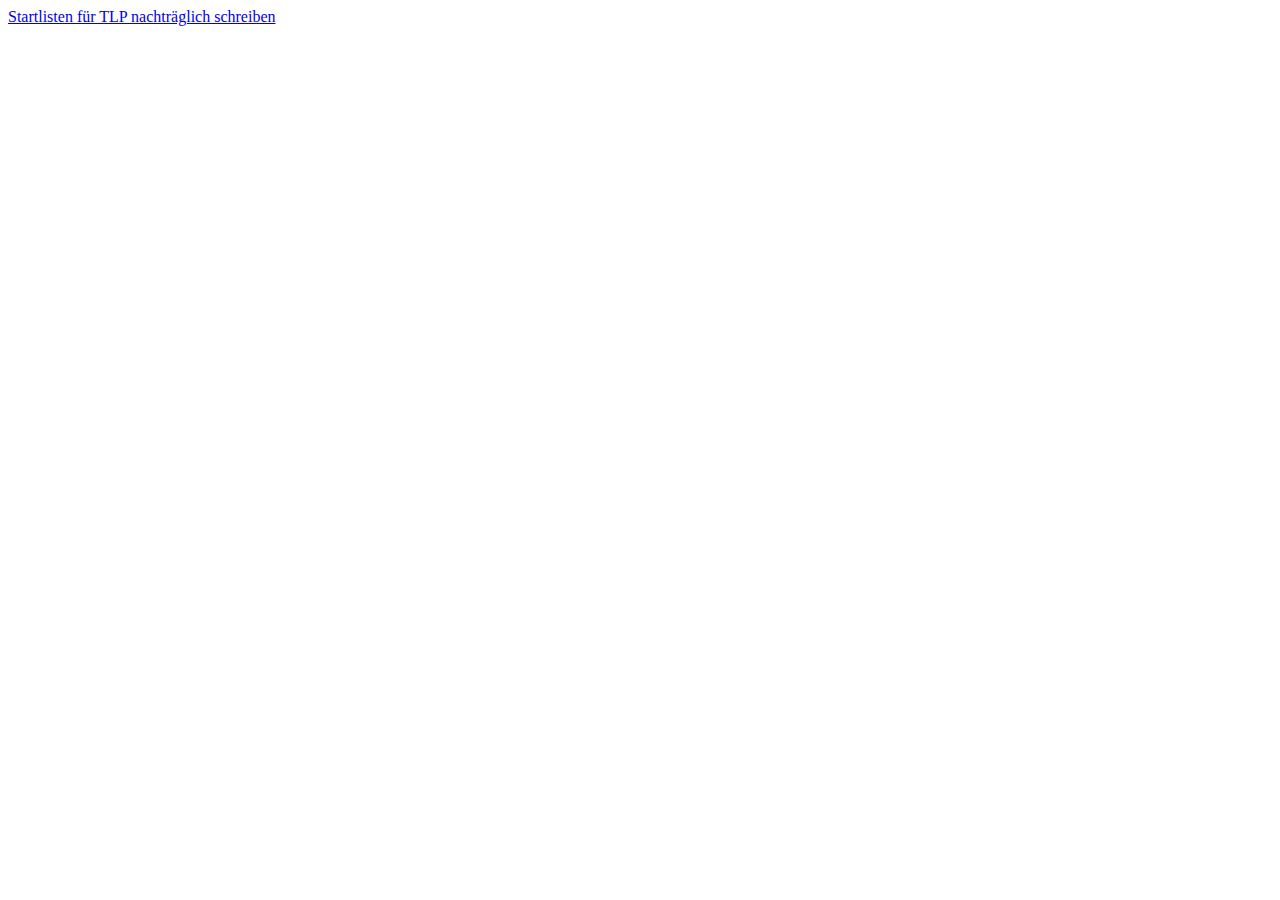
<file: eigene_scripts/intern/index.html>
<!DOCTYPE html>
<html lang="de">
<head>
    <meta charset="utf-8" />
    <title>Übersicht</title>
</head>
<body>
<a href="startlisten_tlp.php" target="_blank">Startlisten für TLP nachträglich schreiben</a><br>
</body>
</html>
</file>
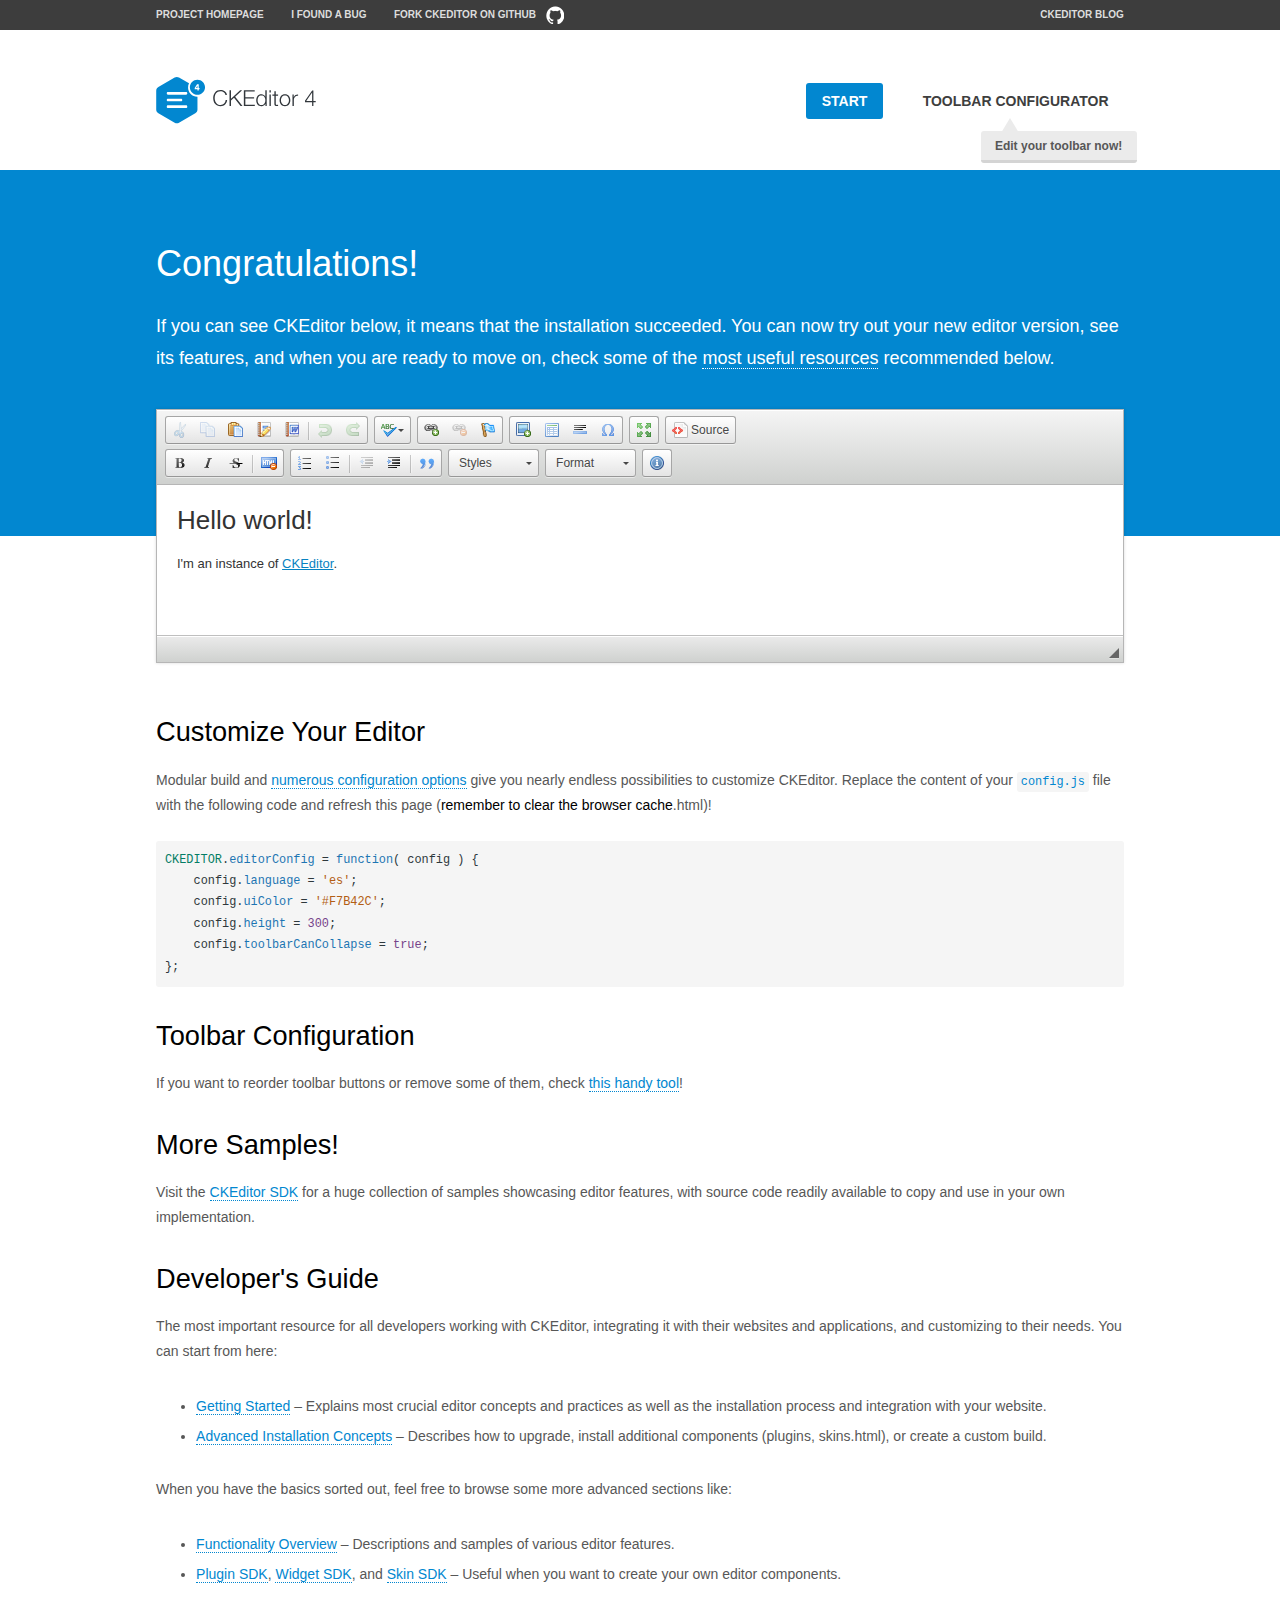
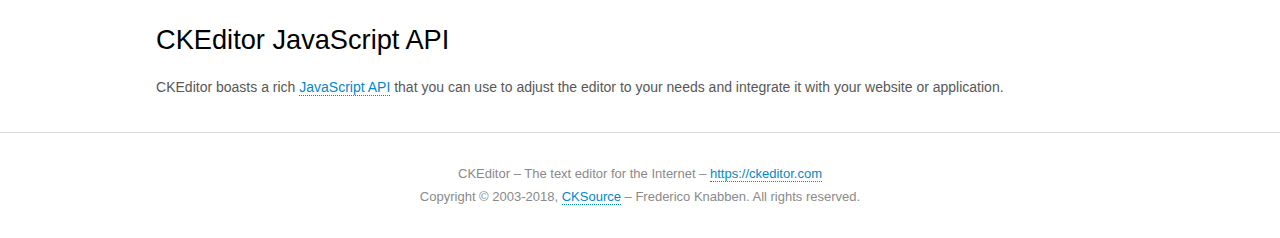
<file: adm_program/libs/new_ckeditor/samples/index.html>
<!DOCTYPE html>
<!--
Copyright (c) 2003-2018, CKSource - Frederico Knabben. All rights reserved.
For licensing, see LICENSE.md or https://ckeditor.com/legal/ckeditor-oss-license
-->
<html>
<head>
	<meta charset="utf-8">
	<title>CKEditor Sample</title>
	<script src="../ckeditor.js"></script>
	<script src="js/sample.js"></script>
	<link rel="stylesheet" href="css/samples.css">
	<link rel="stylesheet" href="toolbarconfigurator/lib/codemirror/neo.css">
</head>
<body id="main">

<nav class="navigation-a">
	<div class="grid-container">
		<ul class="navigation-a-left grid-width-70">
			<li><a href="https://ckeditor.com/ckeditor-4/">Project Homepage</a></li>
			<li><a href="https://github.com/ckeditor/ckeditor-dev/issues">I found a bug</a></li>
			<li><a href="https://github.com/ckeditor/ckeditor-dev" class="icon-pos-right icon-navigation-a-github">Fork CKEditor on GitHub</a></li>
		</ul>
		<ul class="navigation-a-right grid-width-30">
			<li><a href="https://ckeditor.com/blog/">CKEditor Blog</a></li>
		</ul>
	</div>
</nav>

<header class="header-a">
	<div class="grid-container">
		<h1 class="header-a-logo grid-width-30">
			<a href="index.html"><img src="img/logo.svg" onerror="this.src='img/logo.png'; this.onerror=null;" alt="CKEditor Sample"></a>
		</h1>

		<nav class="navigation-b grid-width-70">
			<ul>
				<li><a href="index.html" class="button-a button-a-background">Start</a></li>
				<li><a href="toolbarconfigurator/index.html" class="button-a">Toolbar configurator <span class="balloon-a balloon-a-nw">Edit your toolbar now!</span></a></li>
			</ul>
		</nav>
	</div>
</header>

<main>
	<div class="adjoined-top">
		<div class="grid-container">
			<div class="content grid-width-100">
				<h1>Congratulations!</h1>
				<p>
					If you can see CKEditor below, it means that the installation succeeded.
					You can now try out your new editor version, see its features, and when you are ready to move on, check some of the <a href="#sample-customize">most useful resources</a> recommended below.
				</p>
			</div>
		</div>
	</div>
	<div class="adjoined-bottom">
		<div class="grid-container">
			<div class="grid-width-100">
				<div id="editor">
					<h1>Hello world!</h1>
					<p>I'm an instance of <a href="https://ckeditor.com">CKEditor</a>.</p>
				</div>
			</div>
		</div>
	</div>

	<div class="grid-container">
		<div class="content grid-width-100">
			<section id="sample-customize">
				<h2>Customize Your Editor</h2>
				<p>Modular build and <a href="https://ckeditor.com/docs/ckeditor4/latest/guide/dev_configuration.html">numerous configuration options</a> give you nearly endless possibilities to customize CKEditor. Replace the content of your <code><a href="../config.js">config.js</a></code> file with the following code and refresh this page (<strong>remember to clear the browser cache</strong>.html)!</p>
		<pre class="cm-s-neo CodeMirror"><code><span style="padding-right: 0.1px;"><span class="cm-variable">CKEDITOR</span>.<span class="cm-property">editorConfig</span> <span class="cm-operator">=</span> <span class="cm-keyword">function</span>( <span class="cm-def">config</span> ) {</span>
<span style="padding-right: 0.1px;"><span class="cm-tab">	</span><span class="cm-variable-2">config</span>.<span class="cm-property">language</span> <span class="cm-operator">=</span> <span class="cm-string">'es'</span>;</span>
<span style="padding-right: 0.1px;"><span class="cm-tab">	</span><span class="cm-variable-2">config</span>.<span class="cm-property">uiColor</span> <span class="cm-operator">=</span> <span class="cm-string">'#F7B42C'</span>;</span>
<span style="padding-right: 0.1px;"><span class="cm-tab">	</span><span class="cm-variable-2">config</span>.<span class="cm-property">height</span> <span class="cm-operator">=</span> <span class="cm-number">300</span>;</span>
<span style="padding-right: 0.1px;"><span class="cm-tab">	</span><span class="cm-variable-2">config</span>.<span class="cm-property">toolbarCanCollapse</span> <span class="cm-operator">=</span> <span class="cm-atom">true</span>;</span>
<span style="padding-right: 0.1px;">};</span></code></pre>
			</section>

			<section>
				<h2>Toolbar Configuration</h2>
				<p>If you want to reorder toolbar buttons or remove some of them, check <a href="toolbarconfigurator/index.html">this handy tool</a>!</p>
			</section>

			<section>
				<h2>More Samples!</h2>
				<p>Visit the <a href="https://sdk.ckeditor.com">CKEditor SDK</a> for a huge collection of samples showcasing editor features, with source code readily available to copy and use in your own implementation.</p>
			</section>

			<section>
				<h2>Developer's Guide</h2>
				<p>The most important resource for all developers working with CKEditor, integrating it with their websites and applications, and customizing to their needs. You can start from here:</p>
				<ul>
					<li><a href="https://ckeditor.com/docs/ckeditor4/latest/guide/dev_installation.html">Getting Started</a> &ndash; Explains most crucial editor concepts and practices as well as the installation process and integration with your website.</li>
					<li><a href="https://ckeditor.com/docs/ckeditor4/latest/guide/dev_advanced_installation.html">Advanced Installation Concepts</a> &ndash; Describes how to upgrade, install additional components (plugins, skins.html), or create a custom build.</li>
				</ul>
					<p>When you have the basics sorted out, feel free to browse some more advanced sections like:</p>
				<ul>
					<li><a href="https://ckeditor.com/docs/ckeditor4/latest/guide/dev_features.html">Functionality Overview</a> &ndash; Descriptions and samples of various editor features.</li>
					<li><a href="https://ckeditor.com/docs/ckeditor4/latest/guide/plugin_sdk_intro.html">Plugin SDK</a>, <a href="https://ckeditor.com/docs/ckeditor4/latest/guide/widget_sdk_intro.html">Widget SDK</a>, and <a href="https://ckeditor.com/docs/ckeditor4/latest/guide/skin_sdk_intro.html">Skin SDK</a> &ndash; Useful when you want to create your own editor components.</li>
				</ul>
			</section>

			<section>
				<h2>CKEditor JavaScript API</h2>
				<p>CKEditor boasts a rich <a href="https://ckeditor.com/docs/ckeditor4/latest/api/index.html">JavaScript API</a> that you can use to adjust the editor to your needs and integrate it with your website or application.</p>
			</section>
		</div>
	</div>
</main>

<footer class="footer-a grid-container">
	<div class="grid-container">
		<p class="grid-width-100">
			CKEditor &ndash; The text editor for the Internet &ndash; <a class="samples" href="https://ckeditor.com/">https://ckeditor.com</a>
		</p>
		<p class="grid-width-100" id="copy">
			Copyright &copy; 2003-2018, <a class="samples" href="https://cksource.com/">CKSource</a> &ndash; Frederico Knabben. All rights reserved.
		</p>
	</div>
</footer>
<script>
	initSample();
</script>

</body>
</html>
</file>
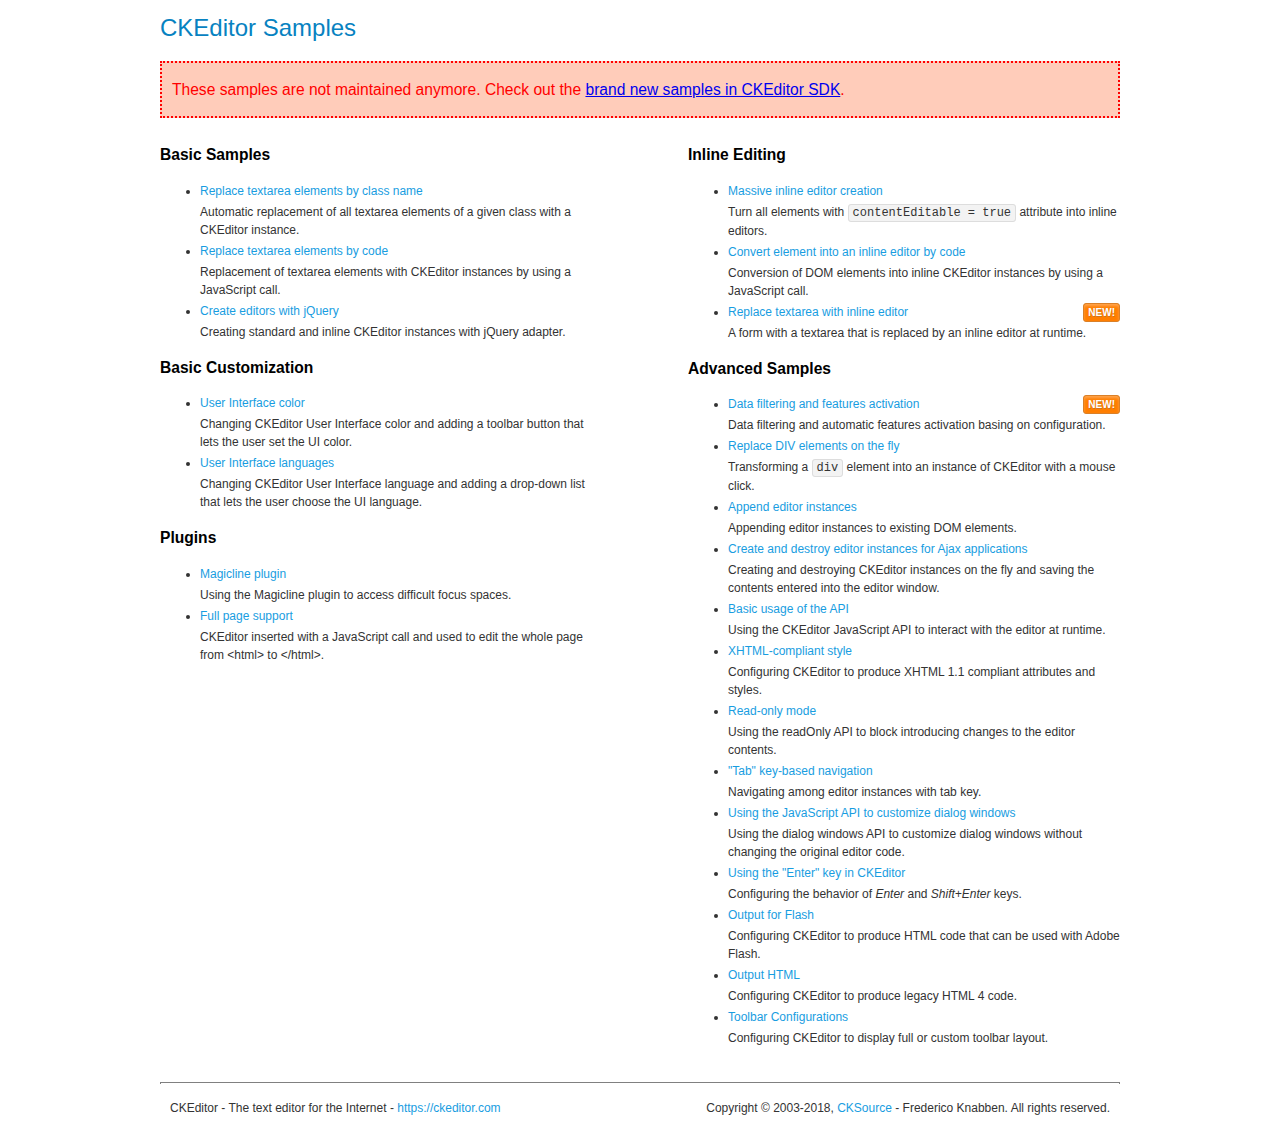
<file: adm_program/libs/new_ckeditor/samples/old/index.html>
<!DOCTYPE html>
<!--
Copyright (c) 2003-2018, CKSource - Frederico Knabben. All rights reserved.
For licensing, see LICENSE.md or https://ckeditor.com/legal/ckeditor-oss-license
-->
<html>
<head>
	<meta charset="utf-8">
	<title>CKEditor Samples</title>
	<link rel="stylesheet" href="sample.css">
</head>
<body>
	<h1 class="samples">
		CKEditor Samples
	</h1>
	<div class="warning deprecated">
		These samples are not maintained anymore. Check out the <a href="https://sdk.ckeditor.com/">brand new samples in CKEditor SDK</a>.
	</div>
	<div class="twoColumns">
		<div class="twoColumnsLeft">
			<h2 class="samples">
				Basic Samples
			</h2>
			<dl class="samples">
				<dt><a class="samples" href="replacebyclass.html">Replace textarea elements by class name</a></dt>
				<dd>Automatic replacement of all textarea elements of a given class with a CKEditor instance.</dd>

				<dt><a class="samples" href="replacebycode.html">Replace textarea elements by code</a></dt>
				<dd>Replacement of textarea elements with CKEditor instances by using a JavaScript call.</dd>

				<dt><a class="samples" href="jquery.html">Create editors with jQuery</a></dt>
				<dd>Creating standard and inline CKEditor instances with jQuery adapter.</dd>
			</dl>

			<h2 class="samples">
				Basic Customization
			</h2>
			<dl class="samples">
				<dt><a class="samples" href="uicolor.html">User Interface color</a></dt>
				<dd>Changing CKEditor User Interface color and adding a toolbar button that lets the user set the UI color.</dd>

				<dt><a class="samples" href="uilanguages.html">User Interface languages</a></dt>
				<dd>Changing CKEditor User Interface language and adding a drop-down list that lets the user choose the UI language.</dd>
			</dl>


			<h2 class="samples">Plugins</h2>
<dl class="samples">
<dt><a class="samples" href="magicline/magicline.html">Magicline plugin</a></dt>
<dd>Using the Magicline plugin to access difficult focus spaces.</dd>

<dt><a class="samples" href="wysiwygarea/fullpage.html">Full page support</a></dt>
<dd>CKEditor inserted with a JavaScript call and used to edit the whole page from &lt;html&gt; to &lt;/html&gt;.</dd>
</dl>
		</div>
		<div class="twoColumnsRight">
			<h2 class="samples">
				Inline Editing
			</h2>
			<dl class="samples">
				<dt><a class="samples" href="inlineall.html">Massive inline editor creation</a></dt>
				<dd>Turn all elements with <code>contentEditable = true</code> attribute into inline editors.</dd>

				<dt><a class="samples" href="inlinebycode.html">Convert element into an inline editor by code</a></dt>
				<dd>Conversion of DOM elements into inline CKEditor instances by using a JavaScript call.</dd>

				<dt><a class="samples" href="inlinetextarea.html">Replace textarea with inline editor</a> <span class="new">New!</span></dt>
				<dd>A form with a textarea that is replaced by an inline editor at runtime.</dd>

				
			</dl>

			<h2 class="samples">
				Advanced Samples
			</h2>
			<dl class="samples">
				<dt><a class="samples" href="datafiltering.html">Data filtering and features activation</a> <span class="new">New!</span></dt>
				<dd>Data filtering and automatic features activation basing on configuration.</dd>

				<dt><a class="samples" href="divreplace.html">Replace DIV elements on the fly</a></dt>
				<dd>Transforming a <code>div</code> element into an instance of CKEditor with a mouse click.</dd>

				<dt><a class="samples" href="appendto.html">Append editor instances</a></dt>
				<dd>Appending editor instances to existing DOM elements.</dd>

				<dt><a class="samples" href="ajax.html">Create and destroy editor instances for Ajax applications</a></dt>
				<dd>Creating and destroying CKEditor instances on the fly and saving the contents entered into the editor window.</dd>

				<dt><a class="samples" href="api.html">Basic usage of the API</a></dt>
				<dd>Using the CKEditor JavaScript API to interact with the editor at runtime.</dd>

				<dt><a class="samples" href="xhtmlstyle.html">XHTML-compliant style</a></dt>
				<dd>Configuring CKEditor to produce XHTML 1.1 compliant attributes and styles.</dd>

				<dt><a class="samples" href="readonly.html">Read-only mode</a></dt>
				<dd>Using the readOnly API to block introducing changes to the editor contents.</dd>

				<dt><a class="samples" href="tabindex.html">"Tab" key-based navigation</a></dt>
				<dd>Navigating among editor instances with tab key.</dd>


				
<dt><a class="samples" href="dialog/dialog.html">Using the JavaScript API to customize dialog windows</a></dt>
<dd>Using the dialog windows API to customize dialog windows without changing the original editor code.</dd>

<dt><a class="samples" href="enterkey/enterkey.html">Using the &quot;Enter&quot; key in CKEditor</a></dt>
<dd>Configuring the behavior of <em>Enter</em> and <em>Shift+Enter</em> keys.</dd>

<dt><a class="samples" href="htmlwriter/outputforflash.html">Output for Flash</a></dt>
<dd>Configuring CKEditor to produce HTML code that can be used with Adobe Flash.</dd>

<dt><a class="samples" href="htmlwriter/outputhtml.html">Output HTML</a></dt>
<dd>Configuring CKEditor to produce legacy HTML 4 code.</dd>

<dt><a class="samples" href="toolbar/toolbar.html">Toolbar Configurations</a></dt>
<dd>Configuring CKEditor to display full or custom toolbar layout.</dd>

			</dl>
		</div>
	</div>
	<div id="footer">
		<hr>
		<p>
			CKEditor - The text editor for the Internet - <a class="samples" href="https://ckeditor.com/">https://ckeditor.com</a>
		</p>
		<p id="copy">
			Copyright &copy; 2003-2018, <a class="samples" href="https://cksource.com/">CKSource</a> - Frederico Knabben. All rights reserved.
		</p>
	</div>
</body>
</html>
</file>
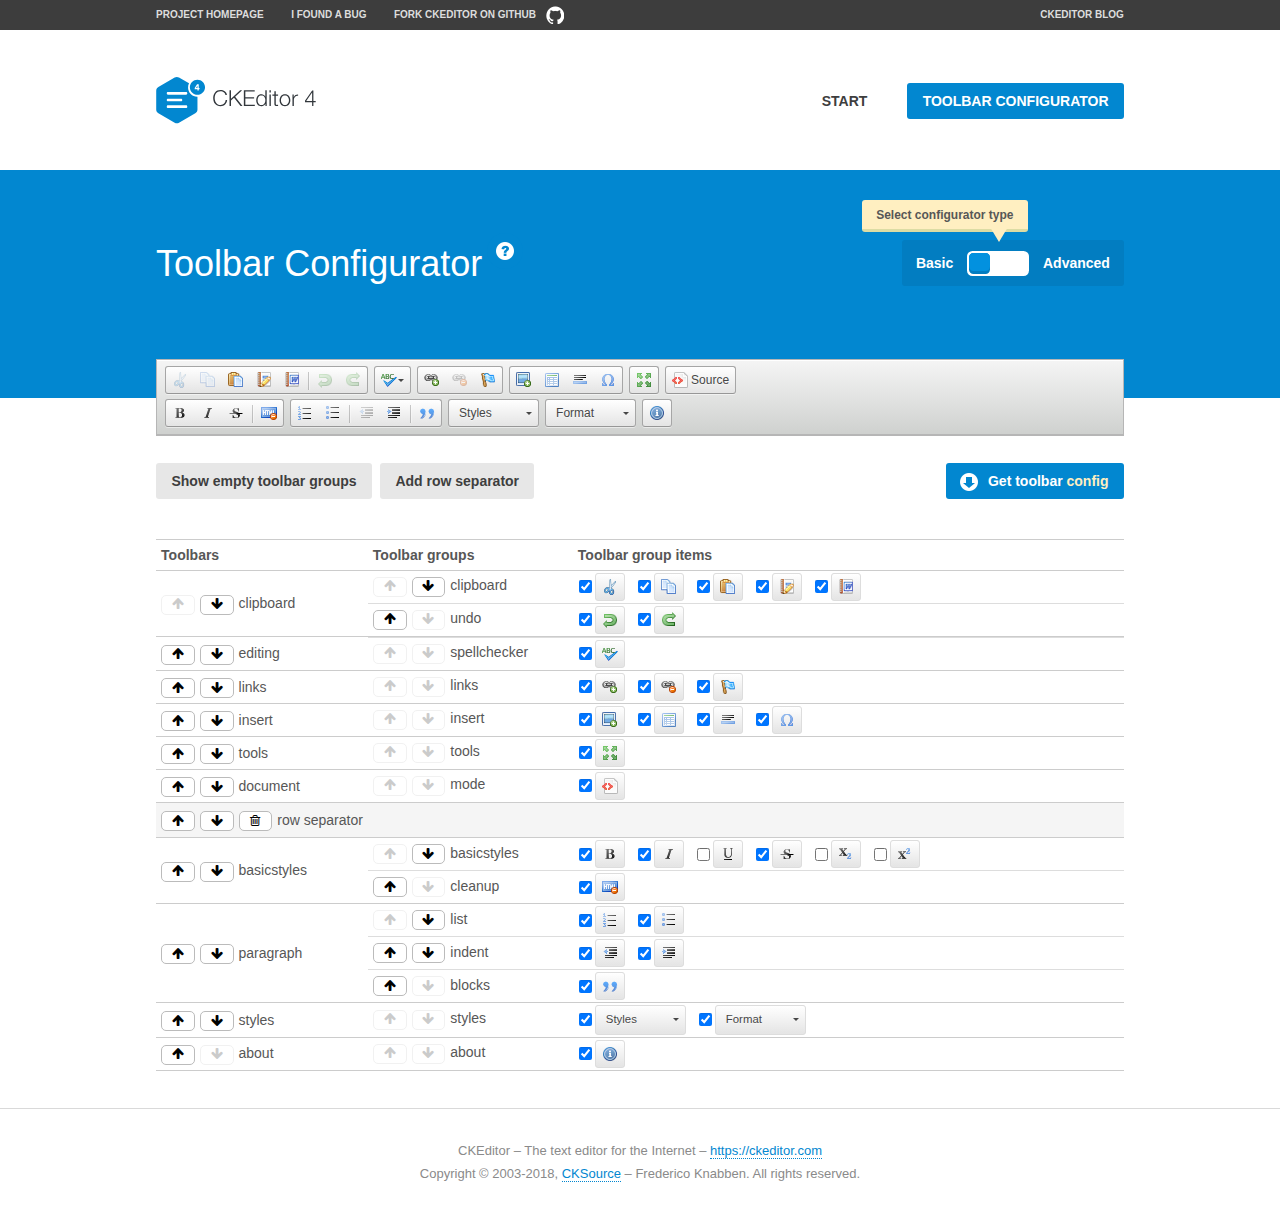
<file: adm_program/libs/new_ckeditor/samples/toolbarconfigurator/index.html>
<!DOCTYPE html>
<!--
Copyright (c) 2003-2018, CKSource - Frederico Knabben. All rights reserved.
For licensing, see LICENSE.md or https://ckeditor.com/legal/ckeditor-oss-license
-->
<!--[if IE 8]><html class="ie8"><![endif]-->
<!--[if gt IE 8]><html><![endif]-->
<!--[if !IE]><!--><html><!--<![endif]-->
<head>
	<meta charset="utf-8">
	<title>Toolbar Configurator</title>
	<script src="../../ckeditor.js"></script>
	<script>
		if ( CKEDITOR.env.ie && CKEDITOR.env.version < 9 )
			CKEDITOR.tools.enableHtml5Elements( document );
	</script>
	<link rel="stylesheet" href="lib/codemirror/codemirror.css">
	<link rel="stylesheet" href="lib/codemirror/show-hint.css">
	<link rel="stylesheet" href="lib/codemirror/neo.css">
	<link rel="stylesheet" href="css/fontello.css">
	<link rel="stylesheet" href="../css/samples.css">
</head>
<body id="toolbar">

<nav class="navigation-a">
	<div class="grid-container">
		<ul class="navigation-a-left grid-width-70">
			<li><a href="https://ckeditor.com/ckeditor-4/">Project Homepage</a></li>
			<li><a href="https://github.com/ckeditor/ckeditor-dev/issues">I found a bug</a></li>
			<li><a href="https://github.com/ckeditor/ckeditor-dev" class="icon-pos-right icon-navigation-a-github">Fork CKEditor on GitHub</a></li>
		</ul>
		<ul class="navigation-a-right grid-width-30">
			<li><a href="https://ckeditor.com/blog/">CKEditor Blog</a></li>
		</ul>
	</div>
</nav>

<header class="header-a">
	<div class="grid-container">
		<h1 class="header-a-logo grid-width-30">
			<a href="../index.html"><img src="../img/logo.svg" onerror="this.src='../img/logo.png'; this.onerror=null;" alt="CKEditor Logo"></a>
		</h1>
		<nav class="navigation-b grid-width-70">
			<ul>
				<li><a href="../index.html"  class="button-a">Start</a></li>
				<li><a href="index.html"  class="button-a button-a-background">Toolbar configurator</a></li>
			</ul>
		</nav>
	</div>
</header>

<main>
	<div class="adjoined-top">
		<div class="grid-container">
			<div class="content grid-width-100">
				<div class="grid-container-nested">
					<h1 class="grid-width-60">
						Toolbar Configurator
						<a href="#help-content" type="button" title="Configurator help" id="help" class="button-a button-a-background button-a-no-text icon-pos-left icon-question-mark">Help</a>
					</h1>

					<div class="grid-width-40 grid-switch-magic">
						<div class="switch">
							<span class="balloon-a balloon-a-se">Select configurator type</span>
							<input type="radio" name="radio" data-num="1" id="radio-basic" />
							<input type="radio" name="radio" data-num="2" id="radio-advanced" />
							<label data-for="1" for="radio-basic">Basic</label>
							<span class="switch-inner">
								<span class="handler"></span>
							</span>
							<label data-for="2" for="radio-advanced">Advanced</label>
						</div>
					</div>
				</div>
			</div>
		</div>
	</div>
	<div class="adjoined-bottom">
		<div class="grid-container">
			<div class="grid-width-100">
				<div class="editors-container">
					<div id="editor-basic"></div>
					<div id="editor-advanced"></div>
				</div>
			</div>
		</div>
	</div>

	<div class="grid-container configurator">
		<div class="content grid-width-100">
			<div class="configurator">
				<div>
					<div id="toolbarModifierWrapper"></div>
				</div>
			</div>
		</div>
	</div>

	<div id="help-content">
		<div class="grid-container">
			<div class="grid-width-100">
				<h2>What Am I Doing Here?</h2>

				<div class="grid-container grid-container-nested">
					<div class="basic">
						<div class="grid-width-50">
							<p>Arrange <a href="https://ckeditor.com/docs/ckeditor4/latest/api/CKEDITOR_config.html#cfg-toolbarGroups">toolbar groups</a>, toggle <a href="https://ckeditor.com/docs/ckeditor4/latest/api/CKEDITOR_config.html#cfg-removeButtons">button visibility</a> according to your needs and get your toolbar configuration.</p>
							<p>You can replace the content of the <a href="../../config.js"><code>config.js</code></a> file with the generated configuration. If you already set some configuration options you will need to merge both configurations.</p>
						</div>
						<div class="grid-width-50">
							<p>Read more about different ways of <a href="https://ckeditor.com/docs/ckeditor4/latest/guide/dev_configuration.html">setting configuration</a> and do not forget about <strong>clearing browser cache</strong>.</p>
							<p>Arranging toolbar groups is the recommended way of configuring the toolbar, but if you need more freedom you can use the <a href="#advanced">advanced configurator</a>.</p>
						</div>
					</div>
					<div class="advanced" style="display: none;">
						<div class="grid-width-50">
							<p>With this code editor you can edit your <a href="https://ckeditor.com/docs/ckeditor4/latest/api/CKEDITOR_config.html#cfg-toolbar">toolbar configuration</a> live.</p>
							<p>You can replace the content of the <a href="../../config.js"><code>config.js</code></a> file with the generated configuration. If you already set some configuration options you will need to merge both configurations.</p>
						</div>
						<div class="grid-width-50">
							<p>Read more about different ways of <a href="https://ckeditor.com/docs/ckeditor4/latest/guide/dev_configuration.html">setting configuration</a> and do not forget about <strong>clearing browser cache</strong>.</p>
						</div>
					</div>
				</div>

				<p class="grid-container grid-container-nested">
					<button type="button" class="help-content-close grid-width-100 button-a button-a-background">Got it. Let's play!</button>
				</p>
			</div>
		</div>
	</div>
</main>

<footer class="footer-a grid-container">
	<p class="grid-width-100">
		CKEditor &ndash; The text editor for the Internet &ndash; <a class="samples" href="https://ckeditor.com/">https://ckeditor.com</a>
	</p>
	<p class="grid-width-100" id="copy">
		Copyright &copy; 2003-2018, <a class="samples" href="https://cksource.com/">CKSource</a> &ndash; Frederico Knabben. All rights reserved.
	</p>
</footer>

<script src="lib/codemirror/codemirror.js"></script>
<script src="lib/codemirror/javascript.js"></script>
<script src="lib/codemirror/show-hint.js"></script>

<script src="js/fulltoolbareditor.js"></script>
<script src="js/abstracttoolbarmodifier.js"></script>
<script src="js/toolbarmodifier.js"></script>
<script src="js/toolbartextmodifier.js"></script>
<script src="../js/sf.js"></script>

<script>
	( function() {
		'use strict';

		var mode = ( window.location.hash.substr( 1 ) === 'advanced' ) ? 'advanced' : 'basic',
			configuratorSection = CKEDITOR.document.findOne( 'main > .grid-container.configurator' ),
			basicInstruction = CKEDITOR.document.findOne( '#help-content .basic' ),
			advancedInstruction = CKEDITOR.document.findOne( '#help-content .advanced' ),

			// Configurator mode switcher.
			modeSwitchBasic = CKEDITOR.document.getById( 'radio-basic' ),
			modeSwitchAdvanced = CKEDITOR.document.getById( 'radio-advanced' );

		// Initial setup
		function updateSwitcher() {
			if ( mode === 'advanced' ) {
				modeSwitchAdvanced.$.checked = true;
			} else {
				modeSwitchBasic.$.checked = true;
			}
		}

		updateSwitcher();

		CKEDITOR.document.getWindow().on( 'hashchange', function( e ) {
			var hash = window.location.hash.substr( 1 );
			if ( !( hash === 'advanced' || hash === 'basic' ) ) {
				return;
			}
			mode = hash;
			onToolbarsDone( mode );
		} );

		CKEDITOR.document.getWindow().on( 'resize', function() {
			updateToolbar( ( mode === 'basic' ? toolbarModifier : toolbarTextModifier )[ 'editorInstance' ] );
		} );

		function onRefresh( modifier ) {
			modifier = modifier || this;

			if ( mode === 'basic' && modifier instanceof ToolbarConfigurator.ToolbarTextModifier ) {
				return;
			}

			// CodeMirror container becomes visible, so we need to refresh and to avoid rendering problems.
			if ( mode === 'advanced' && modifier instanceof ToolbarConfigurator.ToolbarTextModifier ) {
				modifier.codeContainer.refresh();
			}

			updateToolbar( modifier.editorInstance );
		}

		function updateToolbar( editor ) {
			var editorContainer = editor.container;

			// Not always editor is loaded.
			if ( !editorContainer ) {
				return;
			}

			var displayStyle = editorContainer.getStyle( 'display' );

			editorContainer.setStyle( 'display', 'block' );

			var newHeight = editorContainer.getSize( 'height' );

			var newMarginTop = parseInt( editorContainer.getComputedStyle( 'margin-top' ), 10 );
			newMarginTop = ( isNaN( newMarginTop ) ? 0 : Number( newMarginTop ) );

			var newMarginBottom = parseInt( editorContainer.getComputedStyle( 'margin-bottom' ), 10 );
			newMarginBottom = ( isNaN( newMarginBottom ) ? 0 : Number( newMarginBottom ) );

			var result = newHeight + newMarginTop + newMarginBottom;

			editorContainer.setStyle( 'display', displayStyle );

			editor.container.getAscendant( 'div' ).setStyle( 'height', result + 'px' );
		}

		var toolbarModifier = new ToolbarConfigurator.ToolbarModifier( 'editor-basic' );

		var done = 0;
		toolbarModifier.init( onToolbarInit );
		toolbarModifier.onRefresh = onRefresh;

		CKEDITOR.document.getById( 'toolbarModifierWrapper' ).append( toolbarModifier.mainContainer );

		var toolbarTextModifier = new ToolbarConfigurator.ToolbarTextModifier( 'editor-advanced' );
		toolbarTextModifier.init( onToolbarInit );
		toolbarTextModifier.onRefresh = onRefresh;

		function onToolbarInit() {
			if ( ++done === 2 ) {
				onToolbarsDone();

				positionSticky.watch( CKEDITOR.document.findOne( '.toolbar' ), function() {
					return mode === 'advanced';
				} );
			}
		}

		function onToolbarsDone() {
			if ( mode === 'basic' ) {
				toggleModeBasic( false );
			} else {
				toggleModeAdvanced( false );
			}

			updateSwitcher();

			setTimeout( function() {
				CKEDITOR.document.findOne( '.editors-container' ).addClass( 'active' );
				CKEDITOR.document.findOne( '#toolbarModifierWrapper' ).addClass( 'active' );
			}, 200 );
		}

		CKEDITOR.document.getById( 'toolbarModifierWrapper' ).append( toolbarTextModifier.mainContainer );

		function toogleModeSwitch( onElement, offElement, onModifier, offModifier ) {
			onElement.addClass( 'fancy-button-active' );
			offElement.removeClass( 'fancy-button-active' );

			onModifier.showUI();
			offModifier.hideUI();
		}

		function toggleModeBasic( callOnRefresh ) {
			callOnRefresh = ( callOnRefresh !== false );
			mode = 'basic';
			window.location.hash = '#basic';
			toogleModeSwitch( modeSwitchBasic, modeSwitchAdvanced, toolbarModifier, toolbarTextModifier );

			configuratorSection.removeClass( 'freed-width' );
			basicInstruction.show();
			advancedInstruction.hide();

			callOnRefresh && onRefresh( toolbarModifier );
		}

		function toggleModeAdvanced( callOnRefresh ) {
			callOnRefresh = ( callOnRefresh !== false );
			mode = 'advanced';
			window.location.hash = '#advanced';
			toogleModeSwitch( modeSwitchAdvanced, modeSwitchBasic, toolbarTextModifier, toolbarModifier );

			configuratorSection.addClass( 'freed-width' );
			advancedInstruction.show();
			basicInstruction.hide();

			callOnRefresh && onRefresh( toolbarTextModifier );
		}

		modeSwitchBasic.on( 'click', toggleModeBasic );
		modeSwitchAdvanced.on( 'click', toggleModeAdvanced );

		//
		// Position:sticky for the toolbar.
		//

		// Will make elements behave like they were styled with position:sticky.
		var positionSticky = {
			// Store object: {
			// 		element: CKEDITOR.dom.element, // Element which will float.
			// 		placeholder: CKEDITOR.dom.element, // Placeholder which is place to prevent page bounce.
			// 		isFixed: boolean // Whether element float now.
			// }
			watched: [],

			active: [],

			staticContainer: null,

			init: function() {
				var element = CKEDITOR.dom.element.createFromHtml(
					'<div class="staticContainer">' +
						'<div class="grid-container" >' +
							'<div class="grid-width-100">' +
								'<div class="inner"></div>' +
							'</div>' +
						'</div>' +
					'</div>' );

				this.staticContainer = element.findOne( '.inner' );

				CKEDITOR.document.getBody().append( element );
			},

			watch: function( element, preventFunc ) {
				this.watched.push( {
					element: element,
					placeholder: new CKEDITOR.dom.element( 'div' ),
					isFixed: false,
					preventFunc: preventFunc
				} );
			},

			checkAll: function() {
				for ( var i = 0; i < this.watched.length; i++ ) {
					this.check( this.watched[ i ] );
				}
			},

			check: function( element ) {
				var isFixed = element.isFixed;
				var shouldBeFixed = this.shouldBeFixed( element );

				// Nothing to be done.
				if ( isFixed === shouldBeFixed ) {
					return;
				}

				var placeholder = element.placeholder;

				if ( isFixed ) {
					// Unfixing.

					element.element.insertBefore( placeholder );
					placeholder.remove();

					element.element.removeStyle( 'margin' );

					this.active.splice( CKEDITOR.tools.indexOf( this.active, element ), 1 );

				} else {
					// Fixing.
					placeholder.setStyle( 'width', element.element.getSize( 'width' ) + 'px' );
					placeholder.setStyle( 'height', element.element.getSize( 'height' ) + 'px' );
					placeholder.setStyle( 'margin-bottom', element.element.getComputedStyle( 'margin-bottom' ) );
					placeholder.setStyle( 'display', element.element.getComputedStyle( 'display' ) );
					placeholder.insertAfter( element.element );

					this.staticContainer.append( element.element );

					this.active.push( element );
				}

				element.isFixed = !element.isFixed;
			},

			shouldBeFixed: function( element ) {
				if ( element.preventFunc && element.preventFunc() ) {
					return false;
				}

				// If element is already fixed we are checking it's placeholder.
				var related = ( element.isFixed ? element.placeholder : element.element ),
					clientRect = related.$.getBoundingClientRect(),
					staticHeight = this.staticContainer.getSize('height' ),
					elemHeight = element.element.getSize( 'height' );

				if ( element.isFixed ) {
					return ( clientRect.top + elemHeight < staticHeight );
				} else {
					return ( clientRect.top < staticHeight );
				}
			}
		};

		positionSticky.init();

		CKEDITOR.document.getWindow().on( 'scroll',
			new CKEDITOR.tools.eventsBuffer( 100, positionSticky.checkAll, positionSticky ).input
		);

		// Make the toolbar sticky.
		positionSticky.watch( CKEDITOR.document.findOne( '.editors-container' ) );

		// Help button and help-content.
		( function() {
			var helpButton = CKEDITOR.document.getById( 'help' ),
				helpContent = CKEDITOR.document.getById( 'help-content' );

			// Don't show help button on IE8 because it's unsupported by Pico Modal.
			if ( CKEDITOR.env.ie && CKEDITOR.env.version == 8 ) {
				helpButton.hide();
			} else {
				// Display help modal when the button is clicked.
				helpButton.on( 'click', function( evt ) {
					SF.modal( {
						// Clone modal content from DOM.
						content: helpContent.getHtml(),

						afterCreate: function( modal ) {
							// Enable modal content button to close the modal.
							new CKEDITOR.dom.element( modal.modalElem() ).findOne( '.help-content-close' ).once( 'click', modal.close );
						}
					} ).show();
				} );
			}
		} )();
	} )();
</script>
</body>
</html>
</file>
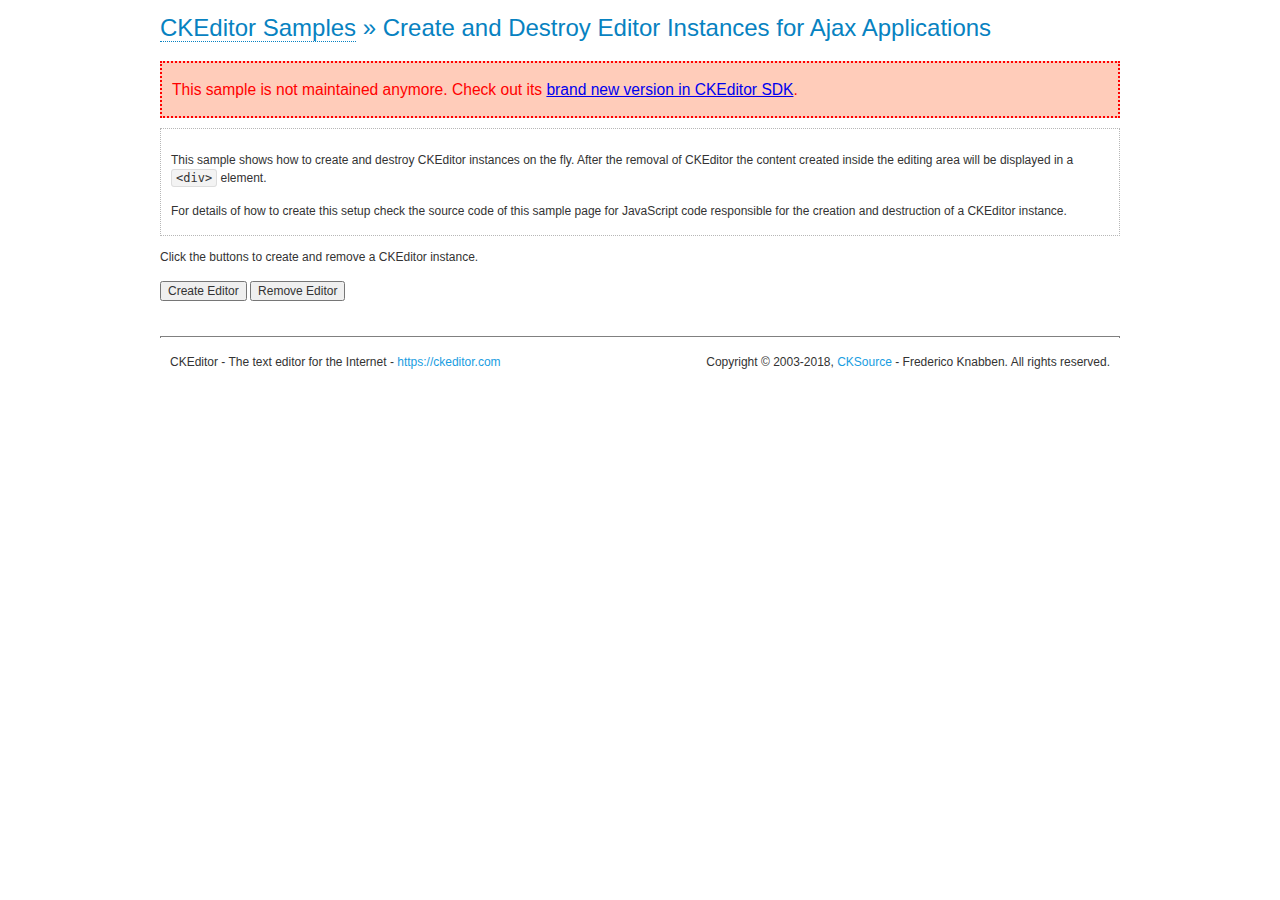
<file: adm_program/libs/new_ckeditor/samples/old/ajax.html>
<!DOCTYPE html>
<!--
Copyright (c) 2003-2018, CKSource - Frederico Knabben. All rights reserved.
For licensing, see LICENSE.md or https://ckeditor.com/legal/ckeditor-oss-license
-->
<html>
<head>
	<meta charset="utf-8">
	<title>Ajax &mdash; CKEditor Sample</title>
	<script src="../../ckeditor.js"></script>
	<link rel="stylesheet" href="sample.css">
	<script>

		var editor, html = '';

		function createEditor() {
			if ( editor )
				return;

			// Create a new editor inside the <div id="editor">, setting its value to html
			var config = {};
			editor = CKEDITOR.appendTo( 'editor', config, html );
		}

		function removeEditor() {
			if ( !editor )
				return;

			// Retrieve the editor contents. In an Ajax application, this data would be
			// sent to the server or used in any other way.
			document.getElementById( 'editorcontents' ).innerHTML = html = editor.getData();
			document.getElementById( 'contents' ).style.display = '';

			// Destroy the editor.
			editor.destroy();
			editor = null;
		}

	</script>
</head>
<body>
	<h1 class="samples">
		<a href="index.html">CKEditor Samples</a> &raquo; Create and Destroy Editor Instances for Ajax Applications
	</h1>
	<div class="warning deprecated">
		This sample is not maintained anymore. Check out its <a href="https://sdk.ckeditor.com/samples/saveajax.html">brand new version in CKEditor SDK</a>.
	</div>
	<div class="description">
		<p>
			This sample shows how to create and destroy CKEditor instances on the fly. After the removal of CKEditor the content created inside the editing
			area will be displayed in a <code>&lt;div&gt;</code> element.
		</p>
		<p>
			For details of how to create this setup check the source code of this sample page
			for JavaScript code responsible for the creation and destruction of a CKEditor instance.
		</p>
	</div>
	<p>Click the buttons to create and remove a CKEditor instance.</p>
	<p>
		<input onclick="createEditor();" type="button" value="Create Editor">
		<input onclick="removeEditor();" type="button" value="Remove Editor">
	</p>
	<!-- This div will hold the editor. -->
	<div id="editor">
	</div>
	<div id="contents" style="display: none">
		<p>
			Edited Contents:
		</p>
		<!-- This div will be used to display the editor contents. -->
		<div id="editorcontents">
		</div>
	</div>
	<div id="footer">
		<hr>
		<p>
			CKEditor - The text editor for the Internet - <a class="samples" href="https://ckeditor.com/">https://ckeditor.com</a>
		</p>
		<p id="copy">
			Copyright &copy; 2003-2018, <a class="samples" href="https://cksource.com/">CKSource</a> - Frederico
			Knabben. All rights reserved.
		</p>
	</div>
</body>
</html>
</file>
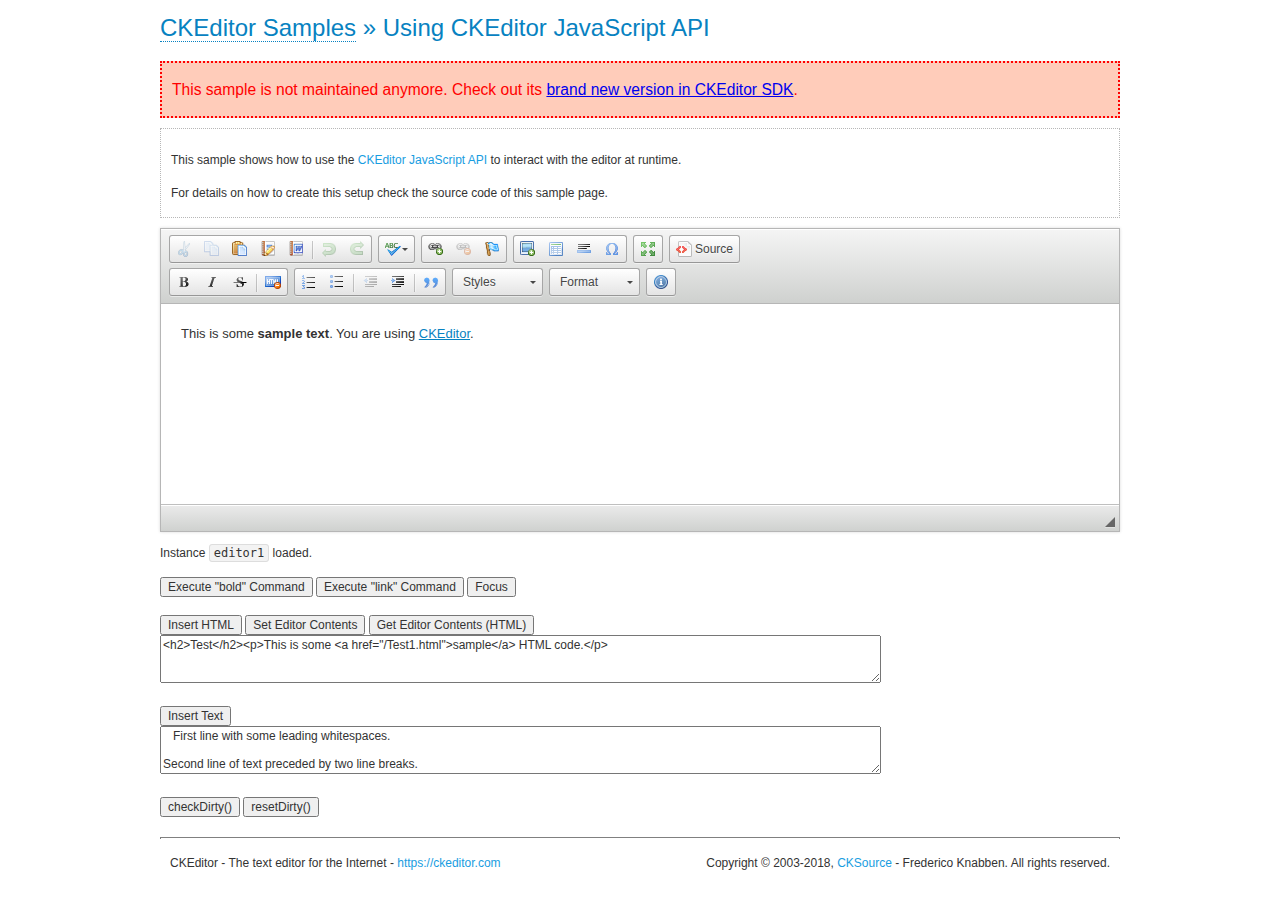
<file: adm_program/libs/new_ckeditor/samples/old/api.html>
<!DOCTYPE html>
<!--
Copyright (c) 2003-2018, CKSource - Frederico Knabben. All rights reserved.
For licensing, see LICENSE.md or https://ckeditor.com/legal/ckeditor-oss-license
-->
<html>
<head>
	<meta charset="utf-8">
	<title>API Usage &mdash; CKEditor Sample</title>
	<script src="../../ckeditor.js"></script>
	<link href="sample.css" rel="stylesheet">
	<script>

// The instanceReady event is fired, when an instance of CKEditor has finished
// its initialization.
CKEDITOR.on( 'instanceReady', function( ev ) {
	// Show the editor name and description in the browser status bar.
	document.getElementById( 'eMessage' ).innerHTML = 'Instance <code>' + ev.editor.name + '<\/code> loaded.';

	// Show this sample buttons.
	document.getElementById( 'eButtons' ).style.display = 'block';
});

function InsertHTML() {
	// Get the editor instance that we want to interact with.
	var editor = CKEDITOR.instances.editor1;
	var value = document.getElementById( 'htmlArea' ).value;

	// Check the active editing mode.
	if ( editor.mode == 'wysiwyg' )
	{
		// Insert HTML code.
		// https://ckeditor.com/docs/ckeditor4/latest/api/CKEDITOR_editor.html#method-insertHtml
		editor.insertHtml( value );
	}
	else
		alert( 'You must be in WYSIWYG mode!' );
}

function InsertText() {
	// Get the editor instance that we want to interact with.
	var editor = CKEDITOR.instances.editor1;
	var value = document.getElementById( 'txtArea' ).value;

	// Check the active editing mode.
	if ( editor.mode == 'wysiwyg' )
	{
		// Insert as plain text.
		// https://ckeditor.com/docs/ckeditor4/latest/api/CKEDITOR_editor.html#method-insertText
		editor.insertText( value );
	}
	else
		alert( 'You must be in WYSIWYG mode!' );
}

function SetContents() {
	// Get the editor instance that we want to interact with.
	var editor = CKEDITOR.instances.editor1;
	var value = document.getElementById( 'htmlArea' ).value;

	// Set editor contents (replace current contents).
	// https://ckeditor.com/docs/ckeditor4/latest/api/CKEDITOR_editor.html#method-setData
	editor.setData( value );
}

function GetContents() {
	// Get the editor instance that you want to interact with.
	var editor = CKEDITOR.instances.editor1;

	// Get editor contents
	// https://ckeditor.com/docs/ckeditor4/latest/api/CKEDITOR_editor.html#method-getData
	alert( editor.getData() );
}

function ExecuteCommand( commandName ) {
	// Get the editor instance that we want to interact with.
	var editor = CKEDITOR.instances.editor1;

	// Check the active editing mode.
	if ( editor.mode == 'wysiwyg' )
	{
		// Execute the command.
		// https://ckeditor.com/docs/ckeditor4/latest/api/CKEDITOR_editor.html#method-execCommand
		editor.execCommand( commandName );
	}
	else
		alert( 'You must be in WYSIWYG mode!' );
}

function CheckDirty() {
	// Get the editor instance that we want to interact with.
	var editor = CKEDITOR.instances.editor1;
	// Checks whether the current editor contents present changes when compared
	// to the contents loaded into the editor at startup
	// https://ckeditor.com/docs/ckeditor4/latest/api/CKEDITOR_editor.html#method-checkDirty
	alert( editor.checkDirty() );
}

function ResetDirty() {
	// Get the editor instance that we want to interact with.
	var editor = CKEDITOR.instances.editor1;
	// Resets the "dirty state" of the editor (see CheckDirty())
	// https://ckeditor.com/docs/ckeditor4/latest/api/CKEDITOR_editor.html#method-resetDirty
	editor.resetDirty();
	alert( 'The "IsDirty" status has been reset' );
}

function Focus() {
	CKEDITOR.instances.editor1.focus();
}

function onFocus() {
	document.getElementById( 'eMessage' ).innerHTML = '<b>' + this.name + ' is focused </b>';
}

function onBlur() {
	document.getElementById( 'eMessage' ).innerHTML = this.name + ' lost focus';
}

	</script>

</head>
<body>
	<h1 class="samples">
		<a href="index.html">CKEditor Samples</a> &raquo; Using CKEditor JavaScript API
	</h1>
	<div class="warning deprecated">
		This sample is not maintained anymore. Check out its <a href="https://sdk.ckeditor.com/samples/api.html">brand new version in CKEditor SDK</a>.
	</div>
	<div class="description">
	<p>
		This sample shows how to use the
		<a class="samples" href="https://ckeditor.com/docs/ckeditor4/latest/api/CKEDITOR_editor.html">CKEditor JavaScript API</a>
		to interact with the editor at runtime.
	</p>
	<p>
		For details on how to create this setup check the source code of this sample page.
	</p>
	</div>

	<!-- This <div> holds alert messages to be display in the sample page. -->
	<div id="alerts">
		<noscript>
			<p>
				<strong>CKEditor requires JavaScript to run</strong>. In a browser with no JavaScript
				support, like yours, you should still see the contents (HTML data) and you should
				be able to edit it normally, without a rich editor interface.
			</p>
		</noscript>
	</div>
	<form action="../../../samples/sample_posteddata.php" method="post">
		<textarea cols="100" id="editor1" name="editor1" rows="10">&lt;p&gt;This is some &lt;strong&gt;sample text&lt;/strong&gt;. You are using &lt;a href="https://ckeditor.com/"&gt;CKEditor&lt;/a&gt;.&lt;/p&gt;</textarea>

		<script>
			// Replace the <textarea id="editor1"> with an CKEditor instance.
			CKEDITOR.replace( 'editor1', {
				on: {
					focus: onFocus,
					blur: onBlur,

					// Check for availability of corresponding plugins.
					pluginsLoaded: function( evt ) {
						var doc = CKEDITOR.document, ed = evt.editor;
						if ( !ed.getCommand( 'bold' ) )
							doc.getById( 'exec-bold' ).hide();
						if ( !ed.getCommand( 'link' ) )
							doc.getById( 'exec-link' ).hide();
					}
				}
			});
		</script>

		<p id="eMessage">
		</p>

		<div id="eButtons" style="display: none">
			<input id="exec-bold" onclick="ExecuteCommand('bold');" type="button" value="Execute &quot;bold&quot; Command">
			<input id="exec-link" onclick="ExecuteCommand('link');" type="button" value="Execute &quot;link&quot; Command">
			<input onclick="Focus();" type="button" value="Focus">
			<br><br>
			<input onclick="InsertHTML();" type="button" value="Insert HTML">
			<input onclick="SetContents();" type="button" value="Set Editor Contents">
			<input onclick="GetContents();" type="button" value="Get Editor Contents (HTML)">
			<br>
			<textarea cols="100" id="htmlArea" rows="3">&lt;h2&gt;Test&lt;/h2&gt;&lt;p&gt;This is some &lt;a href="/Test1.html"&gt;sample&lt;/a&gt; HTML code.&lt;/p&gt;</textarea>
			<br>
			<br>
			<input onclick="InsertText();" type="button" value="Insert Text">
			<br>
			<textarea cols="100" id="txtArea" rows="3">   First line with some leading whitespaces.

Second line of text preceded by two line breaks.</textarea>
			<br>
			<br>
			<input onclick="CheckDirty();" type="button" value="checkDirty()">
			<input onclick="ResetDirty();" type="button" value="resetDirty()">
		</div>
	</form>
	<div id="footer">
		<hr>
		<p>
			CKEditor - The text editor for the Internet - <a class="samples" href="https://ckeditor.com/">https://ckeditor.com</a>
		</p>
		<p id="copy">
			Copyright &copy; 2003-2018, <a class="samples" href="https://cksource.com/">CKSource</a> - Frederico
			Knabben. All rights reserved.
		</p>
	</div>
</body>
</html>
</file>
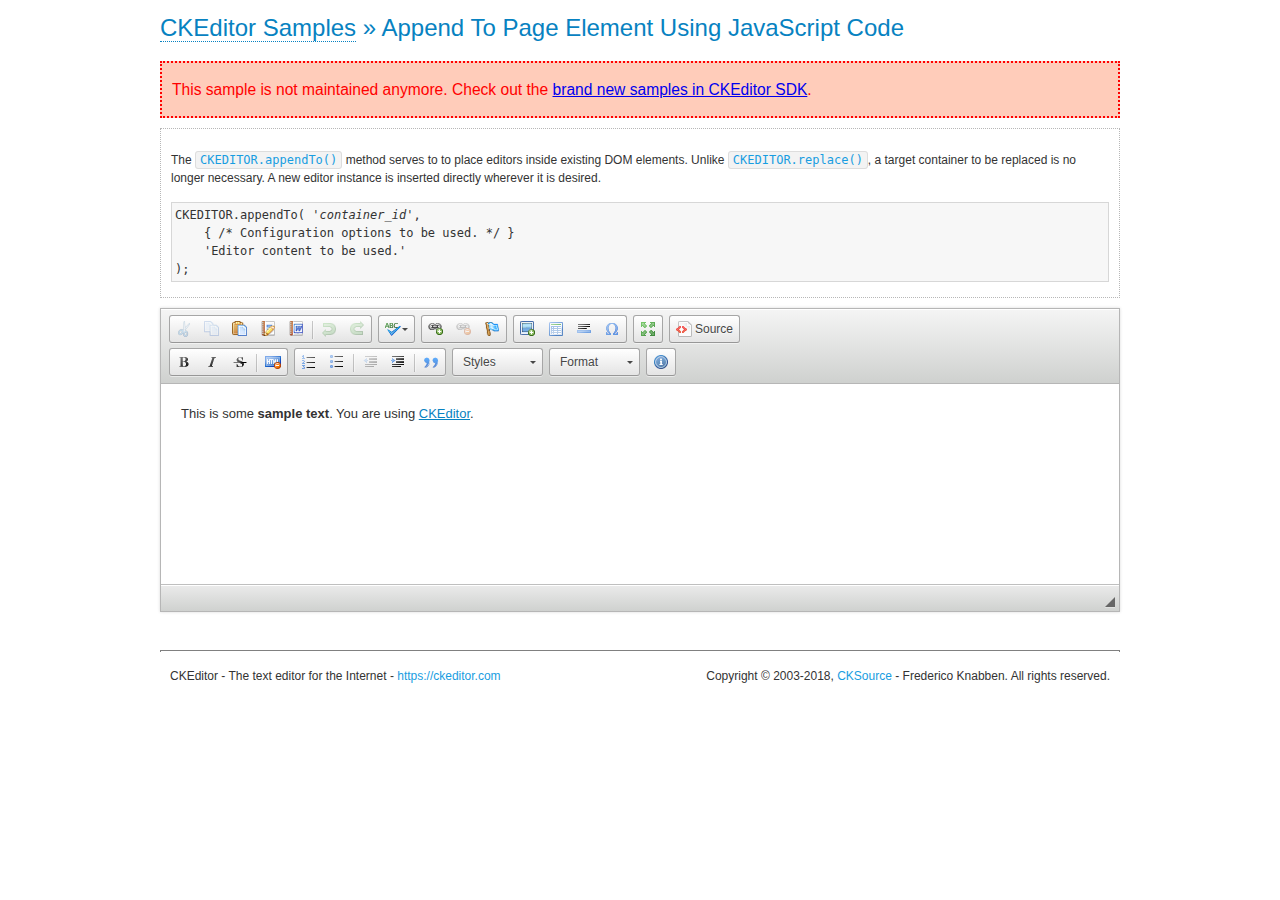
<file: adm_program/libs/new_ckeditor/samples/old/appendto.html>
<!DOCTYPE html>
<!--
Copyright (c) 2003-2018, CKSource - Frederico Knabben. All rights reserved.
For licensing, see LICENSE.md or https://ckeditor.com/legal/ckeditor-oss-license
-->
<html>
<head>
	<meta charset="utf-8">
	<title>Append To Page Element Using JavaScript Code &mdash; CKEditor Sample</title>
	<script src="../../ckeditor.js"></script>
	<link rel="stylesheet" href="sample.css">
</head>
<body>
	<h1 class="samples">
		<a href="index.html">CKEditor Samples</a> &raquo; Append To Page Element Using JavaScript Code
	</h1>
	<div class="warning deprecated">
		This sample is not maintained anymore. Check out the <a href="https://sdk.ckeditor.com/">brand new samples in CKEditor SDK</a>.
	</div>
	<div id="section1">
		<div class="description">
			<p>
				The <code><a class="samples" href="https://ckeditor.com/docs/ckeditor4/latest/api/CKEDITOR.html#method-appendTo">CKEDITOR.appendTo()</a></code> method serves to to place editors inside existing DOM elements. Unlike <code><a class="samples" href="https://ckeditor.com/docs/ckeditor4/latest/api/CKEDITOR.html#method-replace">CKEDITOR.replace()</a></code>,
				a target container to be replaced is no longer necessary. A new editor
				instance is inserted directly wherever it is desired.
			</p>
<pre class="samples">CKEDITOR.appendTo( '<em>container_id</em>',
	{ /* Configuration options to be used. */ }
	'Editor content to be used.'
);</pre>
		</div>
		<script>

			// This call can be placed at any point after the
			// DOM element to append CKEditor to or inside the <head><script>
			// in a window.onload event handler.

			// Append a CKEditor instance using the default configuration and the
			// provided content to the <div> element of ID "section1".
			CKEDITOR.appendTo( 'section1',
				null,
				'<p>This is some <strong>sample text</strong>. You are using <a href="https://ckeditor.com/">CKEditor</a>.</p>'
			);

		</script>
	</div>
	<br>
	<div id="footer">
		<hr>
		<p>
			CKEditor - The text editor for the Internet - <a class="samples" href="https://ckeditor.com/">https://ckeditor.com</a>
		</p>
		<p id="copy">
			Copyright &copy; 2003-2018, <a class="samples" href="https://cksource.com/">CKSource</a> - Frederico
			Knabben. All rights reserved.
		</p>
	</div>
</body>
</html>
</file>
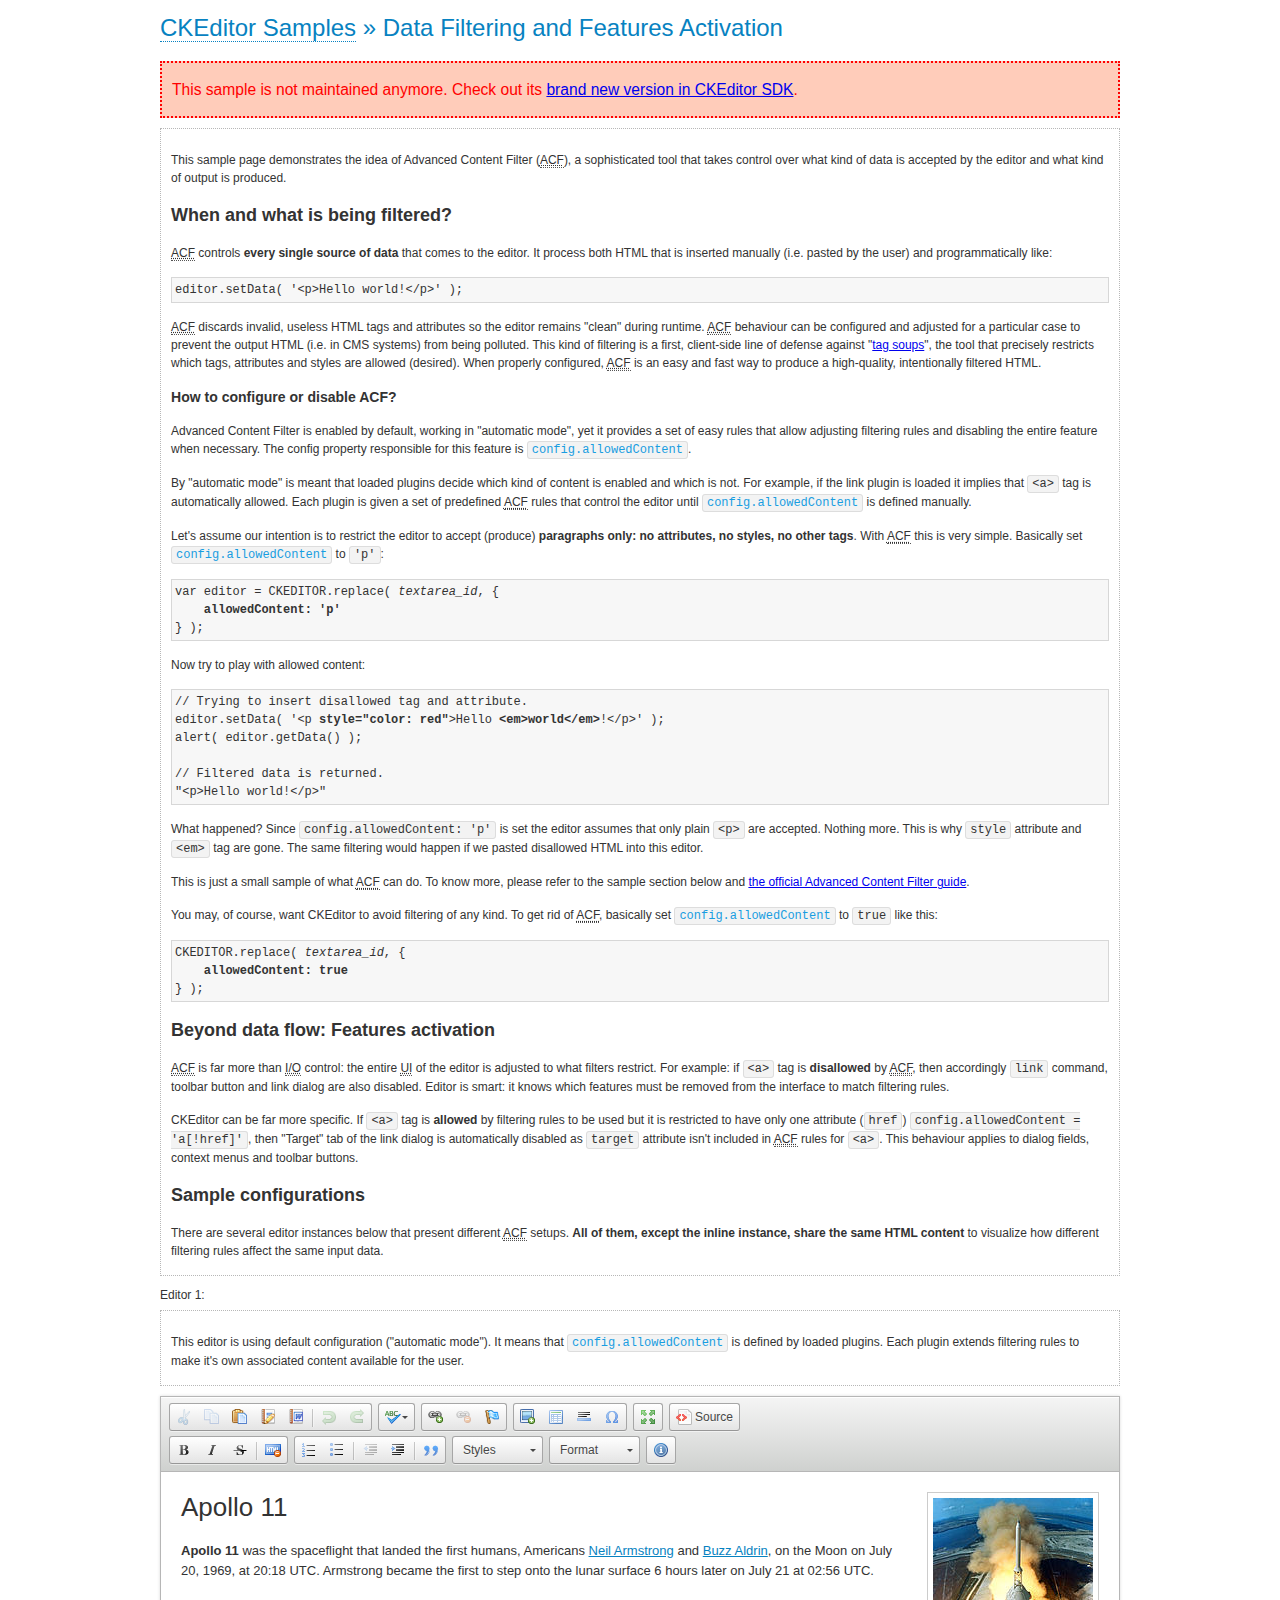
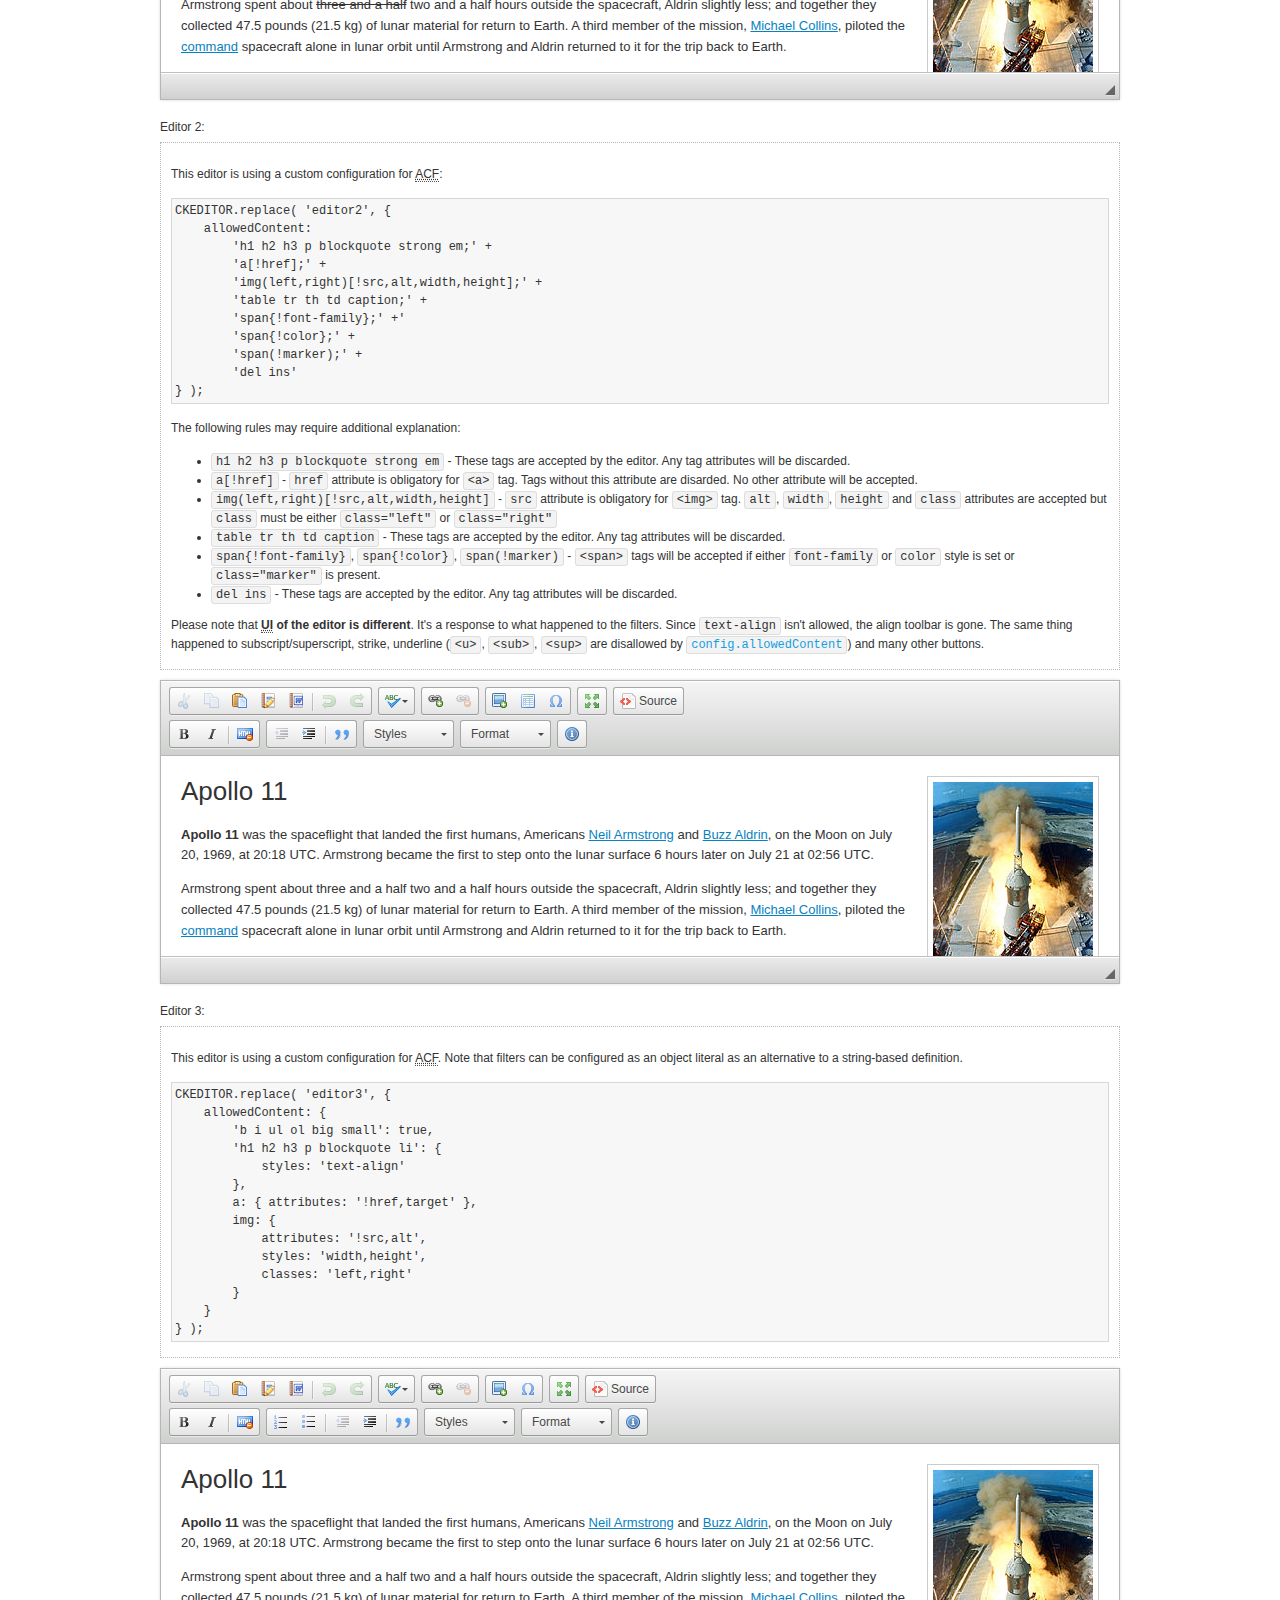
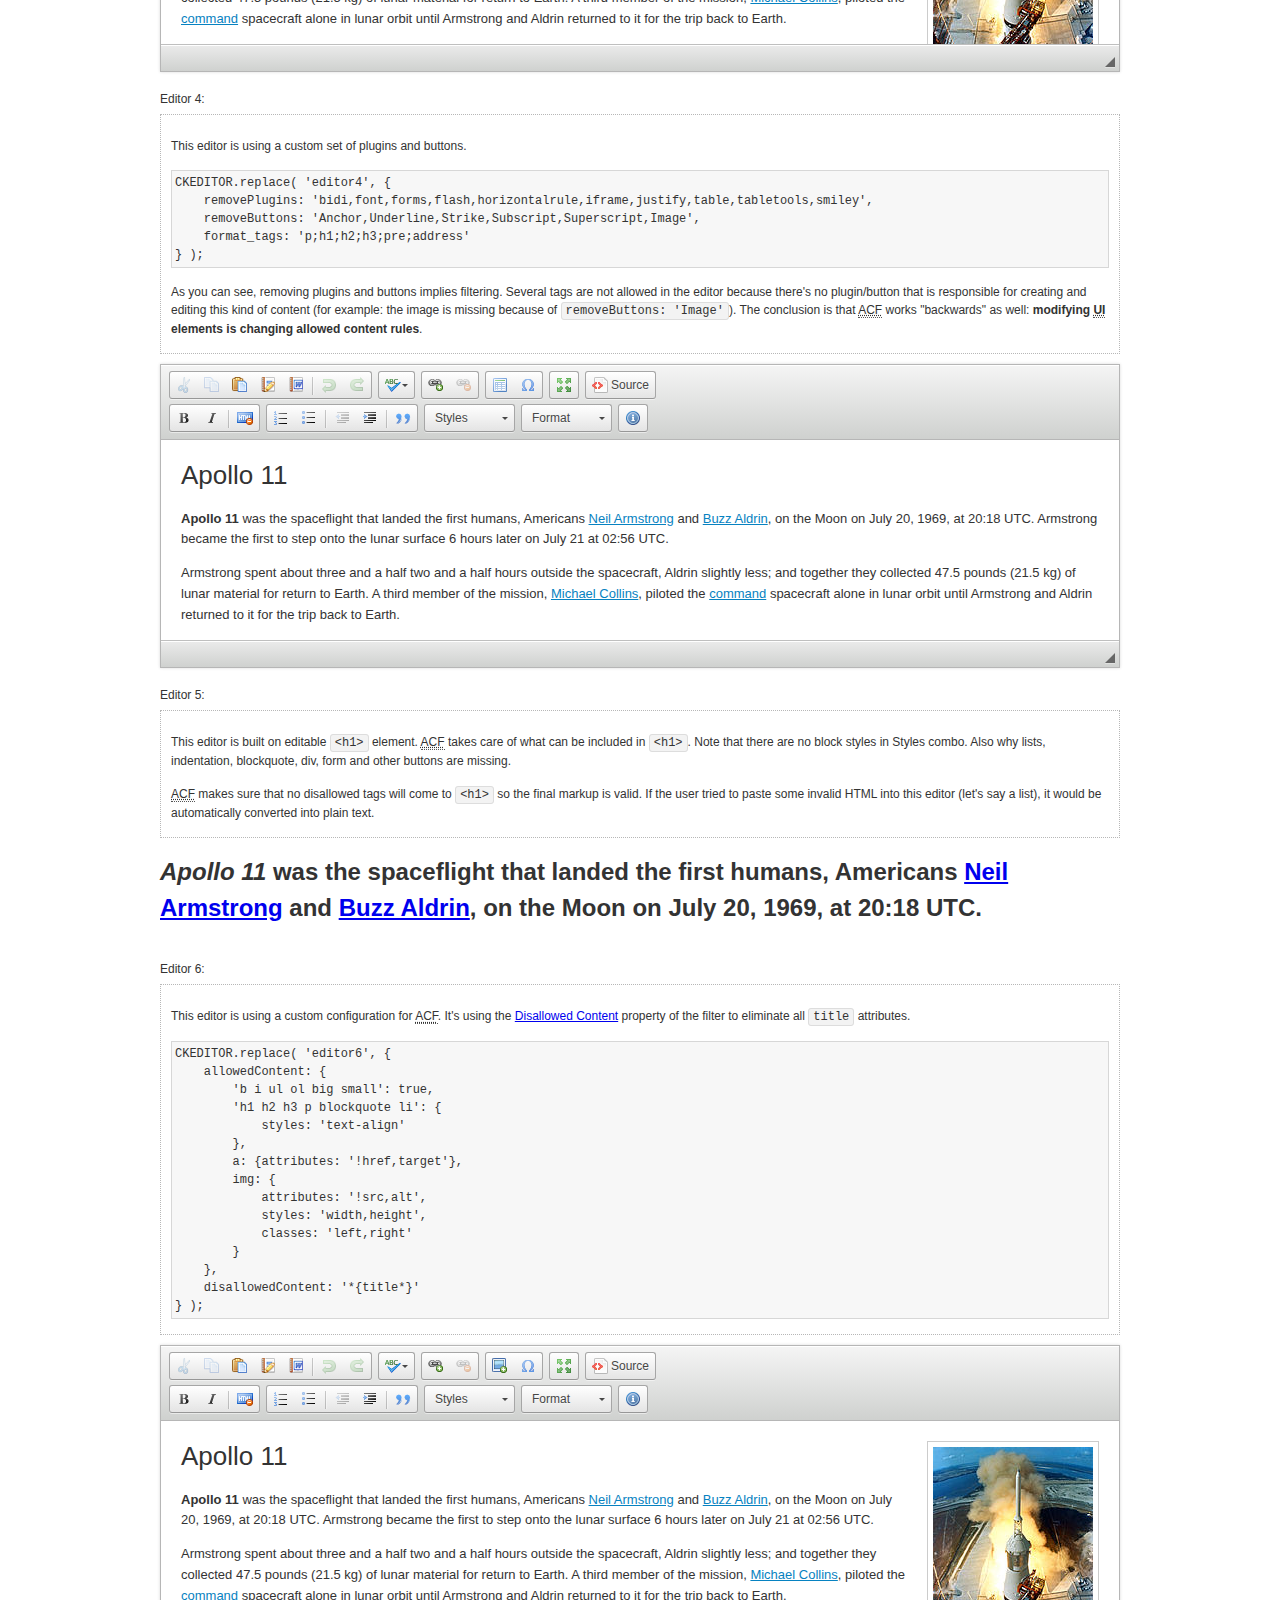
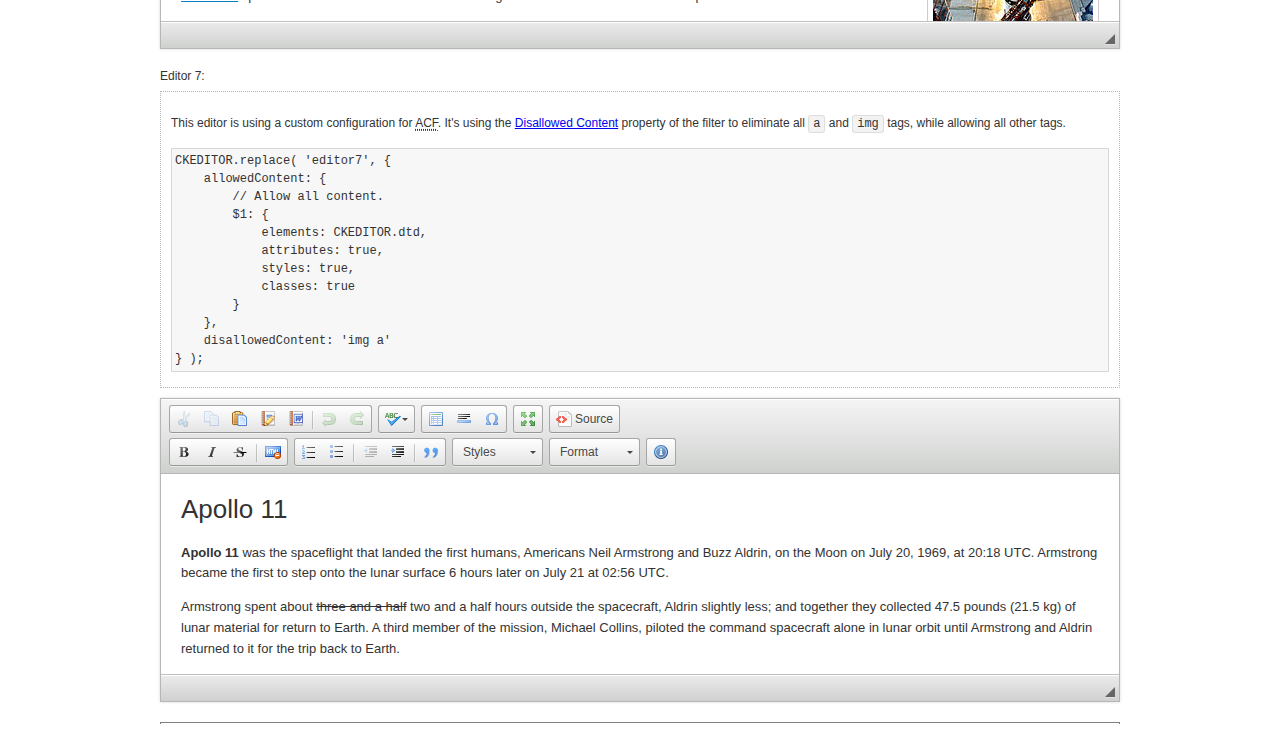
<file: adm_program/libs/new_ckeditor/samples/old/datafiltering.html>
<!DOCTYPE html>
<!--
Copyright (c) 2003-2018, CKSource - Frederico Knabben. All rights reserved.
For licensing, see LICENSE.md or https://ckeditor.com/legal/ckeditor-oss-license
-->
<html>
<head>
	<meta charset="utf-8">
	<title>Data Filtering &mdash; CKEditor Sample</title>
	<script src="../../ckeditor.js"></script>
	<link rel="stylesheet" href="sample.css">
	<script>
		// Remove advanced tabs for all editors.
		CKEDITOR.config.removeDialogTabs = 'image:advanced;link:advanced;flash:advanced;creatediv:advanced;editdiv:advanced';
	</script>
</head>
<body>
	<h1 class="samples">
		<a href="index.html">CKEditor Samples</a> &raquo; Data Filtering and Features Activation
	</h1>
	<div class="warning deprecated">
		This sample is not maintained anymore. Check out its <a href="https://sdk.ckeditor.com/samples/acf.html">brand new version in CKEditor SDK</a>.
	</div>
	<div class="description">
		<p>
			This sample page demonstrates the idea of Advanced Content Filter
			(<abbr title="Advanced Content Filter">ACF</abbr>), a sophisticated
			tool that takes control over what kind of data is accepted by the editor and what
			kind of output is produced.
		</p>
		<h2>When and what is being filtered?</h2>
		<p>
			<abbr title="Advanced Content Filter">ACF</abbr> controls
			<strong>every single source of data</strong> that comes to the editor.
			It process both HTML that is inserted manually (i.e. pasted by the user)
			and programmatically like:
		</p>
<pre class="samples">
editor.setData( '&lt;p&gt;Hello world!&lt;/p&gt;' );
</pre>
		<p>
			<abbr title="Advanced Content Filter">ACF</abbr> discards invalid,
			useless HTML tags and attributes so the editor remains "clean" during
			runtime. <abbr title="Advanced Content Filter">ACF</abbr> behaviour
			can be configured and adjusted for a particular case to prevent the
			output HTML (i.e. in CMS systems) from being polluted.

			This kind of filtering is a first, client-side line of defense
			against "<a href="http://en.wikipedia.org/wiki/Tag_soup">tag soups</a>",
			the tool that precisely restricts which tags, attributes and styles
			are allowed (desired). When properly configured, <abbr title="Advanced Content Filter">ACF</abbr>
			is an easy and fast way to produce a high-quality, intentionally filtered HTML.
		</p>

		<h3>How to configure or disable ACF?</h3>
		<p>
			Advanced Content Filter is enabled by default, working in "automatic mode", yet
			it provides a set of easy rules that allow adjusting filtering rules
			and disabling the entire feature when necessary. The config property
			responsible for this feature is <code><a class="samples"
			href="https://ckeditor.com/docs/ckeditor4/latest/api/CKEDITOR_config.html#cfg-allowedContent">config.allowedContent</a></code>.
		</p>
		<p>
			By "automatic mode" is meant that loaded plugins decide which kind
			of content is enabled and which is not. For example, if the link
			plugin is loaded it implies that <code>&lt;a&gt;</code> tag is
			automatically allowed. Each plugin is given a set
			of predefined <abbr title="Advanced Content Filter">ACF</abbr> rules
			that control the editor until <code><a class="samples"
			href="https://ckeditor.com/docs/ckeditor4/latest/api/CKEDITOR_config.html#cfg-allowedContent">
			config.allowedContent</a></code>
			is defined manually.
		</p>
		<p>
			Let's assume our intention is to restrict the editor to accept (produce) <strong>paragraphs
			only: no attributes, no styles, no other tags</strong>.
			With <abbr title="Advanced Content Filter">ACF</abbr>
			this is very simple. Basically set <code><a class="samples"
			href="https://ckeditor.com/docs/ckeditor4/latest/api/CKEDITOR_config.html#cfg-allowedContent">
			config.allowedContent</a></code> to <code>'p'</code>:
		</p>
<pre class="samples">
var editor = CKEDITOR.replace( <em>textarea_id</em>, {
	<strong>allowedContent: 'p'</strong>
} );
</pre>
		<p>
			Now try to play with allowed content:
		</p>
<pre class="samples">
// Trying to insert disallowed tag and attribute.
editor.setData( '&lt;p <strong>style="color: red"</strong>&gt;Hello <strong>&lt;em&gt;world&lt;/em&gt;</strong>!&lt;/p&gt;' );
alert( editor.getData() );

// Filtered data is returned.
"&lt;p&gt;Hello world!&lt;/p&gt;"
</pre>
		<p>
			What happened? Since <code>config.allowedContent: 'p'</code> is set the editor assumes
			that only plain <code>&lt;p&gt;</code> are accepted. Nothing more. This is why
			<code>style</code> attribute and <code>&lt;em&gt;</code> tag are gone. The same
			filtering would happen if we pasted disallowed HTML into this editor.
		</p>
		<p>
			This is just a small sample of what <abbr title="Advanced Content Filter">ACF</abbr>
			can do. To know more, please refer to the sample section below and
			<a href="https://ckeditor.com/docs/ckeditor4/latest/guide/dev_advanced_content_filter.html">the official Advanced Content Filter guide</a>.
		</p>
		<p>
			You may, of course, want CKEditor to avoid filtering of any kind.
			To get rid of <abbr title="Advanced Content Filter">ACF</abbr>,
			basically set <code><a class="samples"
			href="https://ckeditor.com/docs/ckeditor4/latest/api/CKEDITOR_config.html#cfg-allowedContent">
			config.allowedContent</a></code> to <code>true</code> like this:
		</p>
<pre class="samples">
CKEDITOR.replace( <em>textarea_id</em>, {
	<strong>allowedContent: true</strong>
} );
</pre>

		<h2>Beyond data flow: Features activation</h2>
		<p>
			<abbr title="Advanced Content Filter">ACF</abbr> is far more than
			<abbr title="Input/Output">I/O</abbr> control: the entire
			<abbr title="User Interface">UI</abbr> of the editor is adjusted to what
			filters restrict. For example: if <code>&lt;a&gt;</code> tag is
			<strong>disallowed</strong>
			by <abbr title="Advanced Content Filter">ACF</abbr>,
			then accordingly <code>link</code> command, toolbar button and link dialog
			are also disabled. Editor is smart: it knows which features must be
			removed from the interface to match filtering rules.
		</p>
		<p>
			CKEditor can be far more specific. If <code>&lt;a&gt;</code> tag is
			<strong>allowed</strong> by filtering rules to be used but it is restricted
			to have only one attribute (<code>href</code>)
			<code>config.allowedContent = 'a[!href]'</code>, then
			"Target" tab of the link dialog is automatically disabled as <code>target</code>
			attribute isn't included in <abbr title="Advanced Content Filter">ACF</abbr> rules
			for <code>&lt;a&gt;</code>. This behaviour applies to dialog fields, context
			menus and toolbar buttons.
		</p>

		<h2>Sample configurations</h2>
		<p>
			There are several editor instances below that present different
			<abbr title="Advanced Content Filter">ACF</abbr> setups. <strong>All of them,
			except the inline instance, share the same HTML content</strong> to visualize
			how different filtering rules affect the same input data.
		</p>
	</div>

	<div>
		<label for="editor1">
			Editor 1:
		</label>
		<div class="description">
			<p>
				This editor is using default configuration ("automatic mode"). It means that
				<code><a class="samples"
				href="https://ckeditor.com/docs/ckeditor4/latest/api/CKEDITOR_config.html#cfg-allowedContent">
				config.allowedContent</a></code> is defined by loaded plugins.
				Each plugin extends filtering rules to make it's own associated content
				available for the user.
			</p>
		</div>
		<textarea cols="80" id="editor1" name="editor1" rows="10">
			&lt;h1&gt;&lt;img alt=&quot;Saturn V carrying Apollo 11&quot; class=&quot;right&quot; src=&quot;assets/sample.jpg&quot;/&gt; Apollo 11&lt;/h1&gt; &lt;p&gt;&lt;b&gt;Apollo 11&lt;/b&gt; was the spaceflight that landed the first humans, Americans &lt;a href=&quot;http://en.wikipedia.org/wiki/Neil_Armstrong&quot; title=&quot;Neil Armstrong&quot;&gt;Neil Armstrong&lt;/a&gt; and &lt;a href=&quot;http://en.wikipedia.org/wiki/Buzz_Aldrin&quot; title=&quot;Buzz Aldrin&quot;&gt;Buzz Aldrin&lt;/a&gt;, on the Moon on July 20, 1969, at 20:18 UTC. Armstrong became the first to step onto the lunar surface 6 hours later on July 21 at 02:56 UTC.&lt;/p&gt; &lt;p&gt;Armstrong spent about &lt;s&gt;three and a half&lt;/s&gt; two and a half hours outside the spacecraft, Aldrin slightly less; and together they collected 47.5 pounds (21.5&amp;nbsp;kg) of lunar material for return to Earth. A third member of the mission, &lt;a href=&quot;http://en.wikipedia.org/wiki/Michael_Collins_(astronaut)&quot; title=&quot;Michael Collins (astronaut)&quot;&gt;Michael Collins&lt;/a&gt;, piloted the &lt;a href=&quot;http://en.wikipedia.org/wiki/Apollo_Command/Service_Module&quot; title=&quot;Apollo Command/Service Module&quot;&gt;command&lt;/a&gt; spacecraft alone in lunar orbit until Armstrong and Aldrin returned to it for the trip back to Earth.&lt;/p&gt; &lt;h2&gt;Broadcasting and &lt;em&gt;quotes&lt;/em&gt; &lt;a id=&quot;quotes&quot; name=&quot;quotes&quot;&gt;&lt;/a&gt;&lt;/h2&gt; &lt;p&gt;Broadcast on live TV to a world-wide audience, Armstrong stepped onto the lunar surface and described the event as:&lt;/p&gt; &lt;blockquote&gt;&lt;p&gt;One small step for [a] man, one giant leap for mankind.&lt;/p&gt;&lt;/blockquote&gt; &lt;p&gt;Apollo 11 effectively ended the &lt;a href=&quot;http://en.wikipedia.org/wiki/Space_Race&quot; title=&quot;Space Race&quot;&gt;Space Race&lt;/a&gt; and fulfilled a national goal proposed in 1961 by the late U.S. President &lt;a href=&quot;http://en.wikipedia.org/wiki/John_F._Kennedy&quot; title=&quot;John F. Kennedy&quot;&gt;John F. Kennedy&lt;/a&gt; in a speech before the United States Congress:&lt;/p&gt; &lt;blockquote&gt;&lt;p&gt;[...] before this decade is out, of landing a man on the Moon and returning him safely to the Earth.&lt;/p&gt;&lt;/blockquote&gt; &lt;h2&gt;Technical details &lt;a id=&quot;tech-details&quot; name=&quot;tech-details&quot;&gt;&lt;/a&gt;&lt;/h2&gt; &lt;table align=&quot;right&quot; border=&quot;1&quot; bordercolor=&quot;#ccc&quot; cellpadding=&quot;5&quot; cellspacing=&quot;0&quot; style=&quot;border-collapse:collapse;margin:10px 0 10px 15px;&quot;&gt; &lt;caption&gt;&lt;strong&gt;Mission crew&lt;/strong&gt;&lt;/caption&gt; &lt;thead&gt; &lt;tr&gt; &lt;th scope=&quot;col&quot;&gt;Position&lt;/th&gt; &lt;th scope=&quot;col&quot;&gt;Astronaut&lt;/th&gt; &lt;/tr&gt; &lt;/thead&gt; &lt;tbody&gt; &lt;tr&gt; &lt;td&gt;Commander&lt;/td&gt; &lt;td&gt;Neil A. Armstrong&lt;/td&gt; &lt;/tr&gt; &lt;tr&gt; &lt;td&gt;Command Module Pilot&lt;/td&gt; &lt;td&gt;Michael Collins&lt;/td&gt; &lt;/tr&gt; &lt;tr&gt; &lt;td&gt;Lunar Module Pilot&lt;/td&gt; &lt;td&gt;Edwin &amp;quot;Buzz&amp;quot; E. Aldrin, Jr.&lt;/td&gt; &lt;/tr&gt; &lt;/tbody&gt; &lt;/table&gt; &lt;p&gt;Launched by a &lt;strong&gt;Saturn V&lt;/strong&gt; rocket from &lt;a href=&quot;http://en.wikipedia.org/wiki/Kennedy_Space_Center&quot; title=&quot;Kennedy Space Center&quot;&gt;Kennedy Space Center&lt;/a&gt; in Merritt Island, Florida on July 16, Apollo 11 was the fifth manned mission of &lt;a href=&quot;http://en.wikipedia.org/wiki/NASA&quot; title=&quot;NASA&quot;&gt;NASA&lt;/a&gt;&amp;#39;s Apollo program. The Apollo spacecraft had three parts:&lt;/p&gt; &lt;ol&gt; &lt;li&gt;&lt;strong&gt;Command Module&lt;/strong&gt; with a cabin for the three astronauts which was the only part which landed back on Earth&lt;/li&gt; &lt;li&gt;&lt;strong&gt;Service Module&lt;/strong&gt; which supported the Command Module with propulsion, electrical power, oxygen and water&lt;/li&gt; &lt;li&gt;&lt;strong&gt;Lunar Module&lt;/strong&gt; for landing on the Moon.&lt;/li&gt; &lt;/ol&gt; &lt;p&gt;After being sent to the Moon by the Saturn V&amp;#39;s upper stage, the astronauts separated the spacecraft from it and travelled for three days until they entered into lunar orbit. Armstrong and Aldrin then moved into the Lunar Module and landed in the &lt;a href=&quot;http://en.wikipedia.org/wiki/Mare_Tranquillitatis&quot; title=&quot;Mare Tranquillitatis&quot;&gt;Sea of Tranquility&lt;/a&gt;. They stayed a total of about 21 and a half hours on the lunar surface. After lifting off in the upper part of the Lunar Module and rejoining Collins in the Command Module, they returned to Earth and landed in the &lt;a href=&quot;http://en.wikipedia.org/wiki/Pacific_Ocean&quot; title=&quot;Pacific Ocean&quot;&gt;Pacific Ocean&lt;/a&gt; on July 24.&lt;/p&gt; &lt;hr/&gt; &lt;p style=&quot;text-align: right;&quot;&gt;&lt;small&gt;Source: &lt;a href=&quot;http://en.wikipedia.org/wiki/Apollo_11&quot;&gt;Wikipedia.org&lt;/a&gt;&lt;/small&gt;&lt;/p&gt;
		</textarea>

		<script>

			CKEDITOR.replace( 'editor1' );

		</script>
	</div>

	<br>

	<div>
		<label for="editor2">
			Editor 2:
		</label>
		<div class="description">
			<p>
				This editor is using a custom configuration for
				<abbr title="Advanced Content Filter">ACF</abbr>:
			</p>
<pre class="samples">
CKEDITOR.replace( 'editor2', {
	allowedContent:
		'h1 h2 h3 p blockquote strong em;' +
		'a[!href];' +
		'img(left,right)[!src,alt,width,height];' +
		'table tr th td caption;' +
		'span{!font-family};' +'
		'span{!color};' +
		'span(!marker);' +
		'del ins'
} );
</pre>
			<p>
				The following rules may require additional explanation:
			</p>
			<ul>
				<li>
					<code>h1 h2 h3 p blockquote strong em</code> - These tags
					are accepted by the editor. Any tag attributes will be discarded.
				</li>
				<li>
					<code>a[!href]</code> - <code>href</code> attribute is obligatory
					for <code>&lt;a&gt;</code> tag. Tags without this attribute
					are disarded. No other attribute will be accepted.
				</li>
				<li>
					<code>img(left,right)[!src,alt,width,height]</code> - <code>src</code>
					attribute is obligatory for <code>&lt;img&gt;</code> tag.
					<code>alt</code>, <code>width</code>, <code>height</code>
					and <code>class</code> attributes are accepted but
					<code>class</code> must be either <code>class="left"</code>
					or <code>class="right"</code>
				</li>
				<li>
					<code>table tr th td caption</code> - These tags
					are accepted by the editor. Any tag attributes will be discarded.
				</li>
				<li>
					<code>span{!font-family}</code>, <code>span{!color}</code>,
					<code>span(!marker)</code> - <code>&lt;span&gt;</code> tags
					will be accepted if either <code>font-family</code> or
					<code>color</code> style is set or <code>class="marker"</code>
					is present.
				</li>
				<li>
					<code>del ins</code> - These tags
					are accepted by the editor. Any tag attributes will be discarded.
				</li>
			</ul>
			<p>
				Please note that <strong><abbr title="User Interface">UI</abbr> of the
				editor is different</strong>. It's a response to what happened to the filters.
				Since <code>text-align</code> isn't allowed, the align toolbar is gone.
				The same thing happened to subscript/superscript, strike, underline
				(<code>&lt;u&gt;</code>, <code>&lt;sub&gt;</code>, <code>&lt;sup&gt;</code>
				are disallowed by <code><a class="samples"
				href="https://ckeditor.com/docs/ckeditor4/latest/api/CKEDITOR_config.html#cfg-allowedContent">
				config.allowedContent</a></code>) and many other buttons.
			</p>
		</div>
		<textarea cols="80" id="editor2" name="editor2" rows="10">
			&lt;h1&gt;&lt;img alt=&quot;Saturn V carrying Apollo 11&quot; class=&quot;right&quot; src=&quot;assets/sample.jpg&quot;/&gt; Apollo 11&lt;/h1&gt; &lt;p&gt;&lt;b&gt;Apollo 11&lt;/b&gt; was the spaceflight that landed the first humans, Americans &lt;a href=&quot;http://en.wikipedia.org/wiki/Neil_Armstrong&quot; title=&quot;Neil Armstrong&quot;&gt;Neil Armstrong&lt;/a&gt; and &lt;a href=&quot;http://en.wikipedia.org/wiki/Buzz_Aldrin&quot; title=&quot;Buzz Aldrin&quot;&gt;Buzz Aldrin&lt;/a&gt;, on the Moon on July 20, 1969, at 20:18 UTC. Armstrong became the first to step onto the lunar surface 6 hours later on July 21 at 02:56 UTC.&lt;/p&gt; &lt;p&gt;Armstrong spent about &lt;s&gt;three and a half&lt;/s&gt; two and a half hours outside the spacecraft, Aldrin slightly less; and together they collected 47.5 pounds (21.5&amp;nbsp;kg) of lunar material for return to Earth. A third member of the mission, &lt;a href=&quot;http://en.wikipedia.org/wiki/Michael_Collins_(astronaut)&quot; title=&quot;Michael Collins (astronaut)&quot;&gt;Michael Collins&lt;/a&gt;, piloted the &lt;a href=&quot;http://en.wikipedia.org/wiki/Apollo_Command/Service_Module&quot; title=&quot;Apollo Command/Service Module&quot;&gt;command&lt;/a&gt; spacecraft alone in lunar orbit until Armstrong and Aldrin returned to it for the trip back to Earth.&lt;/p&gt; &lt;h2&gt;Broadcasting and &lt;em&gt;quotes&lt;/em&gt; &lt;a id=&quot;quotes&quot; name=&quot;quotes&quot;&gt;&lt;/a&gt;&lt;/h2&gt; &lt;p&gt;Broadcast on live TV to a world-wide audience, Armstrong stepped onto the lunar surface and described the event as:&lt;/p&gt; &lt;blockquote&gt;&lt;p&gt;One small step for [a] man, one giant leap for mankind.&lt;/p&gt;&lt;/blockquote&gt; &lt;p&gt;Apollo 11 effectively ended the &lt;a href=&quot;http://en.wikipedia.org/wiki/Space_Race&quot; title=&quot;Space Race&quot;&gt;Space Race&lt;/a&gt; and fulfilled a national goal proposed in 1961 by the late U.S. President &lt;a href=&quot;http://en.wikipedia.org/wiki/John_F._Kennedy&quot; title=&quot;John F. Kennedy&quot;&gt;John F. Kennedy&lt;/a&gt; in a speech before the United States Congress:&lt;/p&gt; &lt;blockquote&gt;&lt;p&gt;[...] before this decade is out, of landing a man on the Moon and returning him safely to the Earth.&lt;/p&gt;&lt;/blockquote&gt; &lt;h2&gt;Technical details &lt;a id=&quot;tech-details&quot; name=&quot;tech-details&quot;&gt;&lt;/a&gt;&lt;/h2&gt; &lt;table align=&quot;right&quot; border=&quot;1&quot; bordercolor=&quot;#ccc&quot; cellpadding=&quot;5&quot; cellspacing=&quot;0&quot; style=&quot;border-collapse:collapse;margin:10px 0 10px 15px;&quot;&gt; &lt;caption&gt;&lt;strong&gt;Mission crew&lt;/strong&gt;&lt;/caption&gt; &lt;thead&gt; &lt;tr&gt; &lt;th scope=&quot;col&quot;&gt;Position&lt;/th&gt; &lt;th scope=&quot;col&quot;&gt;Astronaut&lt;/th&gt; &lt;/tr&gt; &lt;/thead&gt; &lt;tbody&gt; &lt;tr&gt; &lt;td&gt;Commander&lt;/td&gt; &lt;td&gt;Neil A. Armstrong&lt;/td&gt; &lt;/tr&gt; &lt;tr&gt; &lt;td&gt;Command Module Pilot&lt;/td&gt; &lt;td&gt;Michael Collins&lt;/td&gt; &lt;/tr&gt; &lt;tr&gt; &lt;td&gt;Lunar Module Pilot&lt;/td&gt; &lt;td&gt;Edwin &amp;quot;Buzz&amp;quot; E. Aldrin, Jr.&lt;/td&gt; &lt;/tr&gt; &lt;/tbody&gt; &lt;/table&gt; &lt;p&gt;Launched by a &lt;strong&gt;Saturn V&lt;/strong&gt; rocket from &lt;a href=&quot;http://en.wikipedia.org/wiki/Kennedy_Space_Center&quot; title=&quot;Kennedy Space Center&quot;&gt;Kennedy Space Center&lt;/a&gt; in Merritt Island, Florida on July 16, Apollo 11 was the fifth manned mission of &lt;a href=&quot;http://en.wikipedia.org/wiki/NASA&quot; title=&quot;NASA&quot;&gt;NASA&lt;/a&gt;&amp;#39;s Apollo program. The Apollo spacecraft had three parts:&lt;/p&gt; &lt;ol&gt; &lt;li&gt;&lt;strong&gt;Command Module&lt;/strong&gt; with a cabin for the three astronauts which was the only part which landed back on Earth&lt;/li&gt; &lt;li&gt;&lt;strong&gt;Service Module&lt;/strong&gt; which supported the Command Module with propulsion, electrical power, oxygen and water&lt;/li&gt; &lt;li&gt;&lt;strong&gt;Lunar Module&lt;/strong&gt; for landing on the Moon.&lt;/li&gt; &lt;/ol&gt; &lt;p&gt;After being sent to the Moon by the Saturn V&amp;#39;s upper stage, the astronauts separated the spacecraft from it and travelled for three days until they entered into lunar orbit. Armstrong and Aldrin then moved into the Lunar Module and landed in the &lt;a href=&quot;http://en.wikipedia.org/wiki/Mare_Tranquillitatis&quot; title=&quot;Mare Tranquillitatis&quot;&gt;Sea of Tranquility&lt;/a&gt;. They stayed a total of about 21 and a half hours on the lunar surface. After lifting off in the upper part of the Lunar Module and rejoining Collins in the Command Module, they returned to Earth and landed in the &lt;a href=&quot;http://en.wikipedia.org/wiki/Pacific_Ocean&quot; title=&quot;Pacific Ocean&quot;&gt;Pacific Ocean&lt;/a&gt; on July 24.&lt;/p&gt; &lt;hr/&gt; &lt;p style=&quot;text-align: right;&quot;&gt;&lt;small&gt;Source: &lt;a href=&quot;http://en.wikipedia.org/wiki/Apollo_11&quot;&gt;Wikipedia.org&lt;/a&gt;&lt;/small&gt;&lt;/p&gt;
		</textarea>
		<script>

			CKEDITOR.replace( 'editor2', {
				allowedContent:
					'h1 h2 h3 p blockquote strong em;' +
					'a[!href];' +
					'img(left,right)[!src,alt,width,height];' +
					'table tr th td caption;' +
					'span{!font-family};' +
					'span{!color};' +
					'span(!marker);' +
					'del ins'
			} );

		</script>
	</div>

	<br>

	<div>
		<label for="editor3">
			Editor 3:
		</label>
		<div class="description">
			<p>
				This editor is using a custom configuration for
				<abbr title="Advanced Content Filter">ACF</abbr>.
				Note that filters can be configured as an object literal
				as an alternative to a string-based definition.
			</p>
<pre class="samples">
CKEDITOR.replace( 'editor3', {
	allowedContent: {
		'b i ul ol big small': true,
		'h1 h2 h3 p blockquote li': {
			styles: 'text-align'
		},
		a: { attributes: '!href,target' },
		img: {
			attributes: '!src,alt',
			styles: 'width,height',
			classes: 'left,right'
		}
	}
} );
</pre>
		</div>
		<textarea cols="80" id="editor3" name="editor3" rows="10">
			&lt;h1&gt;&lt;img alt=&quot;Saturn V carrying Apollo 11&quot; class=&quot;right&quot; src=&quot;assets/sample.jpg&quot;/&gt; Apollo 11&lt;/h1&gt; &lt;p&gt;&lt;b&gt;Apollo 11&lt;/b&gt; was the spaceflight that landed the first humans, Americans &lt;a href=&quot;http://en.wikipedia.org/wiki/Neil_Armstrong&quot; title=&quot;Neil Armstrong&quot;&gt;Neil Armstrong&lt;/a&gt; and &lt;a href=&quot;http://en.wikipedia.org/wiki/Buzz_Aldrin&quot; title=&quot;Buzz Aldrin&quot;&gt;Buzz Aldrin&lt;/a&gt;, on the Moon on July 20, 1969, at 20:18 UTC. Armstrong became the first to step onto the lunar surface 6 hours later on July 21 at 02:56 UTC.&lt;/p&gt; &lt;p&gt;Armstrong spent about &lt;s&gt;three and a half&lt;/s&gt; two and a half hours outside the spacecraft, Aldrin slightly less; and together they collected 47.5 pounds (21.5&amp;nbsp;kg) of lunar material for return to Earth. A third member of the mission, &lt;a href=&quot;http://en.wikipedia.org/wiki/Michael_Collins_(astronaut)&quot; title=&quot;Michael Collins (astronaut)&quot;&gt;Michael Collins&lt;/a&gt;, piloted the &lt;a href=&quot;http://en.wikipedia.org/wiki/Apollo_Command/Service_Module&quot; title=&quot;Apollo Command/Service Module&quot;&gt;command&lt;/a&gt; spacecraft alone in lunar orbit until Armstrong and Aldrin returned to it for the trip back to Earth.&lt;/p&gt; &lt;h2&gt;Broadcasting and &lt;em&gt;quotes&lt;/em&gt; &lt;a id=&quot;quotes&quot; name=&quot;quotes&quot;&gt;&lt;/a&gt;&lt;/h2&gt; &lt;p&gt;Broadcast on live TV to a world-wide audience, Armstrong stepped onto the lunar surface and described the event as:&lt;/p&gt; &lt;blockquote&gt;&lt;p&gt;One small step for [a] man, one giant leap for mankind.&lt;/p&gt;&lt;/blockquote&gt; &lt;p&gt;Apollo 11 effectively ended the &lt;a href=&quot;http://en.wikipedia.org/wiki/Space_Race&quot; title=&quot;Space Race&quot;&gt;Space Race&lt;/a&gt; and fulfilled a national goal proposed in 1961 by the late U.S. President &lt;a href=&quot;http://en.wikipedia.org/wiki/John_F._Kennedy&quot; title=&quot;John F. Kennedy&quot;&gt;John F. Kennedy&lt;/a&gt; in a speech before the United States Congress:&lt;/p&gt; &lt;blockquote&gt;&lt;p&gt;[...] before this decade is out, of landing a man on the Moon and returning him safely to the Earth.&lt;/p&gt;&lt;/blockquote&gt; &lt;h2&gt;Technical details &lt;a id=&quot;tech-details&quot; name=&quot;tech-details&quot;&gt;&lt;/a&gt;&lt;/h2&gt; &lt;table align=&quot;right&quot; border=&quot;1&quot; bordercolor=&quot;#ccc&quot; cellpadding=&quot;5&quot; cellspacing=&quot;0&quot; style=&quot;border-collapse:collapse;margin:10px 0 10px 15px;&quot;&gt; &lt;caption&gt;&lt;strong&gt;Mission crew&lt;/strong&gt;&lt;/caption&gt; &lt;thead&gt; &lt;tr&gt; &lt;th scope=&quot;col&quot;&gt;Position&lt;/th&gt; &lt;th scope=&quot;col&quot;&gt;Astronaut&lt;/th&gt; &lt;/tr&gt; &lt;/thead&gt; &lt;tbody&gt; &lt;tr&gt; &lt;td&gt;Commander&lt;/td&gt; &lt;td&gt;Neil A. Armstrong&lt;/td&gt; &lt;/tr&gt; &lt;tr&gt; &lt;td&gt;Command Module Pilot&lt;/td&gt; &lt;td&gt;Michael Collins&lt;/td&gt; &lt;/tr&gt; &lt;tr&gt; &lt;td&gt;Lunar Module Pilot&lt;/td&gt; &lt;td&gt;Edwin &amp;quot;Buzz&amp;quot; E. Aldrin, Jr.&lt;/td&gt; &lt;/tr&gt; &lt;/tbody&gt; &lt;/table&gt; &lt;p&gt;Launched by a &lt;strong&gt;Saturn V&lt;/strong&gt; rocket from &lt;a href=&quot;http://en.wikipedia.org/wiki/Kennedy_Space_Center&quot; title=&quot;Kennedy Space Center&quot;&gt;Kennedy Space Center&lt;/a&gt; in Merritt Island, Florida on July 16, Apollo 11 was the fifth manned mission of &lt;a href=&quot;http://en.wikipedia.org/wiki/NASA&quot; title=&quot;NASA&quot;&gt;NASA&lt;/a&gt;&amp;#39;s Apollo program. The Apollo spacecraft had three parts:&lt;/p&gt; &lt;ol&gt; &lt;li&gt;&lt;strong&gt;Command Module&lt;/strong&gt; with a cabin for the three astronauts which was the only part which landed back on Earth&lt;/li&gt; &lt;li&gt;&lt;strong&gt;Service Module&lt;/strong&gt; which supported the Command Module with propulsion, electrical power, oxygen and water&lt;/li&gt; &lt;li&gt;&lt;strong&gt;Lunar Module&lt;/strong&gt; for landing on the Moon.&lt;/li&gt; &lt;/ol&gt; &lt;p&gt;After being sent to the Moon by the Saturn V&amp;#39;s upper stage, the astronauts separated the spacecraft from it and travelled for three days until they entered into lunar orbit. Armstrong and Aldrin then moved into the Lunar Module and landed in the &lt;a href=&quot;http://en.wikipedia.org/wiki/Mare_Tranquillitatis&quot; title=&quot;Mare Tranquillitatis&quot;&gt;Sea of Tranquility&lt;/a&gt;. They stayed a total of about 21 and a half hours on the lunar surface. After lifting off in the upper part of the Lunar Module and rejoining Collins in the Command Module, they returned to Earth and landed in the &lt;a href=&quot;http://en.wikipedia.org/wiki/Pacific_Ocean&quot; title=&quot;Pacific Ocean&quot;&gt;Pacific Ocean&lt;/a&gt; on July 24.&lt;/p&gt; &lt;hr/&gt; &lt;p style=&quot;text-align: right;&quot;&gt;&lt;small&gt;Source: &lt;a href=&quot;http://en.wikipedia.org/wiki/Apollo_11&quot;&gt;Wikipedia.org&lt;/a&gt;&lt;/small&gt;&lt;/p&gt;
		</textarea>
		<script>

			CKEDITOR.replace( 'editor3', {
				allowedContent: {
					'b i ul ol big small': true,
					'h1 h2 h3 p blockquote li': {
						styles: 'text-align'
					},
					a: { attributes: '!href,target' },
					img: {
						attributes: '!src,alt',
						styles: 'width,height',
						classes: 'left,right'
					}
				}
			} );

		</script>
	</div>

	<br>

	<div>
		<label for="editor4">
			Editor 4:
		</label>
		<div class="description">
			<p>
				This editor is using a custom set of plugins and buttons.
			</p>
<pre class="samples">
CKEDITOR.replace( 'editor4', {
	removePlugins: 'bidi,font,forms,flash,horizontalrule,iframe,justify,table,tabletools,smiley',
	removeButtons: 'Anchor,Underline,Strike,Subscript,Superscript,Image',
	format_tags: 'p;h1;h2;h3;pre;address'
} );
</pre>
			<p>
				As you can see, removing plugins and buttons implies filtering.
				Several tags are not allowed in the editor because there's no
				plugin/button that is responsible for creating and editing this
				kind of content (for example: the image is missing because
				of <code>removeButtons: 'Image'</code>). The conclusion is that
				<abbr title="Advanced Content Filter">ACF</abbr> works "backwards"
				as well: <strong>modifying <abbr title="User Interface">UI</abbr>
				elements is changing allowed content rules</strong>.
			</p>
		</div>
		<textarea cols="80" id="editor4" name="editor4" rows="10">
			&lt;h1&gt;&lt;img alt=&quot;Saturn V carrying Apollo 11&quot; class=&quot;right&quot; src=&quot;assets/sample.jpg&quot;/&gt; Apollo 11&lt;/h1&gt; &lt;p&gt;&lt;b&gt;Apollo 11&lt;/b&gt; was the spaceflight that landed the first humans, Americans &lt;a href=&quot;http://en.wikipedia.org/wiki/Neil_Armstrong&quot; title=&quot;Neil Armstrong&quot;&gt;Neil Armstrong&lt;/a&gt; and &lt;a href=&quot;http://en.wikipedia.org/wiki/Buzz_Aldrin&quot; title=&quot;Buzz Aldrin&quot;&gt;Buzz Aldrin&lt;/a&gt;, on the Moon on July 20, 1969, at 20:18 UTC. Armstrong became the first to step onto the lunar surface 6 hours later on July 21 at 02:56 UTC.&lt;/p&gt; &lt;p&gt;Armstrong spent about &lt;s&gt;three and a half&lt;/s&gt; two and a half hours outside the spacecraft, Aldrin slightly less; and together they collected 47.5 pounds (21.5&amp;nbsp;kg) of lunar material for return to Earth. A third member of the mission, &lt;a href=&quot;http://en.wikipedia.org/wiki/Michael_Collins_(astronaut)&quot; title=&quot;Michael Collins (astronaut)&quot;&gt;Michael Collins&lt;/a&gt;, piloted the &lt;a href=&quot;http://en.wikipedia.org/wiki/Apollo_Command/Service_Module&quot; title=&quot;Apollo Command/Service Module&quot;&gt;command&lt;/a&gt; spacecraft alone in lunar orbit until Armstrong and Aldrin returned to it for the trip back to Earth.&lt;/p&gt; &lt;h2&gt;Broadcasting and &lt;em&gt;quotes&lt;/em&gt; &lt;a id=&quot;quotes&quot; name=&quot;quotes&quot;&gt;&lt;/a&gt;&lt;/h2&gt; &lt;p&gt;Broadcast on live TV to a world-wide audience, Armstrong stepped onto the lunar surface and described the event as:&lt;/p&gt; &lt;blockquote&gt;&lt;p&gt;One small step for [a] man, one giant leap for mankind.&lt;/p&gt;&lt;/blockquote&gt; &lt;p&gt;Apollo 11 effectively ended the &lt;a href=&quot;http://en.wikipedia.org/wiki/Space_Race&quot; title=&quot;Space Race&quot;&gt;Space Race&lt;/a&gt; and fulfilled a national goal proposed in 1961 by the late U.S. President &lt;a href=&quot;http://en.wikipedia.org/wiki/John_F._Kennedy&quot; title=&quot;John F. Kennedy&quot;&gt;John F. Kennedy&lt;/a&gt; in a speech before the United States Congress:&lt;/p&gt; &lt;blockquote&gt;&lt;p&gt;[...] before this decade is out, of landing a man on the Moon and returning him safely to the Earth.&lt;/p&gt;&lt;/blockquote&gt; &lt;h2&gt;Technical details &lt;a id=&quot;tech-details&quot; name=&quot;tech-details&quot;&gt;&lt;/a&gt;&lt;/h2&gt; &lt;table align=&quot;right&quot; border=&quot;1&quot; bordercolor=&quot;#ccc&quot; cellpadding=&quot;5&quot; cellspacing=&quot;0&quot; style=&quot;border-collapse:collapse;margin:10px 0 10px 15px;&quot;&gt; &lt;caption&gt;&lt;strong&gt;Mission crew&lt;/strong&gt;&lt;/caption&gt; &lt;thead&gt; &lt;tr&gt; &lt;th scope=&quot;col&quot;&gt;Position&lt;/th&gt; &lt;th scope=&quot;col&quot;&gt;Astronaut&lt;/th&gt; &lt;/tr&gt; &lt;/thead&gt; &lt;tbody&gt; &lt;tr&gt; &lt;td&gt;Commander&lt;/td&gt; &lt;td&gt;Neil A. Armstrong&lt;/td&gt; &lt;/tr&gt; &lt;tr&gt; &lt;td&gt;Command Module Pilot&lt;/td&gt; &lt;td&gt;Michael Collins&lt;/td&gt; &lt;/tr&gt; &lt;tr&gt; &lt;td&gt;Lunar Module Pilot&lt;/td&gt; &lt;td&gt;Edwin &amp;quot;Buzz&amp;quot; E. Aldrin, Jr.&lt;/td&gt; &lt;/tr&gt; &lt;/tbody&gt; &lt;/table&gt; &lt;p&gt;Launched by a &lt;strong&gt;Saturn V&lt;/strong&gt; rocket from &lt;a href=&quot;http://en.wikipedia.org/wiki/Kennedy_Space_Center&quot; title=&quot;Kennedy Space Center&quot;&gt;Kennedy Space Center&lt;/a&gt; in Merritt Island, Florida on July 16, Apollo 11 was the fifth manned mission of &lt;a href=&quot;http://en.wikipedia.org/wiki/NASA&quot; title=&quot;NASA&quot;&gt;NASA&lt;/a&gt;&amp;#39;s Apollo program. The Apollo spacecraft had three parts:&lt;/p&gt; &lt;ol&gt; &lt;li&gt;&lt;strong&gt;Command Module&lt;/strong&gt; with a cabin for the three astronauts which was the only part which landed back on Earth&lt;/li&gt; &lt;li&gt;&lt;strong&gt;Service Module&lt;/strong&gt; which supported the Command Module with propulsion, electrical power, oxygen and water&lt;/li&gt; &lt;li&gt;&lt;strong&gt;Lunar Module&lt;/strong&gt; for landing on the Moon.&lt;/li&gt; &lt;/ol&gt; &lt;p&gt;After being sent to the Moon by the Saturn V&amp;#39;s upper stage, the astronauts separated the spacecraft from it and travelled for three days until they entered into lunar orbit. Armstrong and Aldrin then moved into the Lunar Module and landed in the &lt;a href=&quot;http://en.wikipedia.org/wiki/Mare_Tranquillitatis&quot; title=&quot;Mare Tranquillitatis&quot;&gt;Sea of Tranquility&lt;/a&gt;. They stayed a total of about 21 and a half hours on the lunar surface. After lifting off in the upper part of the Lunar Module and rejoining Collins in the Command Module, they returned to Earth and landed in the &lt;a href=&quot;http://en.wikipedia.org/wiki/Pacific_Ocean&quot; title=&quot;Pacific Ocean&quot;&gt;Pacific Ocean&lt;/a&gt; on July 24.&lt;/p&gt; &lt;hr/&gt; &lt;p style=&quot;text-align: right;&quot;&gt;&lt;small&gt;Source: &lt;a href=&quot;http://en.wikipedia.org/wiki/Apollo_11&quot;&gt;Wikipedia.org&lt;/a&gt;&lt;/small&gt;&lt;/p&gt;
		</textarea>
		<script>

			CKEDITOR.replace( 'editor4', {
				removePlugins: 'bidi,div,font,forms,flash,horizontalrule,iframe,justify,table,tabletools,smiley',
				removeButtons: 'Anchor,Underline,Strike,Subscript,Superscript,Image',
				format_tags: 'p;h1;h2;h3;pre;address'
			} );

		</script>
	</div>

	<br>

	<div>
		<label for="editor5">
			Editor 5:
		</label>
		<div class="description">
			<p>
				This editor is built on editable <code>&lt;h1&gt;</code> element.
				<abbr title="Advanced Content Filter">ACF</abbr> takes care of
				what can be included in <code>&lt;h1&gt;</code>. Note that there
				are no block styles in Styles combo. Also why lists, indentation,
				blockquote, div, form and other buttons are missing.
			</p>
			<p>
				<abbr title="Advanced Content Filter">ACF</abbr> makes sure that
				no disallowed tags will come to <code>&lt;h1&gt;</code> so the final
				markup is valid. If the user tried to paste some invalid HTML
				into this editor (let's say a list), it would be automatically
				converted into plain text.
			</p>
		</div>
		<h1 id="editor5" contenteditable="true">
			<em>Apollo 11</em> was the spaceflight that landed the first humans, Americans <a href="http://en.wikipedia.org/wiki/Neil_Armstrong" title="Neil Armstrong">Neil Armstrong</a> and <a href="http://en.wikipedia.org/wiki/Buzz_Aldrin" title="Buzz Aldrin">Buzz Aldrin</a>, on the Moon on July 20, 1969, at 20:18 UTC.
		</h1>
	</div>

	<br>

	<div>
		<label for="editor3">
			Editor 6:
		</label>
		<div class="description">
			<p>
				This editor is using a custom configuration for <abbr title="Advanced Content Filter">ACF</abbr>.
				It's using the <a href="https://ckeditor.com/docs/ckeditor4/latest/guide/dev_disallowed_content.html" rel="noopener noreferrer" target="_blank">
				Disallowed Content</a> property of the filter to eliminate all <code>title</code> attributes.
			</p>

<pre class="samples">
CKEDITOR.replace( 'editor6', {
	allowedContent: {
		'b i ul ol big small': true,
		'h1 h2 h3 p blockquote li': {
			styles: 'text-align'
		},
		a: {attributes: '!href,target'},
		img: {
			attributes: '!src,alt',
			styles: 'width,height',
			classes: 'left,right'
		}
	},
	disallowedContent: '*{title*}'
} );
</pre>
		</div>
		<textarea cols="80" id="editor6" name="editor6" rows="10">
			&lt;h1&gt;&lt;img alt=&quot;Saturn V carrying Apollo 11&quot; class=&quot;right&quot; src=&quot;assets/sample.jpg&quot;/&gt; Apollo 11&lt;/h1&gt; &lt;p&gt;&lt;b&gt;Apollo 11&lt;/b&gt; was the spaceflight that landed the first humans, Americans &lt;a href=&quot;http://en.wikipedia.org/wiki/Neil_Armstrong&quot; title=&quot;Neil Armstrong&quot;&gt;Neil Armstrong&lt;/a&gt; and &lt;a href=&quot;http://en.wikipedia.org/wiki/Buzz_Aldrin&quot; title=&quot;Buzz Aldrin&quot;&gt;Buzz Aldrin&lt;/a&gt;, on the Moon on July 20, 1969, at 20:18 UTC. Armstrong became the first to step onto the lunar surface 6 hours later on July 21 at 02:56 UTC.&lt;/p&gt; &lt;p&gt;Armstrong spent about &lt;s&gt;three and a half&lt;/s&gt; two and a half hours outside the spacecraft, Aldrin slightly less; and together they collected 47.5 pounds (21.5&amp;nbsp;kg) of lunar material for return to Earth. A third member of the mission, &lt;a href=&quot;http://en.wikipedia.org/wiki/Michael_Collins_(astronaut)&quot; title=&quot;Michael Collins (astronaut)&quot;&gt;Michael Collins&lt;/a&gt;, piloted the &lt;a href=&quot;http://en.wikipedia.org/wiki/Apollo_Command/Service_Module&quot; title=&quot;Apollo Command/Service Module&quot;&gt;command&lt;/a&gt; spacecraft alone in lunar orbit until Armstrong and Aldrin returned to it for the trip back to Earth.&lt;/p&gt; &lt;h2&gt;Broadcasting and &lt;em&gt;quotes&lt;/em&gt; &lt;a id=&quot;quotes&quot; name=&quot;quotes&quot;&gt;&lt;/a&gt;&lt;/h2&gt; &lt;p&gt;Broadcast on live TV to a world-wide audience, Armstrong stepped onto the lunar surface and described the event as:&lt;/p&gt; &lt;blockquote&gt;&lt;p&gt;One small step for [a] man, one giant leap for mankind.&lt;/p&gt;&lt;/blockquote&gt; &lt;p&gt;Apollo 11 effectively ended the &lt;a href=&quot;http://en.wikipedia.org/wiki/Space_Race&quot; title=&quot;Space Race&quot;&gt;Space Race&lt;/a&gt; and fulfilled a national goal proposed in 1961 by the late U.S. President &lt;a href=&quot;http://en.wikipedia.org/wiki/John_F._Kennedy&quot; title=&quot;John F. Kennedy&quot;&gt;John F. Kennedy&lt;/a&gt; in a speech before the United States Congress:&lt;/p&gt; &lt;blockquote&gt;&lt;p&gt;[...] before this decade is out, of landing a man on the Moon and returning him safely to the Earth.&lt;/p&gt;&lt;/blockquote&gt; &lt;h2&gt;Technical details &lt;a id=&quot;tech-details&quot; name=&quot;tech-details&quot;&gt;&lt;/a&gt;&lt;/h2&gt; &lt;table align=&quot;right&quot; border=&quot;1&quot; bordercolor=&quot;#ccc&quot; cellpadding=&quot;5&quot; cellspacing=&quot;0&quot; style=&quot;border-collapse:collapse;margin:10px 0 10px 15px;&quot;&gt; &lt;caption&gt;&lt;strong&gt;Mission crew&lt;/strong&gt;&lt;/caption&gt; &lt;thead&gt; &lt;tr&gt; &lt;th scope=&quot;col&quot;&gt;Position&lt;/th&gt; &lt;th scope=&quot;col&quot;&gt;Astronaut&lt;/th&gt; &lt;/tr&gt; &lt;/thead&gt; &lt;tbody&gt; &lt;tr&gt; &lt;td&gt;Commander&lt;/td&gt; &lt;td&gt;Neil A. Armstrong&lt;/td&gt; &lt;/tr&gt; &lt;tr&gt; &lt;td&gt;Command Module Pilot&lt;/td&gt; &lt;td&gt;Michael Collins&lt;/td&gt; &lt;/tr&gt; &lt;tr&gt; &lt;td&gt;Lunar Module Pilot&lt;/td&gt; &lt;td&gt;Edwin &amp;quot;Buzz&amp;quot; E. Aldrin, Jr.&lt;/td&gt; &lt;/tr&gt; &lt;/tbody&gt; &lt;/table&gt; &lt;p&gt;Launched by a &lt;strong&gt;Saturn V&lt;/strong&gt; rocket from &lt;a href=&quot;http://en.wikipedia.org/wiki/Kennedy_Space_Center&quot; title=&quot;Kennedy Space Center&quot;&gt;Kennedy Space Center&lt;/a&gt; in Merritt Island, Florida on July 16, Apollo 11 was the fifth manned mission of &lt;a href=&quot;http://en.wikipedia.org/wiki/NASA&quot; title=&quot;NASA&quot;&gt;NASA&lt;/a&gt;&amp;#39;s Apollo program. The Apollo spacecraft had three parts:&lt;/p&gt; &lt;ol&gt; &lt;li&gt;&lt;strong&gt;Command Module&lt;/strong&gt; with a cabin for the three astronauts which was the only part which landed back on Earth&lt;/li&gt; &lt;li&gt;&lt;strong&gt;Service Module&lt;/strong&gt; which supported the Command Module with propulsion, electrical power, oxygen and water&lt;/li&gt; &lt;li&gt;&lt;strong&gt;Lunar Module&lt;/strong&gt; for landing on the Moon.&lt;/li&gt; &lt;/ol&gt; &lt;p&gt;After being sent to the Moon by the Saturn V&amp;#39;s upper stage, the astronauts separated the spacecraft from it and travelled for three days until they entered into lunar orbit. Armstrong and Aldrin then moved into the Lunar Module and landed in the &lt;a href=&quot;http://en.wikipedia.org/wiki/Mare_Tranquillitatis&quot; title=&quot;Mare Tranquillitatis&quot;&gt;Sea of Tranquility&lt;/a&gt;. They stayed a total of about 21 and a half hours on the lunar surface. After lifting off in the upper part of the Lunar Module and rejoining Collins in the Command Module, they returned to Earth and landed in the &lt;a href=&quot;http://en.wikipedia.org/wiki/Pacific_Ocean&quot; title=&quot;Pacific Ocean&quot;&gt;Pacific Ocean&lt;/a&gt; on July 24.&lt;/p&gt; &lt;hr/&gt; &lt;p style=&quot;text-align: right;&quot;&gt;&lt;small&gt;Source: &lt;a href=&quot;http://en.wikipedia.org/wiki/Apollo_11&quot;&gt;Wikipedia.org&lt;/a&gt;&lt;/small&gt;&lt;/p&gt;
		</textarea>
		<script>

			CKEDITOR.replace( 'editor6', {
				allowedContent: {
					'b i ul ol big small': true,
					'h1 h2 h3 p blockquote li': {
						styles: 'text-align'
					},
					a: {attributes: '!href,target'},
					img: {
						attributes: '!src,alt',
						styles: 'width,height',
						classes: 'left,right'
					}
				},
				disallowedContent: '*{title*}'
			} );

		</script>
	</div>

	<br>

	<div>
		<label for="editor7">
			Editor 7:
		</label>
		<div class="description">
			<p>
				This editor is using a custom configuration for <abbr title="Advanced Content Filter">ACF</abbr>.
				It's using the <a href="https://ckeditor.com/docs/ckeditor4/latest/guide/dev_disallowed_content.html" rel="noopener noreferrer" target="_blank">
				Disallowed Content</a> property of the filter to eliminate all <code>a</code> and <code>img</code> tags,
				while allowing all other tags.
			</p>
<pre class="samples">
CKEDITOR.replace( 'editor7', {
	allowedContent: {
		// Allow all content.
		$1: {
			elements: CKEDITOR.dtd,
			attributes: true,
			styles: true,
			classes: true
		}
	},
	disallowedContent: 'img a'
} );
</pre>
		</div>
		<textarea cols="80" id="editor7" name="editor7" rows="10">
			&lt;h1&gt;&lt;img alt=&quot;Saturn V carrying Apollo 11&quot; class=&quot;right&quot; src=&quot;assets/sample.jpg&quot;/&gt; Apollo 11&lt;/h1&gt; &lt;p&gt;&lt;b&gt;Apollo 11&lt;/b&gt; was the spaceflight that landed the first humans, Americans &lt;a href=&quot;http://en.wikipedia.org/wiki/Neil_Armstrong&quot; title=&quot;Neil Armstrong&quot;&gt;Neil Armstrong&lt;/a&gt; and &lt;a href=&quot;http://en.wikipedia.org/wiki/Buzz_Aldrin&quot; title=&quot;Buzz Aldrin&quot;&gt;Buzz Aldrin&lt;/a&gt;, on the Moon on July 20, 1969, at 20:18 UTC. Armstrong became the first to step onto the lunar surface 6 hours later on July 21 at 02:56 UTC.&lt;/p&gt; &lt;p&gt;Armstrong spent about &lt;s&gt;three and a half&lt;/s&gt; two and a half hours outside the spacecraft, Aldrin slightly less; and together they collected 47.5 pounds (21.5&amp;nbsp;kg) of lunar material for return to Earth. A third member of the mission, &lt;a href=&quot;http://en.wikipedia.org/wiki/Michael_Collins_(astronaut)&quot; title=&quot;Michael Collins (astronaut)&quot;&gt;Michael Collins&lt;/a&gt;, piloted the &lt;a href=&quot;http://en.wikipedia.org/wiki/Apollo_Command/Service_Module&quot; title=&quot;Apollo Command/Service Module&quot;&gt;command&lt;/a&gt; spacecraft alone in lunar orbit until Armstrong and Aldrin returned to it for the trip back to Earth.&lt;/p&gt; &lt;h2&gt;Broadcasting and &lt;em&gt;quotes&lt;/em&gt; &lt;a id=&quot;quotes&quot; name=&quot;quotes&quot;&gt;&lt;/a&gt;&lt;/h2&gt; &lt;p&gt;Broadcast on live TV to a world-wide audience, Armstrong stepped onto the lunar surface and described the event as:&lt;/p&gt; &lt;blockquote&gt;&lt;p&gt;One small step for [a] man, one giant leap for mankind.&lt;/p&gt;&lt;/blockquote&gt; &lt;p&gt;Apollo 11 effectively ended the &lt;a href=&quot;http://en.wikipedia.org/wiki/Space_Race&quot; title=&quot;Space Race&quot;&gt;Space Race&lt;/a&gt; and fulfilled a national goal proposed in 1961 by the late U.S. President &lt;a href=&quot;http://en.wikipedia.org/wiki/John_F._Kennedy&quot; title=&quot;John F. Kennedy&quot;&gt;John F. Kennedy&lt;/a&gt; in a speech before the United States Congress:&lt;/p&gt; &lt;blockquote&gt;&lt;p&gt;[...] before this decade is out, of landing a man on the Moon and returning him safely to the Earth.&lt;/p&gt;&lt;/blockquote&gt; &lt;h2&gt;Technical details &lt;a id=&quot;tech-details&quot; name=&quot;tech-details&quot;&gt;&lt;/a&gt;&lt;/h2&gt; &lt;table align=&quot;right&quot; border=&quot;1&quot; bordercolor=&quot;#ccc&quot; cellpadding=&quot;5&quot; cellspacing=&quot;0&quot; style=&quot;border-collapse:collapse;margin:10px 0 10px 15px;&quot;&gt; &lt;caption&gt;&lt;strong&gt;Mission crew&lt;/strong&gt;&lt;/caption&gt; &lt;thead&gt; &lt;tr&gt; &lt;th scope=&quot;col&quot;&gt;Position&lt;/th&gt; &lt;th scope=&quot;col&quot;&gt;Astronaut&lt;/th&gt; &lt;/tr&gt; &lt;/thead&gt; &lt;tbody&gt; &lt;tr&gt; &lt;td&gt;Commander&lt;/td&gt; &lt;td&gt;Neil A. Armstrong&lt;/td&gt; &lt;/tr&gt; &lt;tr&gt; &lt;td&gt;Command Module Pilot&lt;/td&gt; &lt;td&gt;Michael Collins&lt;/td&gt; &lt;/tr&gt; &lt;tr&gt; &lt;td&gt;Lunar Module Pilot&lt;/td&gt; &lt;td&gt;Edwin &amp;quot;Buzz&amp;quot; E. Aldrin, Jr.&lt;/td&gt; &lt;/tr&gt; &lt;/tbody&gt; &lt;/table&gt; &lt;p&gt;Launched by a &lt;strong&gt;Saturn V&lt;/strong&gt; rocket from &lt;a href=&quot;http://en.wikipedia.org/wiki/Kennedy_Space_Center&quot; title=&quot;Kennedy Space Center&quot;&gt;Kennedy Space Center&lt;/a&gt; in Merritt Island, Florida on July 16, Apollo 11 was the fifth manned mission of &lt;a href=&quot;http://en.wikipedia.org/wiki/NASA&quot; title=&quot;NASA&quot;&gt;NASA&lt;/a&gt;&amp;#39;s Apollo program. The Apollo spacecraft had three parts:&lt;/p&gt; &lt;ol&gt; &lt;li&gt;&lt;strong&gt;Command Module&lt;/strong&gt; with a cabin for the three astronauts which was the only part which landed back on Earth&lt;/li&gt; &lt;li&gt;&lt;strong&gt;Service Module&lt;/strong&gt; which supported the Command Module with propulsion, electrical power, oxygen and water&lt;/li&gt; &lt;li&gt;&lt;strong&gt;Lunar Module&lt;/strong&gt; for landing on the Moon.&lt;/li&gt; &lt;/ol&gt; &lt;p&gt;After being sent to the Moon by the Saturn V&amp;#39;s upper stage, the astronauts separated the spacecraft from it and travelled for three days until they entered into lunar orbit. Armstrong and Aldrin then moved into the Lunar Module and landed in the &lt;a href=&quot;http://en.wikipedia.org/wiki/Mare_Tranquillitatis&quot; title=&quot;Mare Tranquillitatis&quot;&gt;Sea of Tranquility&lt;/a&gt;. They stayed a total of about 21 and a half hours on the lunar surface. After lifting off in the upper part of the Lunar Module and rejoining Collins in the Command Module, they returned to Earth and landed in the &lt;a href=&quot;http://en.wikipedia.org/wiki/Pacific_Ocean&quot; title=&quot;Pacific Ocean&quot;&gt;Pacific Ocean&lt;/a&gt; on July 24.&lt;/p&gt; &lt;hr/&gt; &lt;p style=&quot;text-align: right;&quot;&gt;&lt;small&gt;Source: &lt;a href=&quot;http://en.wikipedia.org/wiki/Apollo_11&quot;&gt;Wikipedia.org&lt;/a&gt;&lt;/small&gt;&lt;/p&gt;
		</textarea>
		<script>

			CKEDITOR.replace( 'editor7', {
				allowedContent: {
					// allow all content
					$1: {
						elements: CKEDITOR.dtd,
						attributes: true,
						styles: true,
						classes: true
					}
				},
				disallowedContent: 'img a'
			} );

		</script>
	</div>

	<div id="footer">
		<hr>
		<p>
			CKEditor - The text editor for the Internet - <a class="samples" href="https://ckeditor.com/">https://ckeditor.com</a>
		</p>
		<p id="copy">
			Copyright &copy; 2003-2018, <a class="samples" href="https://cksource.com/">CKSource</a> - Frederico
			Knabben. All rights reserved.
		</p>
	</div>
</body>
</html>
</file>
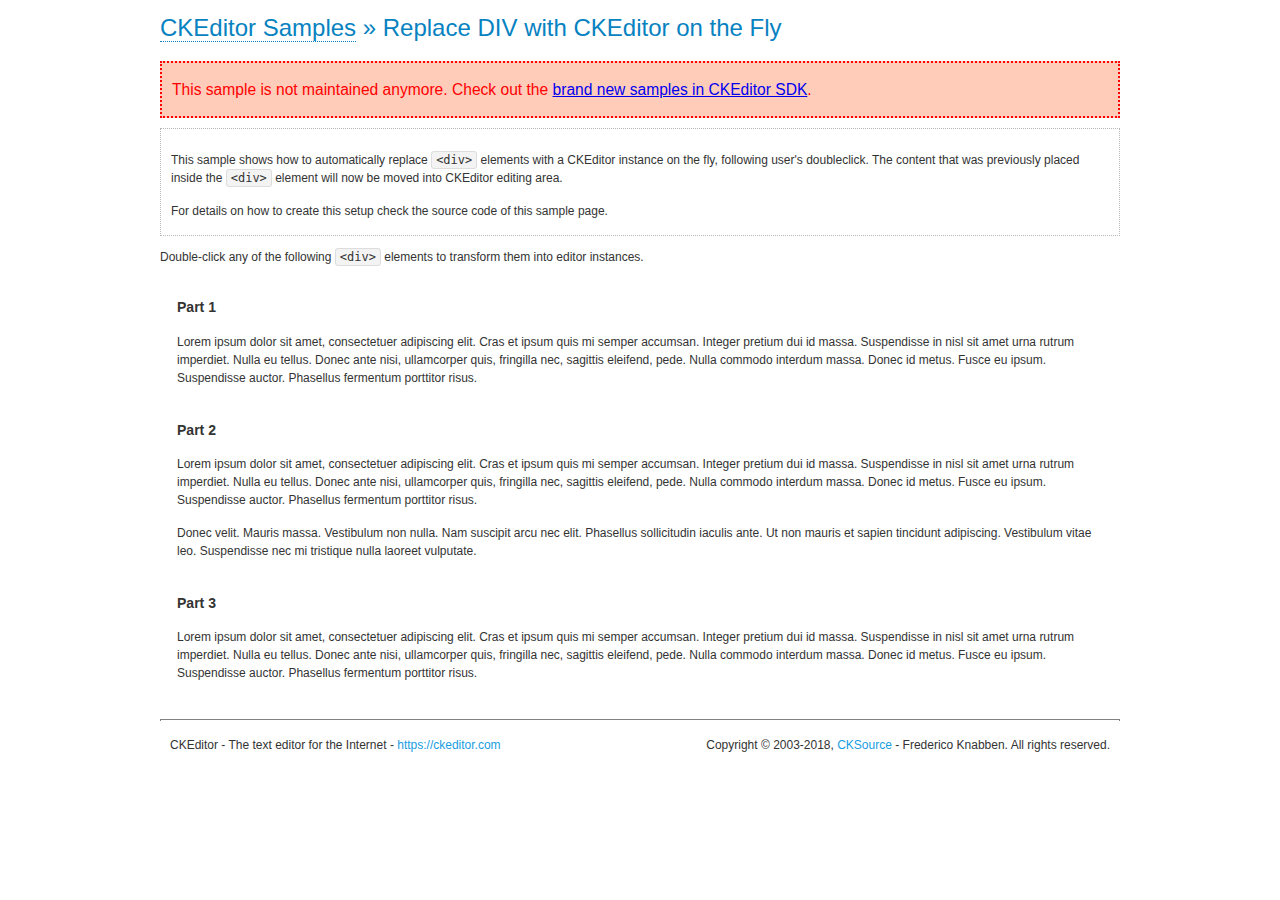
<file: adm_program/libs/new_ckeditor/samples/old/divreplace.html>
<!DOCTYPE html>
<!--
Copyright (c) 2003-2018, CKSource - Frederico Knabben. All rights reserved.
For licensing, see LICENSE.md or https://ckeditor.com/legal/ckeditor-oss-license
-->
<html>
<head>
	<meta charset="utf-8">
	<title>Replace DIV &mdash; CKEditor Sample</title>
	<script src="../../ckeditor.js"></script>
	<link href="sample.css" rel="stylesheet">
	<style>

		div.editable
		{
			border: solid 2px transparent;
			padding-left: 15px;
			padding-right: 15px;
		}

		div.editable:hover
		{
			border-color: black;
		}

	</style>
	<script>

		// Uncomment the following code to test the "Timeout Loading Method".
		// CKEDITOR.loadFullCoreTimeout = 5;

		window.onload = function() {
			// Listen to the double click event.
			if ( window.addEventListener )
				document.body.addEventListener( 'dblclick', onDoubleClick, false );
			else if ( window.attachEvent )
				document.body.attachEvent( 'ondblclick', onDoubleClick );

		};

		function onDoubleClick( ev ) {
			// Get the element which fired the event. This is not necessarily the
			// element to which the event has been attached.
			var element = ev.target || ev.srcElement;

			// Find out the div that holds this element.
			var name;

			do {
				element = element.parentNode;
			}
			while ( element && ( name = element.nodeName.toLowerCase() ) &&
				( name != 'div' || element.className.indexOf( 'editable' ) == -1 ) && name != 'body' );

			if ( name == 'div' && element.className.indexOf( 'editable' ) != -1 )
				replaceDiv( element );
		}

		var editor;

		function replaceDiv( div ) {
			if ( editor )
				editor.destroy();

			editor = CKEDITOR.replace( div );
		}

	</script>
</head>
<body>
	<h1 class="samples">
		<a href="index.html">CKEditor Samples</a> &raquo; Replace DIV with CKEditor on the Fly
	</h1>
	<div class="warning deprecated">
		This sample is not maintained anymore. Check out the <a href="https://sdk.ckeditor.com/">brand new samples in CKEditor SDK</a>.
	</div>
	<div class="description">
		<p>
			This sample shows how to automatically replace <code>&lt;div&gt;</code> elements
			with a CKEditor instance on the fly, following user's doubleclick. The content
			that was previously placed inside the <code>&lt;div&gt;</code> element will now
			be moved into CKEditor editing area.
		</p>
		<p>
			For details on how to create this setup check the source code of this sample page.
		</p>
	</div>
	<p>
		Double-click any of the following <code>&lt;div&gt;</code> elements to transform them into
		editor instances.
	</p>
	<div class="editable">
		<h3>
			Part 1
		</h3>
		<p>
			Lorem ipsum dolor sit amet, consectetuer adipiscing elit. Cras et ipsum quis mi
			semper accumsan. Integer pretium dui id massa. Suspendisse in nisl sit amet urna
			rutrum imperdiet. Nulla eu tellus. Donec ante nisi, ullamcorper quis, fringilla
			nec, sagittis eleifend, pede. Nulla commodo interdum massa. Donec id metus. Fusce
			eu ipsum. Suspendisse auctor. Phasellus fermentum porttitor risus.
		</p>
	</div>
	<div class="editable">
		<h3>
			Part 2
		</h3>
		<p>
			Lorem ipsum dolor sit amet, consectetuer adipiscing elit. Cras et ipsum quis mi
			semper accumsan. Integer pretium dui id massa. Suspendisse in nisl sit amet urna
			rutrum imperdiet. Nulla eu tellus. Donec ante nisi, ullamcorper quis, fringilla
			nec, sagittis eleifend, pede. Nulla commodo interdum massa. Donec id metus. Fusce
			eu ipsum. Suspendisse auctor. Phasellus fermentum porttitor risus.
		</p>
		<p>
			Donec velit. Mauris massa. Vestibulum non nulla. Nam suscipit arcu nec elit. Phasellus
			sollicitudin iaculis ante. Ut non mauris et sapien tincidunt adipiscing. Vestibulum
			vitae leo. Suspendisse nec mi tristique nulla laoreet vulputate.
		</p>
	</div>
	<div class="editable">
		<h3>
			Part 3
		</h3>
		<p>
			Lorem ipsum dolor sit amet, consectetuer adipiscing elit. Cras et ipsum quis mi
			semper accumsan. Integer pretium dui id massa. Suspendisse in nisl sit amet urna
			rutrum imperdiet. Nulla eu tellus. Donec ante nisi, ullamcorper quis, fringilla
			nec, sagittis eleifend, pede. Nulla commodo interdum massa. Donec id metus. Fusce
			eu ipsum. Suspendisse auctor. Phasellus fermentum porttitor risus.
		</p>
	</div>
	<div id="footer">
		<hr>
		<p>
			CKEditor - The text editor for the Internet - <a class="samples" href="https://ckeditor.com/">https://ckeditor.com</a>
		</p>
		<p id="copy">
			Copyright &copy; 2003-2018, <a class="samples" href="https://cksource.com/">CKSource</a> - Frederico
			Knabben. All rights reserved.
		</p>
	</div>
</body>
</html>
</file>
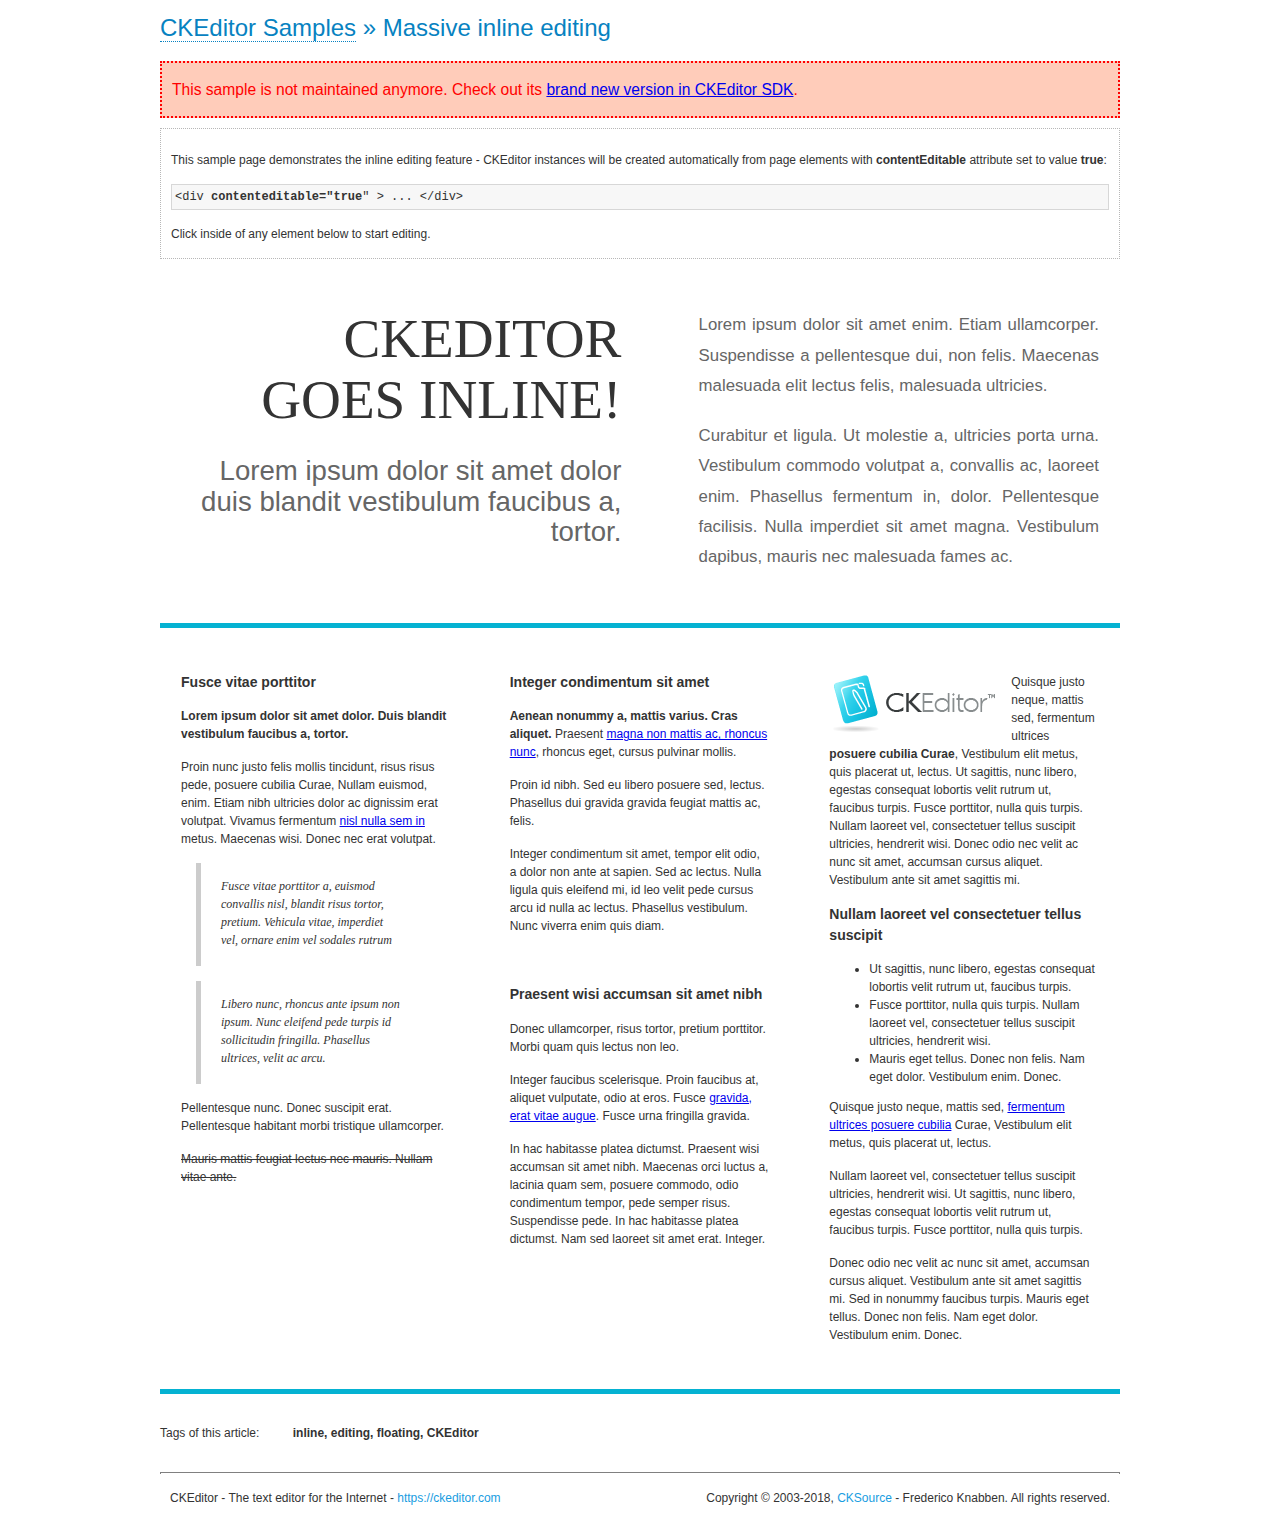
<file: adm_program/libs/new_ckeditor/samples/old/inlineall.html>
<!DOCTYPE html>
<!--
Copyright (c) 2003-2018, CKSource - Frederico Knabben. All rights reserved.
For licensing, see LICENSE.md or https://ckeditor.com/legal/ckeditor-oss-license
-->
<html>
<head>
	<meta charset="utf-8">
	<title>Massive inline editing &mdash; CKEditor Sample</title>
	<script src="../../ckeditor.js"></script>
	<script>

		// This code is generally not necessary, but it is here to demonstrate
		// how to customize specific editor instances on the fly. This fits well
		// this demo because we have editable elements (like headers) that
		// require less features.

		// The "instanceCreated" event is fired for every editor instance created.
		CKEDITOR.on( 'instanceCreated', function( event ) {
			var editor = event.editor,
				element = editor.element;

			// Customize editors for headers and tag list.
			// These editors don't need features like smileys, templates, iframes etc.
			if ( element.is( 'h1', 'h2', 'h3' ) || element.getAttribute( 'id' ) == 'taglist' ) {
				// Customize the editor configurations on "configLoaded" event,
				// which is fired after the configuration file loading and
				// execution. This makes it possible to change the
				// configurations before the editor initialization takes place.
				editor.on( 'configLoaded', function() {

					// Remove unnecessary plugins to make the editor simpler.
					editor.config.removePlugins = 'colorbutton,find,flash,font,' +
						'forms,iframe,image,newpage,removeformat,' +
						'smiley,specialchar,stylescombo,templates';

					// Rearrange the layout of the toolbar.
					editor.config.toolbarGroups = [
						{ name: 'editing',		groups: [ 'basicstyles', 'links' ] },
						{ name: 'undo' },
						{ name: 'clipboard',	groups: [ 'selection', 'clipboard' ] },
						{ name: 'about' }
					];
				});
			}
		});

	</script>
	<link href="sample.css" rel="stylesheet">
	<style>

		/* The following styles are just to make the page look nice. */

		/* Workaround to show Arial Black in Firefox. */
		@font-face
		{
			font-family: 'arial-black';
			src: local('Arial Black');
		}

		*[contenteditable="true"]
		{
			padding: 10px;
		}

		#container
		{
			width: 960px;
			margin: 30px auto 0;
		}

		#header
		{
			overflow: hidden;
			padding: 0 0 30px;
			border-bottom: 5px solid #05B2D2;
			position: relative;
		}

		#headerLeft,
		#headerRight
		{
			width: 49%;
			overflow: hidden;
		}

		#headerLeft
		{
			float: left;
			padding: 10px 1px 1px;
		}

		#headerLeft h2,
		#headerLeft h3
		{
			text-align: right;
			margin: 0;
			overflow: hidden;
			font-weight: normal;
		}

		#headerLeft h2
		{
			font-family: "Arial Black",arial-black;
			font-size: 4.6em;
			line-height: 1.1;
			text-transform: uppercase;
		}

		#headerLeft h3
		{
			font-size: 2.3em;
			line-height: 1.1;
			margin: .2em 0 0;
			color: #666;
		}

		#headerRight
		{
			float: right;
			padding: 1px;
		}

		#headerRight p
		{
			line-height: 1.8;
			text-align: justify;
			margin: 0;
		}

		#headerRight p + p
		{
			margin-top: 20px;
		}

		#headerRight > div
		{
			padding: 20px;
			margin: 0 0 0 30px;
			font-size: 1.4em;
			color: #666;
		}

		#columns
		{
			color: #333;
			overflow: hidden;
			padding: 20px 0;
		}

		#columns > div
		{
			float: left;
			width: 33.3%;
		}

		#columns #column1 > div
		{
			margin-left: 1px;
		}

		#columns #column3 > div
		{
			margin-right: 1px;
		}

		#columns > div > div
		{
			margin: 0px 10px;
			padding: 10px 20px;
		}

		#columns blockquote
		{
			margin-left: 15px;
		}

		#tagLine
		{
			border-top: 5px solid #05B2D2;
			padding-top: 20px;
		}

		#taglist {
			display: inline-block;
			margin-left: 20px;
			font-weight: bold;
			margin: 0 0 0 20px;
		}

	</style>
</head>
<body>
<div>
	<h1 class="samples"><a href="index.html">CKEditor Samples</a> &raquo; Massive inline editing</h1>
	<div class="warning deprecated">
		This sample is not maintained anymore. Check out its <a href="https://sdk.ckeditor.com/samples/inline.html">brand new version in CKEditor SDK</a>.
	</div>
	<div class="description">
		<p>This sample page demonstrates the inline editing feature - CKEditor instances will be created automatically from page elements with <strong>contentEditable</strong> attribute set to value <strong>true</strong>:</p>
		<pre class="samples">&lt;div <strong>contenteditable="true</strong>" &gt; ... &lt;/div&gt;</pre>
		<p>Click inside of any element below to start editing.</p>
	</div>
</div>
<div id="container">
	<div id="header">
		<div id="headerLeft">
			<h2 id="sampleTitle" contenteditable="true">
				CKEditor<br> Goes Inline!
			</h2>
			<h3 contenteditable="true">
				Lorem ipsum dolor sit amet dolor duis blandit vestibulum faucibus a, tortor.
			</h3>
		</div>
		<div id="headerRight">
			<div contenteditable="true">
				<p>
					Lorem ipsum dolor sit amet enim. Etiam ullamcorper. Suspendisse a pellentesque dui, non felis. Maecenas malesuada elit lectus felis, malesuada ultricies.
				</p>
				<p>
					Curabitur et ligula. Ut molestie a, ultricies porta urna. Vestibulum commodo volutpat a, convallis ac, laoreet enim. Phasellus fermentum in, dolor. Pellentesque facilisis. Nulla imperdiet sit amet magna. Vestibulum dapibus, mauris nec malesuada fames ac.
				</p>
			</div>
		</div>
	</div>
	<div id="columns">
		<div id="column1">
			<div contenteditable="true">
				<h3>
					Fusce vitae porttitor
				</h3>
				<p>
					<strong>
						Lorem ipsum dolor sit amet dolor. Duis blandit vestibulum faucibus a, tortor.
					</strong>
				</p>
				<p>
					Proin nunc justo felis mollis tincidunt, risus risus pede, posuere cubilia Curae, Nullam euismod, enim. Etiam nibh ultricies dolor ac dignissim erat volutpat. Vivamus fermentum <a href="https://ckeditor.com/">nisl nulla sem in</a> metus. Maecenas wisi. Donec nec erat volutpat.
				</p>
				<blockquote>
					<p>
						Fusce vitae porttitor a, euismod convallis nisl, blandit risus tortor, pretium.
						Vehicula vitae, imperdiet vel, ornare enim vel sodales rutrum
					</p>
				</blockquote>
				<blockquote>
					<p>
						Libero nunc, rhoncus ante ipsum non ipsum. Nunc eleifend pede turpis id sollicitudin fringilla. Phasellus ultrices, velit ac arcu.
					</p>
				</blockquote>
				<p>Pellentesque nunc. Donec suscipit erat. Pellentesque habitant morbi tristique ullamcorper.</p>
				<p><s>Mauris mattis feugiat lectus nec mauris. Nullam vitae ante.</s></p>
			</div>
		</div>
		<div id="column2">
			<div contenteditable="true">
				<h3>
					Integer condimentum sit amet
				</h3>
				<p>
					<strong>Aenean nonummy a, mattis varius. Cras aliquet.</strong>
					Praesent <a href="https://ckeditor.com/">magna non mattis ac, rhoncus nunc</a>, rhoncus eget, cursus pulvinar mollis.</p>
				<p>Proin id nibh. Sed eu libero posuere sed, lectus. Phasellus dui gravida gravida feugiat mattis ac, felis.</p>
				<p>Integer condimentum sit amet, tempor elit odio, a dolor non ante at sapien. Sed ac lectus. Nulla ligula quis eleifend mi, id leo velit pede cursus arcu id nulla ac lectus. Phasellus vestibulum. Nunc viverra enim quis diam.</p>
			</div>
			<div contenteditable="true">
				<h3>
					Praesent wisi accumsan sit amet nibh
				</h3>
				<p>Donec ullamcorper, risus tortor, pretium porttitor. Morbi quam quis lectus non leo.</p>
				<p style="margin-left: 40px; ">Integer faucibus scelerisque. Proin faucibus at, aliquet vulputate, odio at eros. Fusce <a href="https://ckeditor.com/">gravida, erat vitae augue</a>. Fusce urna fringilla gravida.</p>
				<p>In hac habitasse platea dictumst. Praesent wisi accumsan sit amet nibh. Maecenas orci luctus a, lacinia quam sem, posuere commodo, odio condimentum tempor, pede semper risus. Suspendisse pede. In hac habitasse platea dictumst. Nam sed laoreet sit amet erat. Integer.</p>
			</div>
		</div>
		<div id="column3">
			<div contenteditable="true">
				<p>
					<img src="assets/inlineall/logo.png" alt="CKEditor logo" style="float:left">
				</p>
				<p>Quisque justo neque, mattis sed, fermentum ultrices <strong>posuere cubilia Curae</strong>, Vestibulum elit metus, quis placerat ut, lectus. Ut sagittis, nunc libero, egestas consequat lobortis velit rutrum ut, faucibus turpis. Fusce porttitor, nulla quis turpis. Nullam laoreet vel, consectetuer tellus suscipit ultricies, hendrerit wisi. Donec odio nec velit ac nunc sit amet, accumsan cursus aliquet. Vestibulum ante sit amet sagittis mi.</p>
				<h3>
					Nullam laoreet vel consectetuer tellus suscipit
				</h3>
				<ul>
					<li>Ut sagittis, nunc libero, egestas consequat lobortis velit rutrum ut, faucibus turpis.</li>
					<li>Fusce porttitor, nulla quis turpis. Nullam laoreet vel, consectetuer tellus suscipit ultricies, hendrerit wisi.</li>
					<li>Mauris eget tellus. Donec non felis. Nam eget dolor. Vestibulum enim. Donec.</li>
				</ul>
				<p>Quisque justo neque, mattis sed, <a href="https://ckeditor.com/">fermentum ultrices posuere cubilia</a> Curae, Vestibulum elit metus, quis placerat ut, lectus.</p>
				<p>Nullam laoreet vel, consectetuer tellus suscipit ultricies, hendrerit wisi. Ut sagittis, nunc libero, egestas consequat lobortis velit rutrum ut, faucibus turpis. Fusce porttitor, nulla quis turpis.</p>
				<p>Donec odio nec velit ac nunc sit amet, accumsan cursus aliquet. Vestibulum ante sit amet sagittis mi. Sed in nonummy faucibus turpis. Mauris eget tellus. Donec non felis. Nam eget dolor. Vestibulum enim. Donec.</p>
			</div>
		</div>
	</div>
	<div id="tagLine">
		Tags of this article:
		<p id="taglist" contenteditable="true">
			inline, editing, floating, CKEditor
		</p>
	</div>
</div>
<div id="footer">
	<hr>
	<p>
		CKEditor - The text editor for the Internet - <a class="samples" href="https://ckeditor.com/">
			https://ckeditor.com</a>
	</p>
	<p id="copy">
		Copyright &copy; 2003-2018, <a class="samples" href="https://cksource.com/">CKSource</a>
		- Frederico Knabben. All rights reserved.
	</p>
</div>
</body>
</html>
</file>
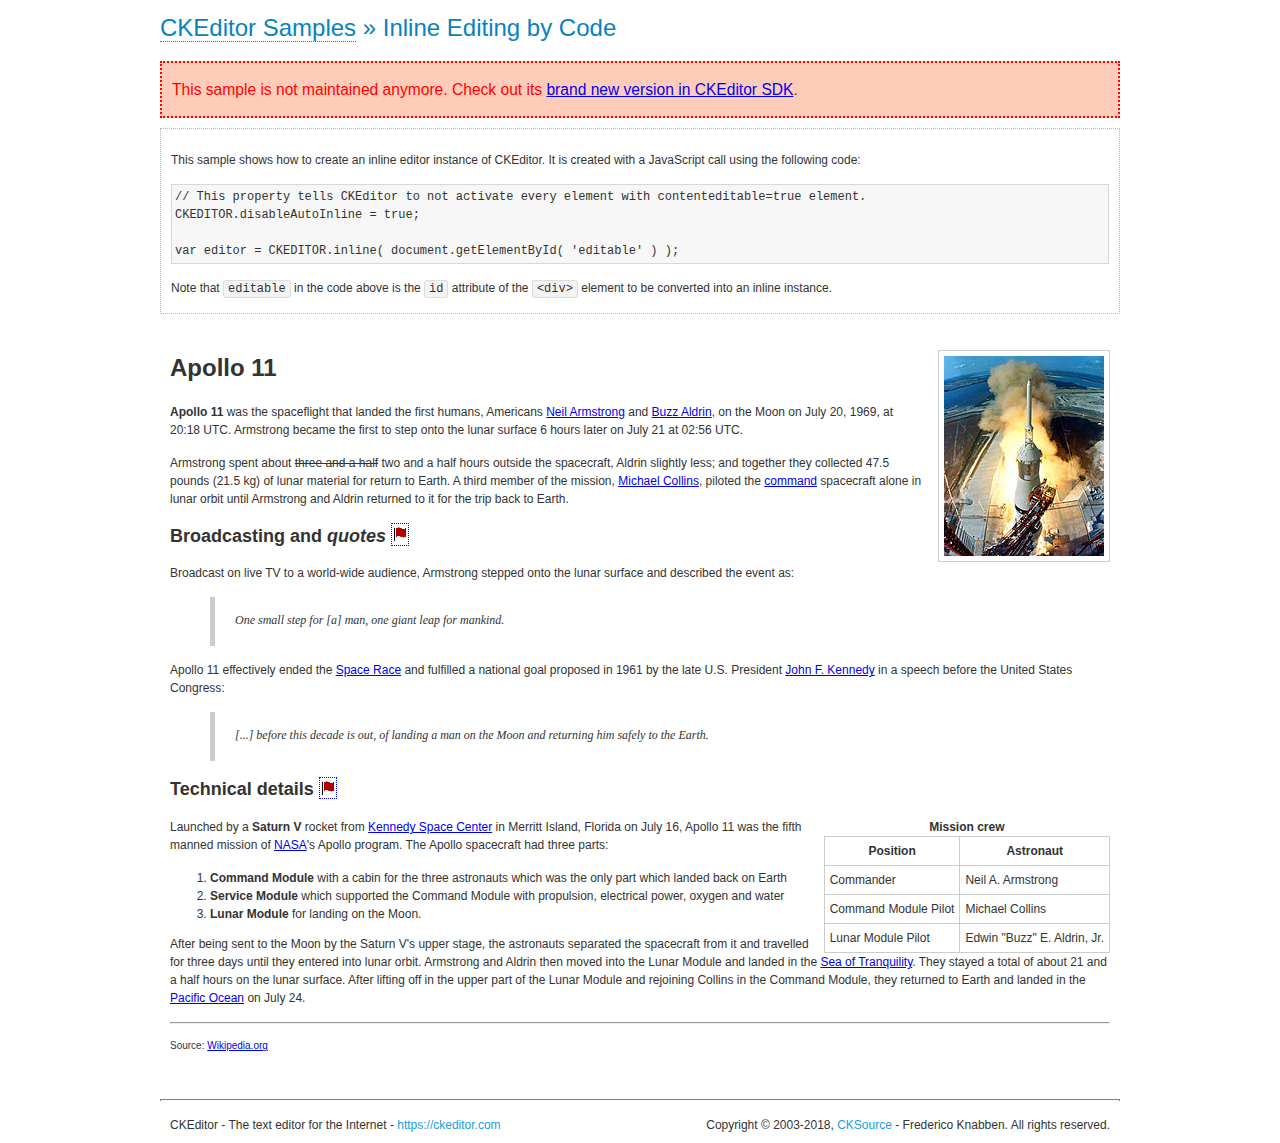
<file: adm_program/libs/new_ckeditor/samples/old/inlinebycode.html>
<!DOCTYPE html>
<!--
Copyright (c) 2003-2018, CKSource - Frederico Knabben. All rights reserved.
For licensing, see LICENSE.md or https://ckeditor.com/legal/ckeditor-oss-license
-->
<html>
<head>
	<meta charset="utf-8">
	<title>Inline Editing by Code &mdash; CKEditor Sample</title>
	<script src="../../ckeditor.js"></script>
	<link href="sample.css" rel="stylesheet">
	<style>

		#editable
		{
			padding: 10px;
			float: left;
		}

	</style>
</head>
<body>
	<h1 class="samples">
		<a href="index.html">CKEditor Samples</a> &raquo; Inline Editing by Code
	</h1>
	<div class="warning deprecated">
		This sample is not maintained anymore. Check out its <a href="https://sdk.ckeditor.com/samples/inline.html">brand new version in CKEditor SDK</a>.
	</div>
	<div class="description">
		<p>
			This sample shows how to create an inline editor instance of CKEditor. It is created
			with a JavaScript call using the following code:
		</p>
<pre class="samples">
// This property tells CKEditor to not activate every element with contenteditable=true element.
CKEDITOR.disableAutoInline = true;

var editor = CKEDITOR.inline( document.getElementById( 'editable' ) );
</pre>
		<p>
			Note that <code>editable</code> in the code above is the <code>id</code>
			attribute of the <code>&lt;div&gt;</code> element to be converted into an inline instance.
		</p>
	</div>
	<div id="editable" contenteditable="true">
		<h1><img alt="Saturn V carrying Apollo 11" class="right" src="assets/sample.jpg" /> Apollo 11</h1>

		<p><b>Apollo 11</b> was the spaceflight that landed the first humans, Americans <a href="http://en.wikipedia.org/wiki/Neil_Armstrong" title="Neil Armstrong">Neil Armstrong</a> and <a href="http://en.wikipedia.org/wiki/Buzz_Aldrin" title="Buzz Aldrin">Buzz Aldrin</a>, on the Moon on July 20, 1969, at 20:18 UTC. Armstrong became the first to step onto the lunar surface 6 hours later on July 21 at 02:56 UTC.</p>

		<p>Armstrong spent about <s>three and a half</s> two and a half hours outside the spacecraft, Aldrin slightly less; and together they collected 47.5 pounds (21.5&nbsp;kg) of lunar material for return to Earth. A third member of the mission, <a href="http://en.wikipedia.org/wiki/Michael_Collins_(astronaut)" title="Michael Collins (astronaut)">Michael Collins</a>, piloted the <a href="http://en.wikipedia.org/wiki/Apollo_Command/Service_Module" title="Apollo Command/Service Module">command</a> spacecraft alone in lunar orbit until Armstrong and Aldrin returned to it for the trip back to Earth.</p>

		<h2>Broadcasting and <em>quotes</em> <a id="quotes" name="quotes"></a></h2>

		<p>Broadcast on live TV to a world-wide audience, Armstrong stepped onto the lunar surface and described the event as:</p>

		<blockquote>
			<p>One small step for [a] man, one giant leap for mankind.</p>
		</blockquote>

		<p>Apollo 11 effectively ended the <a href="http://en.wikipedia.org/wiki/Space_Race" title="Space Race">Space Race</a> and fulfilled a national goal proposed in 1961 by the late U.S. President <a href="http://en.wikipedia.org/wiki/John_F._Kennedy" title="John F. Kennedy">John F. Kennedy</a> in a speech before the United States Congress:</p>

		<blockquote>
			<p>[...] before this decade is out, of landing a man on the Moon and returning him safely to the Earth.</p>
		</blockquote>

		<h2>Technical details <a id="tech-details" name="tech-details"></a></h2>

		<table align="right" border="1" bordercolor="#ccc" cellpadding="5" cellspacing="0" style="border-collapse:collapse;margin:10px 0 10px 15px;">
			<caption><strong>Mission crew</strong></caption>
			<thead>
			<tr>
				<th scope="col">Position</th>
				<th scope="col">Astronaut</th>
			</tr>
			</thead>
			<tbody>
			<tr>
				<td>Commander</td>
				<td>Neil A. Armstrong</td>
			</tr>
			<tr>
				<td>Command Module Pilot</td>
				<td>Michael Collins</td>
			</tr>
			<tr>
				<td>Lunar Module Pilot</td>
				<td>Edwin &quot;Buzz&quot; E. Aldrin, Jr.</td>
			</tr>
			</tbody>
		</table>

		<p>Launched by a <strong>Saturn V</strong> rocket from <a href="http://en.wikipedia.org/wiki/Kennedy_Space_Center" title="Kennedy Space Center">Kennedy Space Center</a> in Merritt Island, Florida on July 16, Apollo 11 was the fifth manned mission of <a href="http://en.wikipedia.org/wiki/NASA" title="NASA">NASA</a>&#39;s Apollo program. The Apollo spacecraft had three parts:</p>

		<ol>
			<li><strong>Command Module</strong> with a cabin for the three astronauts which was the only part which landed back on Earth</li>
			<li><strong>Service Module</strong> which supported the Command Module with propulsion, electrical power, oxygen and water</li>
			<li><strong>Lunar Module</strong> for landing on the Moon.</li>
		</ol>

		<p>After being sent to the Moon by the Saturn V&#39;s upper stage, the astronauts separated the spacecraft from it and travelled for three days until they entered into lunar orbit. Armstrong and Aldrin then moved into the Lunar Module and landed in the <a href="http://en.wikipedia.org/wiki/Mare_Tranquillitatis" title="Mare Tranquillitatis">Sea of Tranquility</a>. They stayed a total of about 21 and a half hours on the lunar surface. After lifting off in the upper part of the Lunar Module and rejoining Collins in the Command Module, they returned to Earth and landed in the <a href="http://en.wikipedia.org/wiki/Pacific_Ocean" title="Pacific Ocean">Pacific Ocean</a> on July 24.</p>

		<hr />
		<p style="text-align: right;"><small>Source: <a href="http://en.wikipedia.org/wiki/Apollo_11">Wikipedia.org</a></small></p>
	</div>

	<script>
		// We need to turn off the automatic editor creation first.
		CKEDITOR.disableAutoInline = true;

		var editor = CKEDITOR.inline( 'editable' );
	</script>
	<div id="footer">
		<hr>
		<p contenteditable="true">
			CKEditor - The text editor for the Internet - <a class="samples" href="https://ckeditor.com/">
				https://ckeditor.com</a>
		</p>
		<p id="copy">
			Copyright &copy; 2003-2018, <a class="samples" href="https://cksource.com/">CKSource</a>
			- Frederico Knabben. All rights reserved.
		</p>
	</div>
</body>
</html>
</file>
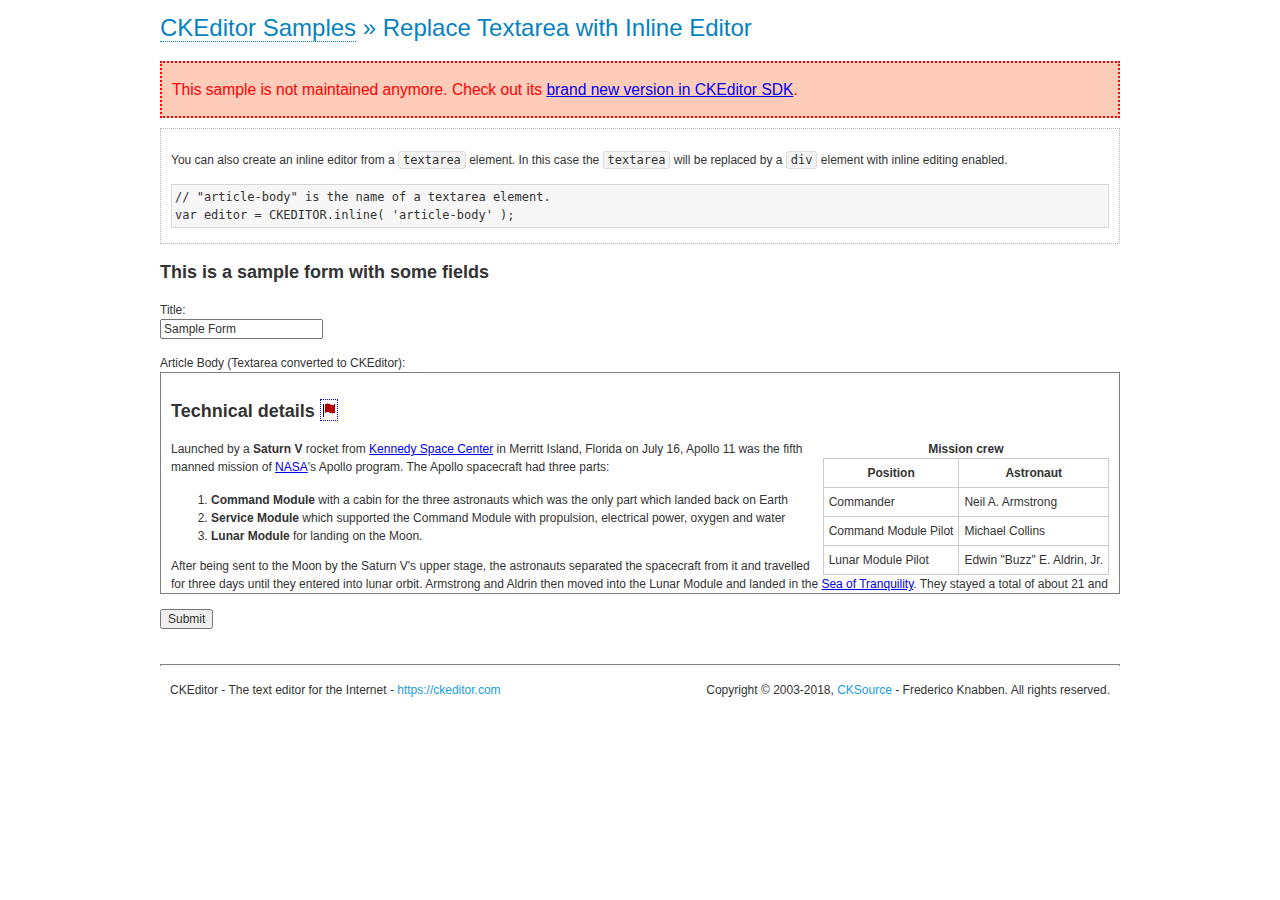
<file: adm_program/libs/new_ckeditor/samples/old/inlinetextarea.html>
<!DOCTYPE html>
<!--
Copyright (c) 2003-2018, CKSource - Frederico Knabben. All rights reserved.
For licensing, see LICENSE.md or https://ckeditor.com/legal/ckeditor-oss-license
-->
<html>
<head>
	<meta charset="utf-8">
	<title>Replace Textarea with Inline Editor &mdash; CKEditor Sample</title>
	<script src="../../ckeditor.js"></script>
	<link href="sample.css" rel="stylesheet">
	<style>

		/* Style the CKEditor element to look like a textfield */
		.cke_textarea_inline
		{
			padding: 10px;
			height: 200px;
			overflow: auto;

			border: 1px solid gray;
			-webkit-appearance: textfield;
		}

	</style>
</head>
<body>
	<h1 class="samples">
		<a href="index.html">CKEditor Samples</a> &raquo; Replace Textarea with Inline Editor
	</h1>
	<div class="warning deprecated">
		This sample is not maintained anymore. Check out its <a href="https://sdk.ckeditor.com/samples/inline.html">brand new version in CKEditor SDK</a>.
	</div>
	<div class="description">
		<p>
			You can also create an inline editor from a <code>textarea</code>
			element. In this case the <code>textarea</code> will be replaced
			by a <code>div</code> element with inline editing enabled.
		</p>
<pre class="samples">
// "article-body" is the name of a textarea element.
var editor = CKEDITOR.inline( 'article-body' );
</pre>
	</div>
	<form action="sample_posteddata.php" method="post">
		<h2>This is a sample form with some fields</h2>
		<p>
			Title:<br>
			<input type="text" name="title" value="Sample Form"></p>
		<p>
			Article Body (Textarea converted to CKEditor):<br>
			<textarea name="article-body" style="height: 200px">
				&lt;h2&gt;Technical details &lt;a id="tech-details" name="tech-details"&gt;&lt;/a&gt;&lt;/h2&gt;

				&lt;table align="right" border="1" bordercolor="#ccc" cellpadding="5" cellspacing="0" style="border-collapse:collapse;margin:10px 0 10px 15px;"&gt;
					&lt;caption&gt;&lt;strong&gt;Mission crew&lt;/strong&gt;&lt;/caption&gt;
					&lt;thead&gt;
					&lt;tr&gt;
						&lt;th scope="col"&gt;Position&lt;/th&gt;
						&lt;th scope="col"&gt;Astronaut&lt;/th&gt;
					&lt;/tr&gt;
					&lt;/thead&gt;
					&lt;tbody&gt;
					&lt;tr&gt;
						&lt;td&gt;Commander&lt;/td&gt;
						&lt;td&gt;Neil A. Armstrong&lt;/td&gt;
					&lt;/tr&gt;
					&lt;tr&gt;
						&lt;td&gt;Command Module Pilot&lt;/td&gt;
						&lt;td&gt;Michael Collins&lt;/td&gt;
					&lt;/tr&gt;
					&lt;tr&gt;
						&lt;td&gt;Lunar Module Pilot&lt;/td&gt;
						&lt;td&gt;Edwin &quot;Buzz&quot; E. Aldrin, Jr.&lt;/td&gt;
					&lt;/tr&gt;
					&lt;/tbody&gt;
				&lt;/table&gt;

				&lt;p&gt;Launched by a &lt;strong&gt;Saturn V&lt;/strong&gt; rocket from &lt;a href="http://en.wikipedia.org/wiki/Kennedy_Space_Center" title="Kennedy Space Center"&gt;Kennedy Space Center&lt;/a&gt; in Merritt Island, Florida on July 16, Apollo 11 was the fifth manned mission of &lt;a href="http://en.wikipedia.org/wiki/NASA" title="NASA"&gt;NASA&lt;/a&gt;&#39;s Apollo program. The Apollo spacecraft had three parts:&lt;/p&gt;

				&lt;ol&gt;
					&lt;li&gt;&lt;strong&gt;Command Module&lt;/strong&gt; with a cabin for the three astronauts which was the only part which landed back on Earth&lt;/li&gt;
					&lt;li&gt;&lt;strong&gt;Service Module&lt;/strong&gt; which supported the Command Module with propulsion, electrical power, oxygen and water&lt;/li&gt;
					&lt;li&gt;&lt;strong&gt;Lunar Module&lt;/strong&gt; for landing on the Moon.&lt;/li&gt;
				&lt;/ol&gt;

				&lt;p&gt;After being sent to the Moon by the Saturn V&#39;s upper stage, the astronauts separated the spacecraft from it and travelled for three days until they entered into lunar orbit. Armstrong and Aldrin then moved into the Lunar Module and landed in the &lt;a href="http://en.wikipedia.org/wiki/Mare_Tranquillitatis" title="Mare Tranquillitatis"&gt;Sea of Tranquility&lt;/a&gt;. They stayed a total of about 21 and a half hours on the lunar surface. After lifting off in the upper part of the Lunar Module and rejoining Collins in the Command Module, they returned to Earth and landed in the &lt;a href="http://en.wikipedia.org/wiki/Pacific_Ocean" title="Pacific Ocean"&gt;Pacific Ocean&lt;/a&gt; on July 24.&lt;/p&gt;

				&lt;hr /&gt;
				&lt;p style="text-align: right;"&gt;&lt;small&gt;Source: &lt;a href="http://en.wikipedia.org/wiki/Apollo_11"&gt;Wikipedia.org&lt;/a&gt;&lt;/small&gt;&lt;/p&gt;
			</textarea>
		</p>
		<p>
			<input type="submit" value="Submit">
		</p>
	</form>

	<script>
		CKEDITOR.inline( 'article-body' );
	</script>
	<div id="footer">
		<hr>
		<p>
			CKEditor - The text editor for the Internet - <a class="samples" href="https://ckeditor.com/">
				https://ckeditor.com</a>
		</p>
		<p id="copy">
			Copyright &copy; 2003-2018, <a class="samples" href="https://cksource.com/">CKSource</a>
			- Frederico Knabben. All rights reserved.
		</p>
	</div>
</body>
</html>
</file>
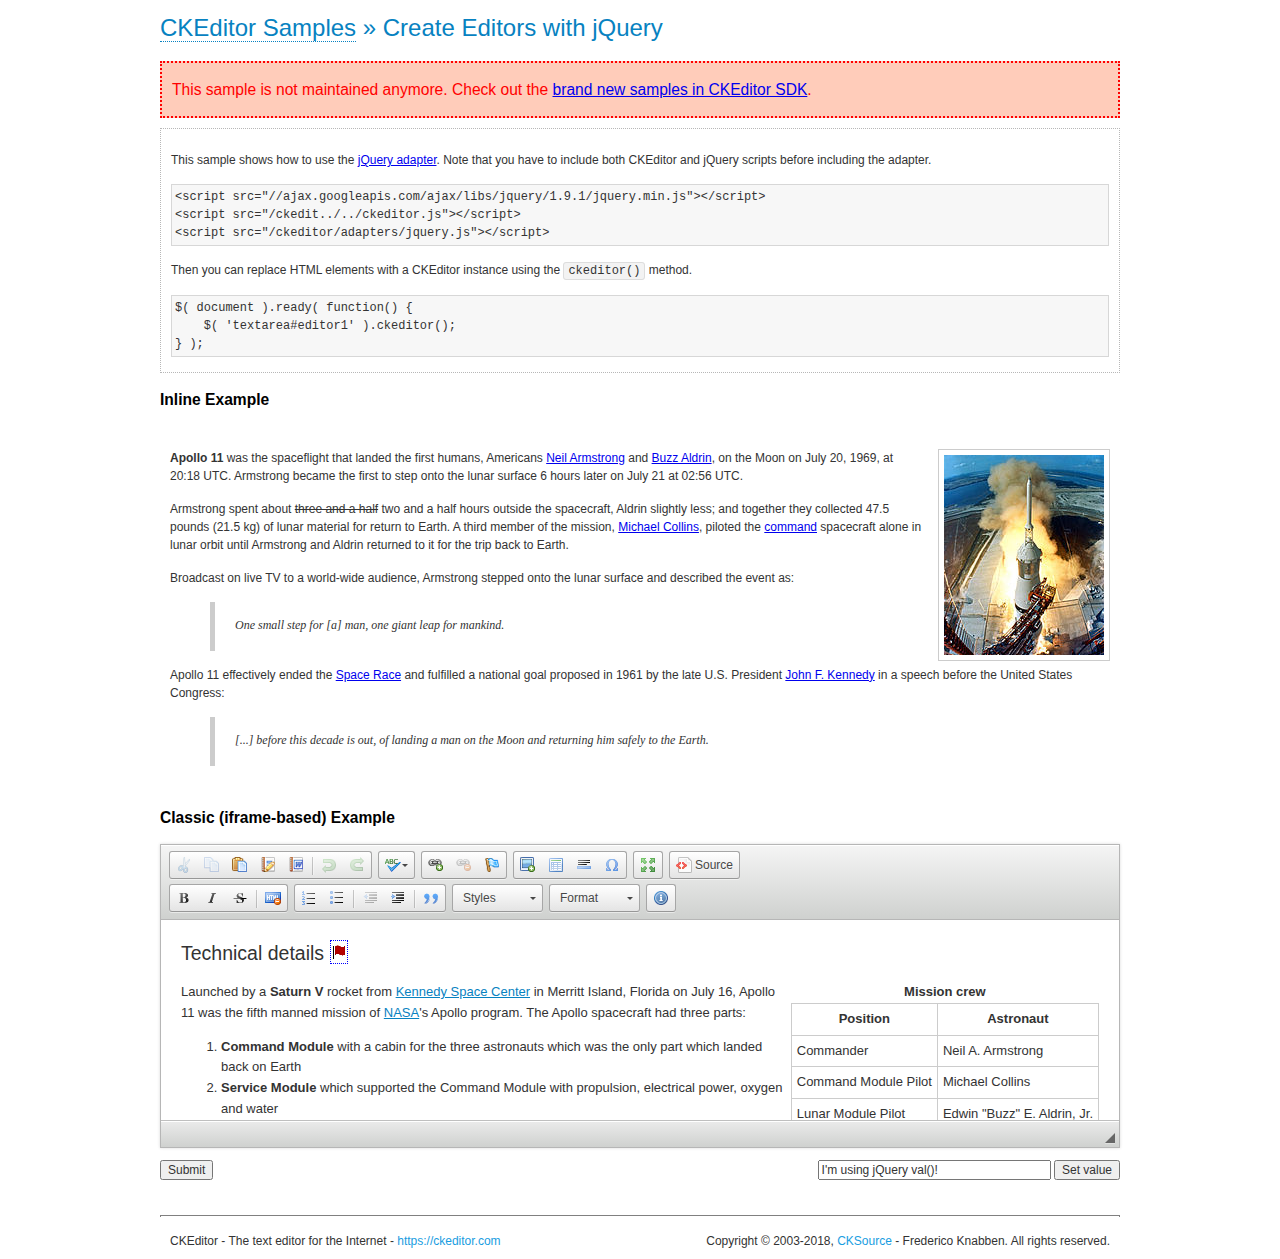
<file: adm_program/libs/new_ckeditor/samples/old/jquery.html>
<!DOCTYPE html>
<!--
Copyright (c) 2003-2018, CKSource - Frederico Knabben. All rights reserved.
For licensing, see LICENSE.md or https://ckeditor.com/legal/ckeditor-oss-license
-->
<html>
<head>
	<meta charset="utf-8">
	<title>jQuery Adapter &mdash; CKEditor Sample</title>
	<script src="http://code.jquery.com/jquery-1.11.0.min.js"></script>
	<script src="../../ckeditor.js"></script>
	<script src="../../adapters/jquery.js"></script>
	<link href="sample.css" rel="stylesheet">
	<style>

		#editable
		{
			padding: 10px;
			float: left;
		}

	</style>
	<script>

		CKEDITOR.disableAutoInline = true;

		$( document ).ready( function() {
			$( '#editor1' ).ckeditor(); // Use CKEDITOR.replace() if element is <textarea>.
			$( '#editable' ).ckeditor(); // Use CKEDITOR.inline().
		} );

		function setValue() {
			$( '#editor1' ).val( $( 'input#val' ).val() );
		}

	</script>
</head>
<body>
	<h1 class="samples">
		<a href="index.html" id="a-test">CKEditor Samples</a> &raquo; Create Editors with jQuery
	</h1>
	<div class="warning deprecated">
		This sample is not maintained anymore. Check out the <a href="https://sdk.ckeditor.com/">brand new samples in CKEditor SDK</a>.
	</div>
	<form action="sample_posteddata.php" method="post">
		<div class="description">
			<p>
				This sample shows how to use the <a href="https://ckeditor.com/docs/ckeditor4/latest/guide/dev_jquery.html">jQuery adapter</a>.
				Note that you have to include both CKEditor and jQuery scripts before including the adapter.
			</p>

<pre class="samples">
&lt;script src="//ajax.googleapis.com/ajax/libs/jquery/1.9.1/jquery.min.js"&gt;&lt;/script&gt;
&lt;script src="/ckedit../../ckeditor.js"&gt;&lt;/script&gt;
&lt;script src="/ckeditor/adapters/jquery.js"&gt;&lt;/script&gt;
</pre>

			<p>Then you can replace HTML elements with a CKEditor instance using the <code>ckeditor()</code> method.</p>

<pre class="samples">
$( document ).ready( function() {
	$( 'textarea#editor1' ).ckeditor();
} );
</pre>
		</div>

		<h2 class="samples">Inline Example</h2>

		<div id="editable" contenteditable="true">
			<p><img alt="Saturn V carrying Apollo 11" class="right" src="assets/sample.jpg"/><b>Apollo 11</b> was the spaceflight that landed the first humans, Americans <a href="http://en.wikipedia.org/wiki/Neil_Armstrong" title="Neil Armstrong">Neil Armstrong</a> and <a href="http://en.wikipedia.org/wiki/Buzz_Aldrin" title="Buzz Aldrin">Buzz Aldrin</a>, on the Moon on July 20, 1969, at 20:18 UTC. Armstrong became the first to step onto the lunar surface 6 hours later on July 21 at 02:56 UTC.</p>
			<p>Armstrong spent about <s>three and a half</s> two and a half hours outside the spacecraft, Aldrin slightly less; and together they collected 47.5 pounds (21.5&nbsp;kg) of lunar material for return to Earth. A third member of the mission, <a href="http://en.wikipedia.org/wiki/Michael_Collins_(astronaut)" title="Michael Collins (astronaut)">Michael Collins</a>, piloted the <a href="http://en.wikipedia.org/wiki/Apollo_Command/Service_Module" title="Apollo Command/Service Module">command</a> spacecraft alone in lunar orbit until Armstrong and Aldrin returned to it for the trip back to Earth.
			<p>Broadcast on live TV to a world-wide audience, Armstrong stepped onto the lunar surface and described the event as:</p>
			<blockquote><p>One small step for [a] man, one giant leap for mankind.</p></blockquote> <p>Apollo 11 effectively ended the <a href="http://en.wikipedia.org/wiki/Space_Race" title="Space Race">Space Race</a> and fulfilled a national goal proposed in 1961 by the late U.S. President <a href="http://en.wikipedia.org/wiki/John_F._Kennedy" title="John F. Kennedy">John F. Kennedy</a> in a speech before the United States Congress:</p> <blockquote><p>[...] before this decade is out, of landing a man on the Moon and returning him safely to the Earth.</p></blockquote>
		</div>

		<br style="clear: both">

		<h2 class="samples">Classic (iframe-based) Example</h2>

		<textarea cols="80" id="editor1" name="editor1" rows="10">
			&lt;h2&gt;Technical details &lt;a id=&quot;tech-details&quot; name=&quot;tech-details&quot;&gt;&lt;/a&gt;&lt;/h2&gt; &lt;table align=&quot;right&quot; border=&quot;1&quot; bordercolor=&quot;#ccc&quot; cellpadding=&quot;5&quot; cellspacing=&quot;0&quot; style=&quot;border-collapse:collapse;margin:10px 0 10px 15px;&quot;&gt; &lt;caption&gt;&lt;strong&gt;Mission crew&lt;/strong&gt;&lt;/caption&gt; &lt;thead&gt; &lt;tr&gt; &lt;th scope=&quot;col&quot;&gt;Position&lt;/th&gt; &lt;th scope=&quot;col&quot;&gt;Astronaut&lt;/th&gt; &lt;/tr&gt; &lt;/thead&gt; &lt;tbody&gt; &lt;tr&gt; &lt;td&gt;Commander&lt;/td&gt; &lt;td&gt;Neil A. Armstrong&lt;/td&gt; &lt;/tr&gt; &lt;tr&gt; &lt;td&gt;Command Module Pilot&lt;/td&gt; &lt;td&gt;Michael Collins&lt;/td&gt; &lt;/tr&gt; &lt;tr&gt; &lt;td&gt;Lunar Module Pilot&lt;/td&gt; &lt;td&gt;Edwin &amp;quot;Buzz&amp;quot; E. Aldrin, Jr.&lt;/td&gt; &lt;/tr&gt; &lt;/tbody&gt; &lt;/table&gt; &lt;p&gt;Launched by a &lt;strong&gt;Saturn V&lt;/strong&gt; rocket from &lt;a href=&quot;http://en.wikipedia.org/wiki/Kennedy_Space_Center&quot; title=&quot;Kennedy Space Center&quot;&gt;Kennedy Space Center&lt;/a&gt; in Merritt Island, Florida on July 16, Apollo 11 was the fifth manned mission of &lt;a href=&quot;http://en.wikipedia.org/wiki/NASA&quot; title=&quot;NASA&quot;&gt;NASA&lt;/a&gt;&amp;#39;s Apollo program. The Apollo spacecraft had three parts:&lt;/p&gt; &lt;ol&gt; &lt;li&gt;&lt;strong&gt;Command Module&lt;/strong&gt; with a cabin for the three astronauts which was the only part which landed back on Earth&lt;/li&gt; &lt;li&gt;&lt;strong&gt;Service Module&lt;/strong&gt; which supported the Command Module with propulsion, electrical power, oxygen and water&lt;/li&gt; &lt;li&gt;&lt;strong&gt;Lunar Module&lt;/strong&gt; for landing on the Moon.&lt;/li&gt; &lt;/ol&gt; &lt;p&gt;After being sent to the Moon by the Saturn V&amp;#39;s upper stage, the astronauts separated the spacecraft from it and travelled for three days until they entered into lunar orbit. Armstrong and Aldrin then moved into the Lunar Module and landed in the &lt;a href=&quot;http://en.wikipedia.org/wiki/Mare_Tranquillitatis&quot; title=&quot;Mare Tranquillitatis&quot;&gt;Sea of Tranquility&lt;/a&gt;. They stayed a total of about 21 and a half hours on the lunar surface. After lifting off in the upper part of the Lunar Module and rejoining Collins in the Command Module, they returned to Earth and landed in the &lt;a href=&quot;http://en.wikipedia.org/wiki/Pacific_Ocean&quot; title=&quot;Pacific Ocean&quot;&gt;Pacific Ocean&lt;/a&gt; on July 24.&lt;/p&gt; &lt;hr/&gt; &lt;p style=&quot;text-align: right;&quot;&gt;&lt;small&gt;Source: &lt;a href=&quot;http://en.wikipedia.org/wiki/Apollo_11&quot;&gt;Wikipedia.org&lt;/a&gt;&lt;/small&gt;&lt;/p&gt;
		</textarea>

		<p style="overflow: hidden">
			<input style="float: left" type="submit" value="Submit">
			<span style="float: right">
				<input type="text" id="val" value="I'm using jQuery val()!" size="30">
				<input onclick="setValue();" type="button" value="Set value">
			</span>
		</p>
	</form>
	<div id="footer">
		<hr>
		<p>
			CKEditor - The text editor for the Internet - <a class="samples" href="https://ckeditor.com/">https://ckeditor.com</a>
		</p>
		<p id="copy">
			Copyright &copy; 2003-2018, <a class="samples" href="https://cksource.com/">CKSource</a> - Frederico
			Knabben. All rights reserved.
		</p>
	</div>
</body>
</html>
</file>
<file: adm_program/libs/new_ckeditor/samples/css/samples.css>
/**
 * @license Copyright (c) 2003-2018, CKSource - Frederico Knabben. All rights reserved.
 * For licensing, see LICENSE.md or https://ckeditor.com/legal/ckeditor-oss-license
 */
@media (max-width: 900px) {
  .global-is-mobile-hidden {
    display: none !important;
  }
}
article,
aside,
details,
figcaption,
figure,
footer,
header,
hgroup,
main,
menu,
nav,
section {
  display: block;
}
body,
html {
  margin: 0;
  padding: 0;
  font: 16px / 1.8 Arial, 'Helvetica Neue', Helvetica, sans-serif;
  font-weight: 300;
  color: #575757;
}
.grid-width-10 {
  width: 10%;
}
.grid-width-20 {
  width: 20%;
}
.grid-width-30 {
  width: 30%;
}
.grid-width-40 {
  width: 40%;
}
.grid-width-50 {
  width: 50%;
}
.grid-width-60 {
  width: 60%;
}
.grid-width-70 {
  width: 70%;
}
.grid-width-80 {
  width: 80%;
}
.grid-width-90 {
  width: 90%;
}
.grid-width-100 {
  width: 100%;
}
@media (max-width: 900px) {
  .grid-width-10,
  .grid-width-20,
  .grid-width-30,
  .grid-width-40,
  .grid-width-50,
  .grid-width-60,
  .grid-width-70,
  .grid-width-80,
  .grid-width-90,
  .grid-width-100 {
    width: 100%;
  }
}
*[class*="grid-width"] {
  -webkit-box-sizing: border-box;
  -moz-box-sizing: border-box;
  box-sizing: border-box;
  padding-left: 4%;
  padding-right: 4%;
  float: left;
}
*[class*="grid-width"]:after,
.grid-container:after,
*[class*="grid-width"]:before,
.grid-container:before {
  content: '';
  display: block;
  overflow: hidden;
  visibility: hidden;
  font-size: 0;
  line-height: 0;
  width: 0;
  height: 0;
}
*[class*="grid-width"]:after,
.grid-container:after {
  clear: both;
}
.grid-container {
  -webkit-box-sizing: border-box;
  -moz-box-sizing: border-box;
  box-sizing: border-box;
  margin-left: auto;
  margin-right: auto;
}
.grid-container-nested *[class*="grid-width"]:first-child {
  padding-left: 0;
}
.grid-container-nested *[class*="grid-width"]:last-child {
  padding-right: 0;
}
@media (max-width: 900px) {
  .grid-container-nested *[class*="grid-width"]:first-child {
    padding-left: 4%;
  }
  .grid-container-nested *[class*="grid-width"]:last-child {
    padding-right: 4%;
  }
}
.header-a {
  min-height: 140px;
  overflow: hidden;
}
.header-a .header-a-logo {
  margin: 40px 0 0;
}
@media (max-width: 900px) {
  .header-a .header-a-logo {
    text-align: center;
  }
}
.header-a .header-a-logo img {
  border: transparent;
}
.navigation-a {
  height: 30px;
  background: #3D3D3D;
  position: absolute;
  left: 0;
  right: 0;
  top: 0;
  padding: 0;
  overflow: hidden;
}
@media (max-width: 900px) {
  .navigation-a {
    text-align: center;
  }
}
.navigation-a ul {
  list-style: none;
  margin: 0;
  overflow: hidden;
}
.navigation-a ul li,
.navigation-a ul li a {
  display: inline-block;
}
@media (max-width: 900px) {
  .navigation-a ul {
    width: auto;
    text-overflow: ellipsis;
    white-space: nowrap;
    display: inline-block;
    float: none;
  }
  .navigation-a ul:before,
  .navigation-a ul:after {
    display: none;
  }
}
.navigation-a ul.navigation-a-left {
  text-align: left;
}
@media (max-width: 900px) {
  .navigation-a ul.navigation-a-left {
    padding-right: 0;
  }
}
.navigation-a ul.navigation-a-right {
  text-align: right;
}
@media (max-width: 900px) {
  .navigation-a ul.navigation-a-right {
    padding-left: 23px;
  }
}
.navigation-a ul li + li {
  margin-left: 23px;
}
.navigation-a ul li a {
  font-size: 10px;
  font-size: 0.625rem;
  line-height: 18px;
  line-height: 1.13rem;
  line-height: 30px;
  float: left;
  color: #ddd;
  font-weight: bold;
  text-decoration: none;
  text-transform: uppercase;
}
.navigation-a ul li a:hover {
  cursor: pointer;
  color: #fff;
}
.icon-navigation-a-github:before,
.icon-navigation-a-github:after {
  background-image: url("[data-uri]");
}
.navigation-b {
  text-align: right;
  margin: 52px 0 0;
  overflow: visible;
}
@media (max-width: 900px) {
  .navigation-b {
    text-align: center;
    margin-top: 20px;
    padding: 0;
  }
}
.navigation-b ul {
  padding: 0;
  list-style: none;
  margin: 0;
  overflow: visible;
}
.navigation-b ul li,
.navigation-b ul li a {
  display: inline-block;
}
@media (max-width: 900px) {
  .navigation-b ul {
    display: table;
    width: 100%;
    padding-bottom: 1.5em;
  }
}
@media (max-width: 900px) {
  .navigation-b ul li {
    display: table-row;
  }
}
.navigation-b ul li + li {
  margin-left: 20px;
}
@media (max-width: 900px) {
  .navigation-b ul li + li {
    margin-left: 0;
  }
}
.navigation-b ul li a {
  -webkit-box-sizing: border-box;
  -moz-box-sizing: border-box;
  box-sizing: border-box;
  text-transform: uppercase;
  text-decoration: none;
  outline: none;
}
@media (max-width: 900px) {
  .navigation-b ul li a {
    width: 100%;
    -webkit-border-radius: 0;
    -webkit-background-clip: padding-box;
    -moz-border-radius: 0;
    -moz-background-clip: padding;
    border-radius: 0;
    background-clip: padding-box;
  }
}
.footer-a {
  font-size: 13px;
  font-size: 0.8125rem;
  line-height: 23.4px;
  line-height: 1.46rem;
  padding-top: 2.25em;
  padding-bottom: 2.25em;
  overflow: hidden;
  color: #8a8a8a;
}
.footer-a a {
  color: #0287D0;
  text-decoration: none;
  border-bottom: 1px dotted #0287D0;
}
.footer-a a:hover {
  color: #0277b7;
}
.footer-a p {
  margin: 0;
  display: inline-block;
  text-align: center;
}
.content {
  font-size: 14px;
  font-size: 0.875rem;
  line-height: 25.2px;
  line-height: 1.57rem;
  overflow: hidden;
  padding-top: 1.5em;
  padding-bottom: 1.5em;
}
.content p {
  margin: 0.75em 0;
}
.content ul,
.content ol,
.content pre,
.content blockquote,
.content textarea:not([class^="cke"]),
.content .cke {
  margin: 1.875em 0;
}
.content code,
.content kbd {
  -webkit-border-radius: 3px;
  -webkit-background-clip: padding-box;
  -moz-border-radius: 3px;
  -moz-background-clip: padding;
  border-radius: 3px;
  background-clip: padding-box;
  padding: 3px 4px;
}
.content pre,
.content code,
.content kbd,
.content blockquote {
  background: #f5f5f5;
}
.content blockquote,
.content pre {
  background: none;
  border-left: 4px solid #0287D0;
  padding: 1.5em 2.25em;
}
.content p a,
.content ul a,
.content ol a,
.content blockquote a,
.content h1 a,
.content h2 a,
.content h3 a,
.content h4 a,
.content h5 a {
  color: #0287D0;
  text-decoration: none;
  border-bottom: 1px dotted #0287D0;
}
.content p a:hover,
.content ul a:hover,
.content ol a:hover,
.content blockquote a:hover,
.content h1 a:hover,
.content h2 a:hover,
.content h3 a:hover,
.content h4 a:hover,
.content h5 a:hover {
  color: #0277b7;
}
.content h1,
.content h2,
.content h3,
.content h4,
.content h5 {
  color: #000;
  font-weight: 100;
}
.content h1 code,
.content h2 code,
.content h3 code,
.content h4 code,
.content h5 code,
.content h1 kbd,
.content h2 kbd,
.content h3 kbd,
.content h4 kbd,
.content h5 kbd {
  font-size: inherit;
}
.content h1 a.content-heading-anchor,
.content h2 a.content-heading-anchor,
.content h3 a.content-heading-anchor,
.content h4 a.content-heading-anchor,
.content h5 a.content-heading-anchor {
  font-weight: 100;
  vertical-align: middle;
  opacity: 0;
  border: 0;
}
.content h1:hover a.content-heading-anchor,
.content h2:hover a.content-heading-anchor,
.content h3:hover a.content-heading-anchor,
.content h4:hover a.content-heading-anchor,
.content h5:hover a.content-heading-anchor {
  opacity: 1;
}
.content h1:target a,
.content h2:target a,
.content h3:target a,
.content h4:target a,
.content h5:target a {
  -webkit-animation: targetLinkOpacity 0.5s linear alternate;
  -moz-animation: targetLinkOpacity 0.5s linear alternate;
  -o-animation: targetLinkOpacity 0.5s linear alternate;
  animation: targetLinkOpacity 0.5s linear alternate;
  opacity: 1;
}
.content input,
.content select,
.content textarea:not([class^="cke"]) {
  -webkit-border-radius: 3px;
  -webkit-background-clip: padding-box;
  -moz-border-radius: 3px;
  -moz-background-clip: padding;
  border-radius: 3px;
  background-clip: padding-box;
  -webkit-box-shadow: inset 0 1px 1px rgba(0, 0, 0, 0.08);
  -moz-box-shadow: inset 0 1px 1px rgba(0, 0, 0, 0.08);
  box-shadow: inset 0 1px 1px rgba(0, 0, 0, 0.08);
  font: inherit;
  color: inherit;
  border: 1px solid #D9D9D9;
  padding: .2em .5em;
}
.content input:focus,
.content select:focus,
.content textarea:not([class^="cke"]):focus {
  border-color: #66afe9;
  outline: 0;
  -webkit-box-shadow: inset 0 1px 1px rgba(0, 0, 0, 0.08), 0 0 8px #93c6ef;
  -moz-box-shadow: inset 0 1px 1px rgba(0, 0, 0, 0.08), 0 0 8px #93c6ef;
  box-shadow: inset 0 1px 1px rgba(0, 0, 0, 0.08), 0 0 8px #93c6ef;
}
.content abbr {
  border-bottom: 1px dotted #666;
  cursor: pointer;
}
.content blockquote {
  font-style: italic;
  font-family: Georgia, Times, "Times New Roman", serif;
  font-size: 16px;
  font-size: 1rem;
  line-height: 28.8px;
  line-height: 1.8rem;
}
.content em {
  font-style: italic;
}
.content h1 {
  font-size: 36px;
  font-size: 2.25rem;
  line-height: 64.8px;
  line-height: 4.05rem;
  margin: 1.125em 0 0;
}
.content h2 {
  font-size: 27.2px;
  font-size: 1.7rem;
  line-height: 48.96px;
  line-height: 3.06rem;
  margin: 0.9em 0 0;
}
.content h3 {
  font-size: 24px;
  font-size: 1.5rem;
  line-height: 43.2px;
  line-height: 2.7rem;
  font-weight: 500;
  margin: 0.75em 0 0;
}
.content h4 {
  font-size: 19.2px;
  font-size: 1.2rem;
  line-height: 34.56px;
  line-height: 2.16rem;
  font-weight: 500;
  margin: 0.75em 0 0;
}
.content h5 {
  font-size: 17.6px;
  font-size: 1.1rem;
  line-height: 31.68px;
  line-height: 1.98rem;
  font-weight: 500;
  margin: 0.75em 0 0;
}
.content hr {
  border: 0;
  border-top: 4px solid #D9D9D9;
  margin: 1.5em 0;
}
.content input[type="text"] {
  height: 1.8em;
  line-height: 1.8em;
}
.content input[type="button"] {
  -webkit-appearance: button;
  -moz-appearance: button;
  appearance: button;
}
.content kbd {
  font-size: 12px;
  font-size: 0.75rem;
  line-height: 21.6px;
  line-height: 1.35rem;
  font-family: Arial, 'Helvetica Neue', Helvetica, sans-serif;
  padding: 2px 6px;
  -webkit-box-shadow: 0 0 4px #fff inset, 0 2px 0 #D9D9D9;
  -moz-box-shadow: 0 0 4px #fff inset, 0 2px 0 #D9D9D9;
  box-shadow: 0 0 4px #fff inset, 0 2px 0 #D9D9D9;
}
.content p img {
  vertical-align: middle;
}
.content p pre {
  padding: 1.5em;
}
.content pre {
  padding: 0;
  border: 0;
  tab-size: 4;
  -o-tab-size: 4;
  -moz-tab-size: 4;
}
.content pre,
.content code {
  font-size: 11.89px;
  font-size: 0.743rem;
  line-height: 21.4px;
  line-height: 1.34rem;
  font-family: Consolas, Menlo, Monaco, Lucida Console, Liberation Mono, DejaVu Sans Mono, Bitstream Vera Sans Mono, Courier New, monospace, serif;
}
.content pre a,
.content code a {
  border: 0;
}
.content pre code {
  padding: 0.75em;
  display: block;
}
.content strong {
  color: #000;
}
.content ul ul,
.content ol ul,
.content ul ol,
.content ol ol {
  margin: 0.75em 0;
}
.content ul li,
.content ol li {
  font-size: 14px;
  font-size: 0.875rem;
  line-height: 30.24px;
  line-height: 1.89rem;
}
.content textarea:not([class^="cke"]) {
  width: 100%;
}
.content div.todo {
  border: 2px dotted #444;
  padding: 10px;
  margin: 60px 0 10px 0;
  /* Remove me some day */
}
.content div.todo:before {
  content: "TODO";
  font-weight: bold;
}
body a.button-a,
body button.button-a,
body input.button-a {
  -webkit-border-radius: 3px;
  -webkit-background-clip: padding-box;
  -moz-border-radius: 3px;
  -moz-background-clip: padding;
  border-radius: 3px;
  background-clip: padding-box;
  font-size: 14px;
  font-size: 0.875rem;
  line-height: 25.2px;
  line-height: 1.57rem;
  height: 36px;
  line-height: 36px;
  padding: 0 1.1em;
  font-weight: 700;
  color: #3e3e3e;
  white-space: nowrap;
  text-decoration: none;
  display: inline-block;
  cursor: pointer;
  border: 0;
  vertical-align: middle;
  margin: 1px 0;
  background: transparent;
}
body a.button-a.icon-pos-left,
body button.button-a.icon-pos-left,
body input.button-a.icon-pos-left {
  padding-left: .8em;
}
body a.button-a.icon-pos-right,
body button.button-a.icon-pos-right,
body input.button-a.icon-pos-right {
  padding-right: .8em;
}
body a.button-a.button-a-no-text,
body button.button-a.button-a-no-text,
body input.button-a.button-a-no-text {
  -webkit-border-radius: 100px;
  -webkit-background-clip: padding-box;
  -moz-border-radius: 100px;
  -moz-background-clip: padding;
  border-radius: 100px;
  background-clip: padding-box;
  width: 36px;
  padding: 0;
  text-indent: -999px;
  overflow: hidden;
  position: relative;
  text-align: center;
}
body a.button-a.button-a-no-text:before,
body button.button-a.button-a-no-text:before,
body input.button-a.button-a-no-text:before {
  position: absolute;
  left: 50%;
  top: 50%;
  margin: -9px 0 0 -9px;
}
@media (max-width: 900px) {
  body a.button-a.button-a-mobile-collapsed,
  body button.button-a.button-a-mobile-collapsed,
  body input.button-a.button-a-mobile-collapsed {
    -webkit-border-radius: 100px;
    -webkit-background-clip: padding-box;
    -moz-border-radius: 100px;
    -moz-background-clip: padding;
    border-radius: 100px;
    background-clip: padding-box;
    width: 36px;
    padding: 0;
    text-indent: -999px;
    overflow: hidden;
    position: relative;
    text-align: center;
  }
  body a.button-a.button-a-mobile-collapsed:before,
  body button.button-a.button-a-mobile-collapsed:before,
  body input.button-a.button-a-mobile-collapsed:before {
    position: absolute;
    left: 50%;
    top: 50%;
    margin: -9px 0 0 -9px;
  }
  body a.button-a.button-a-mobile-collapsed:before,
  body button.button-a.button-a-mobile-collapsed:before,
  body input.button-a.button-a-mobile-collapsed:before {
    position: absolute;
    left: 50%;
    top: 50%;
    margin: -9px 0 0 -9px;
  }
}
body a.button-a:active,
body button.button-a:active,
body input.button-a:active,
body a.button-a:hover,
body button.button-a:hover,
body input.button-a:hover {
  color: #fff;
  background: #0277b7;
}
body a.button-a:focus,
body button.button-a:focus,
body input.button-a:focus {
  border-color: #66afe9;
  outline: 0;
  -webkit-box-shadow: inset 0 1px 1px rgba(0, 0, 0, 0.075), 0 0 8px #93c6ef;
  -moz-box-shadow: inset 0 1px 1px rgba(0, 0, 0, 0.075), 0 0 8px #93c6ef;
  box-shadow: inset 0 1px 1px rgba(0, 0, 0, 0.075), 0 0 8px #93c6ef;
}
body a.button-a-soft,
body button.button-a-soft,
body input.button-a-soft {
  background: #e7e7e7;
}
body a.button-a-soft:active,
body button.button-a-soft:active,
body input.button-a-soft:active,
body a.button-a-soft:hover,
body button.button-a-soft:hover,
body input.button-a-soft:hover {
  color: #3e3e3e;
  background: #cecece;
}
body a.button-a-background,
body button.button-a-background,
body input.button-a-background,
body a.navigation-b ul li a:hover,
body button.navigation-b ul li a:hover,
body input.navigation-b ul li a:hover {
  color: #fff;
  background: #0287D0;
}
body a.button-a-background:active,
body button.button-a-background:active,
body input.button-a-background:active,
body a.button-a-background:hover,
body button.button-a-background:hover,
body input.button-a-background:hover,
body a.navigation-b ul li a:hover:active,
body button.navigation-b ul li a:hover:active,
body input.navigation-b ul li a:hover:active,
body a.navigation-b ul li a:hover:hover,
body button.navigation-b ul li a:hover:hover,
body input.navigation-b ul li a:hover:hover {
  color: #fff;
  background: #0277b7;
}
.balloon-a {
  font-size: 12px;
  font-size: 0.75rem;
  line-height: 21.6px;
  line-height: 1.35rem;
  -webkit-border-radius: 3px;
  -webkit-background-clip: padding-box;
  -moz-border-radius: 3px;
  -moz-background-clip: padding;
  border-radius: 3px;
  background-clip: padding-box;
  border-bottom: 3px solid #d4d4d4;
  background: #ebebeb;
  display: inline-block;
  white-space: nowrap;
  padding: .4em 1.2em .2em;
  font-weight: 700;
  position: relative;
  z-index: 1000;
  text-transform: none;
  color: #575757;
}
.balloon-a:hover {
  color: #575757;
}
.balloon-a:before {
  content: '';
  width: 0;
  height: 0;
  border-style: solid;
  position: absolute;
}
.balloon-a-ne:before,
.balloon-a-nw:before {
  top: -13px;
  border-width: 0 9px 15.6px 9px;
  border-color: transparent transparent #ebebeb transparent;
}
.balloon-a-se:before,
.balloon-a-sw:before {
  bottom: -13px;
  border-width: 15.6px 9px 0 9px;
  border-color: #ebebeb transparent transparent transparent;
}
.balloon-a-nw:before,
.balloon-a-sw:before {
  left: 20px;
}
.balloon-a-ne:before,
.balloon-a-se:before {
  right: 20px;
}
.icon-pos-left:before,
.icon-pos-right:after {
  content: '';
  display: inline-block;
  width: 18px;
  height: 18px;
  vertical-align: middle;
  background-repeat: no-repeat;
}
.icon-pos-left:before {
  margin-right: 10px;
}
.icon-pos-right:after {
  margin-left: 10px;
}
.icon-download:before,
.icon-download:after {
  background-image: url("[data-uri]");
}
.icon-question-mark:before,
.icon-question-mark:after {
  background-image: url("[data-uri]");
}
.icon-close:before,
.icon-close:after {
  background-image: url("[data-uri]");
}
.ie8 .switch > * {
  vertical-align: middle;
}
.ie8 .switch input[type="radio"] {
  margin: 0 0.25em;
  display: inline-block;
}
.ie8 .switch label {
  margin-left: 0 !important;
  margin-right: 0 !important;
}
.ie8 .switch label[data-for="1"] {
  float: left;
}
.ie8 .switch label[data-for="2"] {
  float: right;
}
.ie8 .switch .switch-inner {
  display: none;
}
.switch {
  font-size: 14px;
  font-size: 0.875rem;
  line-height: 25.2px;
  line-height: 1.57rem;
  font-weight: bold;
  background-color: #0287D0;
  overflow: hidden;
  display: inline-block;
  padding: 0.75em 0.25em;
  color: #fff;
  -webkit-border-radius: 3px;
  -webkit-background-clip: padding-box;
  -moz-border-radius: 3px;
  -moz-background-clip: padding;
  border-radius: 3px;
  background-clip: padding-box;
  position: relative;
}
.switch input[type="radio"] {
  display: none;
}
.switch label {
  position: relative;
  z-index: 2;
  float: left;
  cursor: pointer;
  padding: 0 0.75em;
}
.switch label:hover {
  text-decoration: underline;
}
.switch .switch-inner {
  float: left;
  background-color: #FFF;
  height: 1.5em;
  width: 4.125em;
  padding: 2px;
  margin: 0 0.25em;
  -webkit-border-radius: 5.5px;
  -webkit-background-clip: padding-box;
  -moz-border-radius: 5.5px;
  -moz-background-clip: padding;
  border-radius: 5.5px;
  background-clip: padding-box;
}
.switch .switch-inner .handler {
  overflow: hidden;
  position: relative;
  display: block;
  height: 1.5em;
  width: 1.5em;
  background: #027dc1;
  -webkit-border-radius: 4.5px;
  -webkit-background-clip: padding-box;
  -moz-border-radius: 4.5px;
  -moz-background-clip: padding;
  border-radius: 4.5px;
  background-clip: padding-box;
}
.switch .switch-inner .handler:before {
  content: '';
  display: block;
  position: absolute;
  top: 0;
  right: 0;
  bottom: 3px;
  left: 0;
  background-color: #0291df;
  -webkit-border-bottom-left-radius: 4.5px;
  -moz-border-radius-bottomleft: 4.5px;
  border-bottom-left-radius: 4.5px;
  -webkit-border-bottom-right-radius: 4.5px;
  -webkit-background-clip: padding-box;
  -moz-border-radius-bottomright: 4.5px;
  -moz-background-clip: padding;
  border-bottom-right-radius: 4.5px;
  background-clip: padding-box;
}
.switch:hover .switch-inner .handler:before {
  background: #029ef3;
}
.switch input[data-num="2"]:checked ~ .switch-inner > .handler {
  margin-left: auto;
}
.switch input[data-num="2"]:checked ~ label[data-for="1"] {
  padding-right: 5.125em;
  margin-right: -4.375em;
}
.switch input[data-num="1"]:checked ~ label[data-for="2"] {
  padding-left: 5.125em;
  margin-left: -4.375em;
}
.toggler {
  -webkit-user-select: none;
  -moz-user-select: none;
  -ms-user-select: none;
  user-select: none;
}
.toggler label {
  cursor: pointer;
}
.toggler [data-collapse] {
  display: inherit;
}
.toggler [data-expand] {
  display: none;
}
.toggler.collapsed [data-collapse] {
  display: none;
}
.toggler.collapsed [data-expand] {
  display: inherit;
}
.toggler-container {
  overflow: hidden;
}
.toggler-container.collapsed {
  height: 0;
}
.icon-toggler-expanded:before,
.icon-toggler-collapsed:before,
.icon-toggler-expanded:after,
.icon-toggler-collapsed:after {
  background-image: url("[data-uri]");
}
.icon-toggler-expanded.icon-light:before,
.icon-toggler-collapsed.icon-light:before,
.icon-toggler-expanded.icon-light:after,
.icon-toggler-collapsed.icon-light:after {
  background-image: url("[data-uri]");
}
.icon-toggler-expanded:before,
.icon-toggler-expanded:after {
  background-position: top left;
}
.icon-toggler-collapsed:before,
.icon-toggler-collapsed:after {
  background-position: bottom left;
}
.modal {
  padding: 20px;
  border-radius: 3px;
  background-color: white;
  max-width: 700px;
  -webkit-box-sizing: border-box;
  -moz-box-sizing: border-box;
  box-sizing: border-box;
  width: 80% !important;
  top: 50% !important;
  -webkit-transform: translate(-50%, -50%) !important;
  -moz-transform: translate(-50%, -50%) !important;
  -ms-transform: translate(-50%, -50%) !important;
  -o-transform: translate(-50%, -50%) !important;
  transform: translate(-50%, -50%) !important;
}
.modal-close {
  -webkit-border-radius: 100px;
  -webkit-background-clip: padding-box;
  -moz-border-radius: 100px;
  -moz-background-clip: padding;
  border-radius: 100px;
  background-clip: padding-box;
  cursor: pointer;
  height: 18px;
  width: 18px;
  position: absolute;
  top: 10px;
  right: 10px;
  font-size: 17px;
  text-align: center;
  line-height: 19px;
  background: #cccccc;
}
main .grid-container,
header .grid-container,
.navigation-a > div,
footer > div {
  max-width: 968px;
}
.header-a {
  margin-top: 30px;
}
.footer-a {
  border-top: 1px solid #D9D9D9;
}
.adjoined-top {
  background-color: #0287D0;
  color: #fff;
}
.adjoined-top .content h1,
.adjoined-top .content h2,
.adjoined-top .content h3,
.adjoined-top .content h4,
.adjoined-top .content h5 {
  color: #fff;
}
.adjoined-top .content p {
  font-size: 18px;
  font-size: 1.125rem;
  line-height: 32.4px;
  line-height: 2.02rem;
  font-weight: 100;
}
.adjoined-top .content p a {
  text-decoration: none;
  border-bottom: 1px dotted #fff;
  color: inherit;
}
.adjoined-top .content p a:hover {
  color: #e6e6e6;
}
.adjoined-top .content button {
  color: #fff;
}
.adjoined-top .content strong {
  color: #fff;
}
.adjoined-top .content code {
  font-size: inherit;
  color: #0287D0;
}
.adjoined-bottom {
  position: relative;
}
.adjoined-bottom:before {
  z-index: -1;
  content: '';
  background: #0287D0;
  position: absolute;
  top: 0;
  left: 0;
  right: 0;
  height: 50%;
}
main .grid-container,
header .grid-container,
.navigation-a > div,
footer > div {
  max-width: 1052px;
}
main .grid-container.freed-width {
  max-width: none;
}
.switch {
  background: #027dc1;
  float: right;
  overflow: visible;
}
.switch .balloon-a {
  position: absolute;
  top: -40px;
  right: 50%;
  margin-right: -15px;
  background: #FFEFC1;
  border-bottom-color: #DCDCA4;
}
.switch .balloon-a:before {
  border-color: #FFEFC1 transparent transparent transparent;
}
#toolbar .editors-container {
  overflow: hidden;
  height: 0;
  transition: height 200ms;
}
#toolbar .editors-container.active {
  height: auto;
}
#main #editor {
  background: #FFF;
  padding: 2% 4%;
  border: dashed 5px #0287D0;
}
#main .adjoined-top:before {
  height: 335px;
}
#toolbar .adjoined-top:before {
  height: 219px;
}
#toolbar .adjoined-top .grid-container-nested {
  height: 147px;
}
.content .grid-switch-magic {
  margin: 3.5em 0 0;
}
#info-box {
  padding-bottom: 0;
}
#info-box > div {
  width: 100%;
  text-align: right;
}
#info-box > div .toggler {
  padding-right: 0;
}
#info-box > div .toggler:hover {
  background: transparent;
  color: #000;
}
#info-box > div .toggler:hover > label {
  text-decoration: underline;
}
#info-box > div h2 {
  float: left;
  margin-top: 0;
}
#info-box > div#instructions-container {
  text-align: left;
}
#toolbarModifierWrapper {
  overflow: hidden;
  height: 0;
  opacity: 0;
  transition: height 200ms;
}
#toolbarModifierWrapper.active {
  height: auto;
  opacity: 1;
}
header {
  overflow: visible;
}
header div.grid-container {
  overflow: visible;
}
header .navigation-b {
  overflow: visible;
}
header .navigation-b ul {
  overflow: visible;
}
header .navigation-b a {
  position: relative;
}
header .balloon-a {
  position: absolute;
  top: 48px;
  left: 50%;
  margin-left: -35px;
}
@media (max-width: 1140px) {
  header .balloon-a {
    left: auto;
    margin-left: auto;
    right: 50%;
    margin-right: -35px;
  }
  header .balloon-a:before {
    left: auto;
    right: 22px;
  }
}
@media (max-width: 900px) {
  header .balloon-a {
    display: none;
  }
}
header .header-a-logo img {
  width: 160px;
  height: 60px;
}

#toolbar .cke_toolbar {
  pointer-events: none;
  -webkit-user-select: none;
  -moz-user-select: none;
  -ms-user-select: none;
  user-select: none;
  cursor: default;
}
.some-toolbar-active .cke_toolbar {
  zoom: 1;
  filter: alpha(opacity=50);
  -webkit-opacity: 0.5;
  -moz-opacity: 0.5;
  opacity: 0.5;
}
.cke_toolbar.active {
  position: relative;
  zoom: 1;
  filter: alpha(opacity=100);
  -webkit-opacity: 1;
  -moz-opacity: 1;
  opacity: 1;
}
.cke_toolbar.active:after {
  content: '';
  display: block;
  position: absolute;
  top: 0;
  right: 6px;
  bottom: 5px;
  left: 0;
  -webkit-border-radius: 5px;
  -webkit-background-clip: padding-box;
  -moz-border-radius: 5px;
  -moz-background-clip: padding;
  border-radius: 5px;
  background-clip: padding-box;
  -webkit-box-shadow: 0px 0px 15px 3px #fff4b0;
  -moz-box-shadow: 0px 0px 15px 3px #fff4b0;
  box-shadow: 0px 0px 15px 3px #fff4b0;
}
.cke_toolbar.active .cke_toolgroup {
  -webkit-box-shadow: none;
  -moz-box-shadow: none;
  box-shadow: none;
  border-color: #e3c300;
}
.cke_toolbar.active .cke_combo,
.cke_toolbar.active .cke_toolgroup {
  position: relative;
  z-index: 2;
}
.cke_toolbar.active .cke_combo_button {
  -webkit-box-shadow: none;
  -moz-box-shadow: none;
  box-shadow: none;
}
.unselectable {
  -webkit-user-select: none;
  -moz-user-select: none;
  -ms-user-select: none;
  user-select: none;
}
.toolbar {
  padding: 5px 0;
  margin-bottom: 2.4em;
  overflow: hidden;
  background: #fff;
}
.toolbar button.button-a.cke_button {
  cursor: pointer;
  display: inline-block;
  padding: 4px 6px;
  outline: 0;
  border: 1px solid #a6a6a6;
}
.toolbar button.button-a.hidden {
  display: none;
}
.toolbar button.button-a.left {
  float: left;
  margin-right: 8px;
}
.toolbar button.button-a.right {
  float: right;
  margin-left: 8px;
}
.toolbar button.button-a .highlight {
  color: #ffefc1;
}
.configContainer.hidden,
.toolbarModifier.hidden,
.toolbarModifier-hints.hidden {
  display: none;
}
.toolbarModifier :focus,
.toolbar button:focus,
.configContainer textarea.configCode:focus {
  outline: none;
}
div.toolbarModifier {
  padding: 0;
  overflow: hidden;
  width: 100%;
  position: relative;
  display: table;
  border-collapse: collapse;
}
div.toolbarModifier ::-moz-focus-inner {
  border: 0;
}
div.toolbarModifier .empty {
  display: none;
}
div.toolbarModifier.empty-visible .empty {
  display: table-row;
  zoom: 1;
  filter: alpha(opacity=60);
  -webkit-opacity: 0.6;
  -moz-opacity: 0.6;
  opacity: 0.6;
}
div.toolbarModifier .empty > p {
  line-height: 31px;
}
div.toolbarModifier > ul {
  padding: 0;
  margin: 0;
  border-top: 1px solid #ccc;
  width: 100%;
}
div.toolbarModifier > ul[data-type="table-header"] {
  display: table-header-group;
}
div.toolbarModifier > ul[data-type="table-body"] {
  display: table-row-group;
}
div.toolbarModifier > ul p {
  padding: 0;
  margin: 0;
}
div.toolbarModifier > ul > li {
  display: table-row;
}
div.toolbarModifier > ul > li[data-type="header"] {
  font-weight: bold;
  user-select: none;
  cursor: default;
}
div.toolbarModifier > ul > li[data-type="group"],
div.toolbarModifier > ul > li[data-type="separator"] {
  border-bottom: 1px solid #ccc;
}
div.toolbarModifier > ul > li[data-type="subgroup"] {
  border-top: 1px solid #eee;
}
div.toolbarModifier > ul > li[data-type="subgroup"]:first-child {
  border-top: none;
}
div.toolbarModifier > ul > li[data-type="group"].active,
div.toolbarModifier > ul > li[data-type="group"]:hover,
div.toolbarModifier > ul > li[data-type="separator"].active,
div.toolbarModifier > ul > li[data-type="separator"]:hover {
  overflow: hidden;
  z-index: 2;
}
div.toolbarModifier > ul > li[data-type="group"].active,
div.toolbarModifier > ul > li[data-type="separator"].active,
div.toolbarModifier > ul > li[data-type="group"].active:hover,
div.toolbarModifier > ul > li[data-type="separator"].active:hover {
  background: #f0fafb;
}
div.toolbarModifier > ul > li[data-type="group"]:hover,
div.toolbarModifier > ul > li[data-type="separator"]:hover {
  background: #fffbe3;
}
div.toolbarModifier > ul > li[data-type="separator"] {
  background: #f5f5f5;
}
div.toolbarModifier > ul > li[data-type="separator"]:after {
  content: '';
  width: 100%;
}
div.toolbarModifier > ul > li[data-type="separator"] > p {
  padding: 2px 5px;
}
div.toolbarModifier > ul > li > p,
div.toolbarModifier > ul > li > ul {
  display: table-cell;
  vertical-align: middle;
}
div.toolbarModifier > ul > li p {
  padding-left: 5px;
  min-width: 200px;
}
div.toolbarModifier > ul > li p span {
  white-space: nowrap;
  cursor: default;
}
div.toolbarModifier > ul > li p span button {
  font-size: 12.666px;
  margin-right: 5px;
  cursor: pointer;
  background: #fff;
  -webkit-border-radius: 5px;
  -webkit-background-clip: padding-box;
  -moz-border-radius: 5px;
  -moz-background-clip: padding;
  border-radius: 5px;
  background-clip: padding-box;
  border: 1px solid #bbb;
  padding: 0 7px;
  line-height: 12px;
  height: 20px;
}
div.toolbarModifier > ul > li p span button:not(.disabled):hover,
div.toolbarModifier > ul > li p span button:not(.disabled):focus {
  color: #fff;
  background-color: #454545;
  border-color: transparent;
}
div.toolbarModifier > ul > li p span button.move.disabled {
  cursor: default;
  zoom: 1;
  filter: alpha(opacity=20);
  -webkit-opacity: 0.2;
  -moz-opacity: 0.2;
  opacity: 0.2;
}
div.toolbarModifier > ul > li ul {
  border-collapse: collapse;
  padding: 0;
  width: 100%;
}
div.toolbarModifier > ul > li ul li {
  display: table-row;
  list-style-type: none;
  line-height: 1;
}
div.toolbarModifier > ul > li ul li[data-type="subgroup"] {
  border-top: 1px solid #ddd;
}
div.toolbarModifier > ul > li ul li[data-type="subgroup"]:first-child {
  border-top: 0;
}
div.toolbarModifier > ul > li ul li[data-type="subgroup"] [data-type="button"] {
  -webkit-border-radius: 3px;
  -webkit-background-clip: padding-box;
  -moz-border-radius: 3px;
  -moz-background-clip: padding;
  border-radius: 3px;
  background-clip: padding-box;
  padding: 0 2px;
}
div.toolbarModifier > ul > li ul li[data-type="subgroup"] [data-type="button"]:focus {
  background: rgba(0, 0, 0, 0.04);
}
div.toolbarModifier > ul > li ul li[data-type="subgroup"] [data-type="button"] input {
  vertical-align: middle;
}
div.toolbarModifier > ul > li ul li > p,
div.toolbarModifier > ul > li ul li > ul {
  display: table-cell;
  vertical-align: middle;
}
div.toolbarModifier > ul > li ul li ul {
  padding: 0;
}
div.toolbarModifier > ul > li ul li ul li {
  padding: 0;
  display: inline-block;
  cursor: pointer;
  margin: 2px 5px 2px 0;
}
div.toolbarModifier > ul > li ul li ul li .cke_combo_text {
  cursor: pointer;
  white-space: nowrap;
}
div.toolbarModifier > ul > li ul li ul li .cke_toolgroup,
div.toolbarModifier > ul > li ul li ul li .cke_combo_button {
  cursor: pointer;
  margin: 0;
  vertical-align: middle;
  border: 1px solid #ddd;
  font-size: 11.41px;
  font-size: 0.713rem;
  line-height: 20.54px;
  line-height: 1.28rem;
}
div.toolbarModifier > .codemirror-wrapper {
  overflow-y: auto;
}
div.toolbarModifier-hints {
  float: right;
  width: 350px;
  min-width: 150px;
  overflow-y: auto;
  margin-left: 1.5em;
}
div.toolbarModifier-hints h3 {
  font-size: 18.08px;
  font-size: 1.13rem;
  line-height: 32.54px;
  line-height: 2.03rem;
  padding: 0.36em 1.5em;
  background: #f5f5f5;
  border-bottom: 1px solid #ddd;
  margin-top: 0;
  margin-bottom: 1.2em;
}
div.toolbarModifier-hints dl {
  margin-bottom: 1.2em;
  overflow: hidden;
}
div.toolbarModifier-hints dl .list-header {
  font-weight: bold;
  border: 0;
  padding-bottom: 0.6em;
}
div.toolbarModifier-hints dl > p {
  text-align: center;
}
div.toolbarModifier-hints dl dt {
  float: left;
  width: 9em;
  clear: both;
  text-align: right;
  border-top: 1px solid #ddd;
  padding-left: 1.5em;
  padding-right: .1em;
  -webkit-box-sizing: border-box;
  -moz-box-sizing: border-box;
  box-sizing: border-box;
}
div.toolbarModifier-hints dl dt code {
  background: none;
  border: none;
  vertical-align: middle;
}
div.toolbarModifier-hints dl dd {
  margin-left: 10em;
  clear: right;
  padding-right: 1.5em;
}
div.toolbarModifier-hints dl dd code {
  line-height: 2.2em;
}
div.toolbarModifier-hints dl dd:after {
  content: '\00a0';
  display: block;
  clear: left;
  float: right;
  height: 0;
  width: 0;
}
.toolbarModifier-hints,
.configContainer textarea.configCode,
.CodeMirror {
  -webkit-border-radius: 3px;
  -webkit-background-clip: padding-box;
  -moz-border-radius: 3px;
  -moz-background-clip: padding;
  border-radius: 3px;
  background-clip: padding-box;
  border: 1px solid #ccc;
  font-size: 13.01px;
  font-size: 0.813rem;
  line-height: 23.42px;
  line-height: 1.46rem;
}
.configContainer textarea.configCode,
.CodeMirror pre,
.CodeMirror-linenumber {
  font-size: 13.01px;
  font-size: 0.813rem;
  line-height: 23.42px;
  line-height: 1.46rem;
  font-family: Consolas, Menlo, Monaco, Lucida Console, Liberation Mono, DejaVu Sans Mono, Bitstream Vera Sans Mono, Courier New, monospace, serif;
}
.CodeMirror pre {
  border: none;
  padding: 0;
  margin: 0;
}
.configContainer textarea.configCode {
  -webkit-box-sizing: border-box;
  -moz-box-sizing: border-box;
  box-sizing: border-box;
  color: #575757;
  padding: 10px;
  width: 100%;
  min-height: 500px;
  margin: 0;
  resize: none;
  outline: none;
  -moz-tab-size: 4;
  tab-size: 4;
  white-space: pre;
  word-wrap: normal;
  overflow: auto;
}
.CodeMirror-hints.toolbar-modifier {
  padding: 0;
  color: #575757;
  font-size: 14px;
  font-size: 0.875rem;
  line-height: 25.2px;
  line-height: 1.57rem;
  font-family: Consolas, Menlo, Monaco, Lucida Console, Liberation Mono, DejaVu Sans Mono, Bitstream Vera Sans Mono, Courier New, monospace, serif;
}
.CodeMirror-hints.toolbar-modifier .CodeMirror-hint-active {
  color: #575757;
  background: #f0fafb;
}
.CodeMirror-hints.toolbar-modifier > li:hover {
  background: #fffbe3;
}
/* Text modifier */
#toolbarModifierWrapper {
  margin-bottom: 1.2em;
}
#toolbarModifierWrapper .invalid .CodeMirror {
  background: #fff8f8;
  border-color: red;
}
#toolbarModifierWrapper .CodeMirror {
  height: auto;
  padding: 0 0.6em;
}
.staticContainer {
  position: fixed;
  top: 0;
  width: 100%;
  z-index: 10;
}
.staticContainer > .grid-container {
  max-width: 1052px;
}
.staticContainer > .grid-container .inner {
  background: #fff;
}
.staticContainer > .grid-container .inner .toolbar {
  margin-bottom: 0;
}
#help {
  position: relative;
  top: -15px;
  left: -5px;
}
#help-content {
  display: none;
}
/*# sourceMappingURL=[data-uri] */
</file>
<file: adm_program/libs/new_ckeditor/samples/toolbarconfigurator/lib/codemirror/neo.css>
/* neo theme for codemirror */

/* Color scheme */

.cm-s-neo.CodeMirror {
  background-color:#ffffff;
  color:#2e383c;
  line-height:1.4375;
}
.cm-s-neo .cm-comment {color:#75787b}
.cm-s-neo .cm-keyword, .cm-s-neo .cm-property {color:#1d75b3}
.cm-s-neo .cm-atom,.cm-s-neo .cm-number {color:#75438a}
.cm-s-neo .cm-node,.cm-s-neo .cm-tag {color:#9c3328}
.cm-s-neo .cm-string {color:#b35e14}
.cm-s-neo .cm-variable,.cm-s-neo .cm-qualifier {color:#047d65}


/* Editor styling */

.cm-s-neo pre {
  padding:0;
}

.cm-s-neo .CodeMirror-gutters {
  border:none;
  border-right:10px solid transparent;
  background-color:transparent;
}

.cm-s-neo .CodeMirror-linenumber {
  padding:0;
  color:#e0e2e5;
}

.cm-s-neo .CodeMirror-guttermarker { color: #1d75b3; }
.cm-s-neo .CodeMirror-guttermarker-subtle { color: #e0e2e5; }
</file>
<file: adm_program/libs/new_ckeditor/samples/old/sample.css>
/*
Copyright (c) 2003-2018, CKSource - Frederico Knabben. All rights reserved.
For licensing, see LICENSE.md or https://ckeditor.com/legal/ckeditor-oss-license
*/

html, body, h1, h2, h3, h4, h5, h6, div, span, blockquote, p, address, form, fieldset, img, ul, ol, dl, dt, dd, li, hr, table, td, th, strong, em, sup, sub, dfn, ins, del, q, cite, var, samp, code, kbd, tt, pre
{
	line-height: 1.5;
}

body
{
	padding: 10px 30px;
}

input, textarea, select, option, optgroup, button, td, th
{
	font-size: 100%;
}

pre
{
	-moz-tab-size: 4;
	tab-size: 4;
}

pre, code, kbd, samp, tt
{
	font-family: monospace,monospace;
	font-size: 1em;
}

body {
	width: 960px;
	margin: 0 auto;
}

code
{
	background: #f3f3f3;
	border: 1px solid #ddd;
	padding: 1px 4px;
	border-radius: 3px;
}

abbr
{
	border-bottom: 1px dotted #555;
	cursor: pointer;
}

.new, .beta
{
	text-transform: uppercase;
	font-size: 10px;
	font-weight: bold;
	padding: 1px 4px;
	margin: 0 0 0 5px;
	color: #fff;
	float: right;
	border-radius: 3px;
}

.new
{
	background: #FF7E00;
	border: 1px solid #DA8028;
	text-shadow: 0 1px 0 #C97626;

	box-shadow: 0 2px 3px 0 #FFA54E inset;
}

.beta
{
	background: #18C0DF;
	border: 1px solid #19AAD8;
	text-shadow: 0 1px 0 #048CAD;
	font-style: italic;

	box-shadow: 0 2px 3px 0 #50D4FD inset;
}

h1.samples
{
	color: #0782C1;
	font-size: 200%;
	font-weight: normal;
	margin: 0;
	padding: 0;
}

h1.samples a
{
	color: #0782C1;
	text-decoration: none;
	border-bottom: 1px dotted #0782C1;
}

.samples a:hover
{
	border-bottom: 1px dotted #0782C1;
}

h2.samples
{
	color: #000000;
	font-size: 130%;
	margin: 15px 0 0 0;
	padding: 0;
}

p, blockquote, address, form, pre, dl, h1.samples, h2.samples
{
	margin-bottom: 15px;
}

ul.samples
{
	margin-bottom: 15px;
}

.clear
{
	clear: both;
}

fieldset
{
	margin: 0;
	padding: 10px;
}

body, input, textarea
{
	color: #333333;
	font-family: Arial, Helvetica, sans-serif;
}

body
{
	font-size: 75%;
}

a.samples
{
	color: #189DE1;
	text-decoration: none;
}

form
{
	margin: 0;
	padding: 0;
}

pre.samples
{
	background-color: #F7F7F7;
	border: 1px solid #D7D7D7;
	overflow: auto;
	padding: 0.25em;
	white-space: pre-wrap; /* CSS 2.1 */
	word-wrap: break-word; /* IE7 */
}

#footer
{
	clear: both;
	padding-top: 10px;
}

#footer hr
{
	margin: 10px 0 15px 0;
	height: 1px;
	border: solid 1px gray;
	border-bottom: none;
}

#footer p
{
	margin: 0 10px 10px 10px;
	float: left;
}

#footer #copy
{
	float: right;
}

#outputSample
{
	width: 100%;
	table-layout: fixed;
}

#outputSample thead th
{
	color: #dddddd;
	background-color: #999999;
	padding: 4px;
	white-space: nowrap;
}

#outputSample tbody th
{
	vertical-align: top;
	text-align: left;
}

#outputSample pre
{
	margin: 0;
	padding: 0;
}

.description
{
	border: 1px dotted #B7B7B7;
	margin-bottom: 10px;
	padding: 10px 10px 0;
	overflow: hidden;
}

label
{
	display: block;
	margin-bottom: 6px;
}

/**
 *	CKEditor editables are automatically set with the "cke_editable" class
 *	plus cke_editable_(inline|themed) depending on the editor type.
 */

/* Style a bit the inline editables. */
.cke_editable.cke_editable_inline
{
	cursor: pointer;
}

/* Once an editable element gets focused, the "cke_focus" class is
   added to it, so we can style it differently. */
.cke_editable.cke_editable_inline.cke_focus
{
	box-shadow: inset 0px 0px 20px 3px #ddd, inset 0 0 1px #000;
	outline: none;
	background: #eee;
	cursor: text;
}

/* Avoid pre-formatted overflows inline editable. */
.cke_editable_inline pre
{
	white-space: pre-wrap;
	word-wrap: break-word;
}

/**
 *	Samples index styles.
 */

.twoColumns,
.twoColumnsLeft,
.twoColumnsRight
{
	overflow: hidden;
}

.twoColumnsLeft,
.twoColumnsRight
{
	width: 45%;
}

.twoColumnsLeft
{
	float: left;
}

.twoColumnsRight
{
	float: right;
}

dl.samples
{
	padding: 0 0 0 40px;
}
dl.samples > dt
{
	display: list-item;
	list-style-type: disc;
	list-style-position: outside;
	margin: 0 0 3px;
}
dl.samples > dd
{
	margin: 0 0 3px;
}
.warning
{
	color: #ff0000;
	background-color: #FFCCBA;
	border: 2px dotted #ff0000;
	padding: 15px 10px;
	margin: 10px 0;
}

.warning.deprecated {
	font-size: 1.3em;
}

/* Used on inline samples */

blockquote
{
	font-style: italic;
	font-family: Georgia, Times, "Times New Roman", serif;
	padding: 2px 0;
	border-style: solid;
	border-color: #ccc;
	border-width: 0;
}

.cke_contents_ltr blockquote
{
	padding-left: 20px;
	padding-right: 8px;
	border-left-width: 5px;
}

.cke_contents_rtl blockquote
{
	padding-left: 8px;
	padding-right: 20px;
	border-right-width: 5px;
}

img.right {
	border: 1px solid #ccc;
	float: right;
	margin-left: 15px;
	padding: 5px;
}

img.left {
	border: 1px solid #ccc;
	float: left;
	margin-right: 15px;
	padding: 5px;
}

.marker
{
	background-color: Yellow;
}
</file>
<file: adm_program/libs/new_ckeditor/samples/toolbarconfigurator/lib/codemirror/codemirror.css>
/* BASICS */

.CodeMirror {
  /* Set height, width, borders, and global font properties here */
  font-family: monospace;
  height: 300px;
  color: black;
}

/* PADDING */

.CodeMirror-lines {
  padding: 4px 0; /* Vertical padding around content */
}
.CodeMirror pre {
  padding: 0 4px; /* Horizontal padding of content */
}

.CodeMirror-scrollbar-filler, .CodeMirror-gutter-filler {
  background-color: white; /* The little square between H and V scrollbars */
}

/* GUTTER */

.CodeMirror-gutters {
  border-right: 1px solid #ddd;
  background-color: #f7f7f7;
  white-space: nowrap;
}
.CodeMirror-linenumbers {}
.CodeMirror-linenumber {
  padding: 0 3px 0 5px;
  min-width: 20px;
  text-align: right;
  color: #999;
  white-space: nowrap;
}

.CodeMirror-guttermarker { color: black; }
.CodeMirror-guttermarker-subtle { color: #999; }

/* CURSOR */

.CodeMirror div.CodeMirror-cursor {
  border-left: 1px solid black;
}
/* Shown when moving in bi-directional text */
.CodeMirror div.CodeMirror-secondarycursor {
  border-left: 1px solid silver;
}
.CodeMirror.cm-fat-cursor div.CodeMirror-cursor {
  width: auto;
  border: 0;
  background: #7e7;
}
.CodeMirror.cm-fat-cursor div.CodeMirror-cursors {
  z-index: 1;
}

.cm-animate-fat-cursor {
  width: auto;
  border: 0;
  -webkit-animation: blink 1.06s steps(1) infinite;
  -moz-animation: blink 1.06s steps(1) infinite;
  animation: blink 1.06s steps(1) infinite;
}
@-moz-keyframes blink {
  0% { background: #7e7; }
  50% { background: none; }
  100% { background: #7e7; }
}
@-webkit-keyframes blink {
  0% { background: #7e7; }
  50% { background: none; }
  100% { background: #7e7; }
}
@keyframes blink {
  0% { background: #7e7; }
  50% { background: none; }
  100% { background: #7e7; }
}

/* Can style cursor different in overwrite (non-insert) mode */
div.CodeMirror-overwrite div.CodeMirror-cursor {}

.cm-tab { display: inline-block; text-decoration: inherit; }

.CodeMirror-ruler {
  border-left: 1px solid #ccc;
  position: absolute;
}

/* DEFAULT THEME */

.cm-s-default .cm-keyword {color: #708;}
.cm-s-default .cm-atom {color: #219;}
.cm-s-default .cm-number {color: #164;}
.cm-s-default .cm-def {color: #00f;}
.cm-s-default .cm-variable,
.cm-s-default .cm-punctuation,
.cm-s-default .cm-property,
.cm-s-default .cm-operator {}
.cm-s-default .cm-variable-2 {color: #05a;}
.cm-s-default .cm-variable-3 {color: #085;}
.cm-s-default .cm-comment {color: #a50;}
.cm-s-default .cm-string {color: #a11;}
.cm-s-default .cm-string-2 {color: #f50;}
.cm-s-default .cm-meta {color: #555;}
.cm-s-default .cm-qualifier {color: #555;}
.cm-s-default .cm-builtin {color: #30a;}
.cm-s-default .cm-bracket {color: #997;}
.cm-s-default .cm-tag {color: #170;}
.cm-s-default .cm-attribute {color: #00c;}
.cm-s-default .cm-header {color: blue;}
.cm-s-default .cm-quote {color: #090;}
.cm-s-default .cm-hr {color: #999;}
.cm-s-default .cm-link {color: #00c;}

.cm-negative {color: #d44;}
.cm-positive {color: #292;}
.cm-header, .cm-strong {font-weight: bold;}
.cm-em {font-style: italic;}
.cm-link {text-decoration: underline;}
.cm-strikethrough {text-decoration: line-through;}

.cm-s-default .cm-error {color: #f00;}
.cm-invalidchar {color: #f00;}

.CodeMirror-composing { border-bottom: 2px solid; }

/* Default styles for common addons */

div.CodeMirror span.CodeMirror-matchingbracket {color: #0f0;}
div.CodeMirror span.CodeMirror-nonmatchingbracket {color: #f22;}
.CodeMirror-matchingtag { background: rgba(255, 150, 0, .3); }
.CodeMirror-activeline-background {background: #e8f2ff;}

/* STOP */

/* The rest of this file contains styles related to the mechanics of
   the editor. You probably shouldn't touch them. */

.CodeMirror {
  position: relative;
  overflow: hidden;
  background: white;
}

.CodeMirror-scroll {
  overflow: scroll !important; /* Things will break if this is overridden */
  /* 30px is the magic margin used to hide the element's real scrollbars */
  /* See overflow: hidden in .CodeMirror */
  margin-bottom: -30px; margin-right: -30px;
  padding-bottom: 30px;
  height: 100%;
  outline: none; /* Prevent dragging from highlighting the element */
  position: relative;
}
.CodeMirror-sizer {
  position: relative;
  border-right: 30px solid transparent;
}

/* The fake, visible scrollbars. Used to force redraw during scrolling
   before actuall scrolling happens, thus preventing shaking and
   flickering artifacts. */
.CodeMirror-vscrollbar, .CodeMirror-hscrollbar, .CodeMirror-scrollbar-filler, .CodeMirror-gutter-filler {
  position: absolute;
  z-index: 6;
  display: none;
}
.CodeMirror-vscrollbar {
  right: 0; top: 0;
  overflow-x: hidden;
  overflow-y: scroll;
}
.CodeMirror-hscrollbar {
  bottom: 0; left: 0;
  overflow-y: hidden;
  overflow-x: scroll;
}
.CodeMirror-scrollbar-filler {
  right: 0; bottom: 0;
}
.CodeMirror-gutter-filler {
  left: 0; bottom: 0;
}

.CodeMirror-gutters {
  position: absolute; left: 0; top: 0;
  z-index: 3;
}
.CodeMirror-gutter {
  white-space: normal;
  height: 100%;
  display: inline-block;
  margin-bottom: -30px;
  /* Hack to make IE7 behave */
  *zoom:1;
  *display:inline;
}
.CodeMirror-gutter-wrapper {
  position: absolute;
  z-index: 4;
  height: 100%;
}
.CodeMirror-gutter-elt {
  position: absolute;
  cursor: default;
  z-index: 4;
}
.CodeMirror-gutter-wrapper {
  -webkit-user-select: none;
  -moz-user-select: none;
  user-select: none;
}

.CodeMirror-lines {
  cursor: text;
  min-height: 1px; /* prevents collapsing before first draw */
}
.CodeMirror pre {
  /* Reset some styles that the rest of the page might have set */
  -moz-border-radius: 0; -webkit-border-radius: 0; border-radius: 0;
  border-width: 0;
  background: transparent;
  font-family: inherit;
  font-size: inherit;
  margin: 0;
  white-space: pre;
  word-wrap: normal;
  line-height: inherit;
  color: inherit;
  z-index: 2;
  position: relative;
  overflow: visible;
  -webkit-tap-highlight-color: transparent;
}
.CodeMirror-wrap pre {
  word-wrap: break-word;
  white-space: pre-wrap;
  word-break: normal;
}

.CodeMirror-linebackground {
  position: absolute;
  left: 0; right: 0; top: 0; bottom: 0;
  z-index: 0;
}

.CodeMirror-linewidget {
  position: relative;
  z-index: 2;
  overflow: auto;
}

.CodeMirror-widget {}

.CodeMirror-code {
  outline: none;
}

/* Force content-box sizing for the elements where we expect it */
.CodeMirror-scroll,
.CodeMirror-sizer,
.CodeMirror-gutter,
.CodeMirror-gutters,
.CodeMirror-linenumber {
  -moz-box-sizing: content-box;
  box-sizing: content-box;
}

.CodeMirror-measure {
  position: absolute;
  width: 100%;
  height: 0;
  overflow: hidden;
  visibility: hidden;
}
.CodeMirror-measure pre { position: static; }

.CodeMirror div.CodeMirror-cursor {
  position: absolute;
  border-right: none;
  width: 0;
}

div.CodeMirror-cursors {
  visibility: hidden;
  position: relative;
  z-index: 3;
}
.CodeMirror-focused div.CodeMirror-cursors {
  visibility: visible;
}

.CodeMirror-selected { background: #d9d9d9; }
.CodeMirror-focused .CodeMirror-selected { background: #d7d4f0; }
.CodeMirror-crosshair { cursor: crosshair; }
.CodeMirror ::selection { background: #d7d4f0; }
.CodeMirror ::-moz-selection { background: #d7d4f0; }

.cm-searching {
  background: #ffa;
  background: rgba(255, 255, 0, .4);
}

/* IE7 hack to prevent it from returning funny offsetTops on the spans */
.CodeMirror span { *vertical-align: text-bottom; }

/* Used to force a border model for a node */
.cm-force-border { padding-right: .1px; }

@media print {
  /* Hide the cursor when printing */
  .CodeMirror div.CodeMirror-cursors {
    visibility: hidden;
  }
}

/* See issue #2901 */
.cm-tab-wrap-hack:after { content: ''; }

/* Help users use markselection to safely style text background */
span.CodeMirror-selectedtext { background: none; }
</file>
<file: adm_program/libs/new_ckeditor/samples/toolbarconfigurator/lib/codemirror/show-hint.css>
.CodeMirror-hints {
  position: absolute;
  z-index: 10;
  overflow: hidden;
  list-style: none;

  margin: 0;
  padding: 2px;

  -webkit-box-shadow: 2px 3px 5px rgba(0,0,0,.2);
  -moz-box-shadow: 2px 3px 5px rgba(0,0,0,.2);
  box-shadow: 2px 3px 5px rgba(0,0,0,.2);
  border-radius: 3px;
  border: 1px solid silver;

  background: white;
  font-size: 90%;
  font-family: monospace;

  max-height: 20em;
  overflow-y: auto;
}

.CodeMirror-hint {
  margin: 0;
  padding: 0 4px;
  border-radius: 2px;
  max-width: 19em;
  overflow: hidden;
  white-space: pre;
  color: black;
  cursor: pointer;
}

li.CodeMirror-hint-active {
  background: #08f;
  color: white;
}
</file>
<file: adm_program/libs/new_ckeditor/samples/toolbarconfigurator/css/fontello.css>
@font-face {
  font-family: 'fontello';
  src: url('../font/fontello.eot?89024372');
  src: url('../font/fontello.eot?89024372#iefix') format('embedded-opentype'),
       url('../font/fontello.woff?89024372') format('woff'),
       url('../font/fontello.ttf?89024372') format('truetype'),
       url('../font/fontello.svg?89024372#fontello') format('svg');
  font-weight: normal;
  font-style: normal;
}
/* Chrome hack: SVG is rendered more smooth in Windozze. 100% magic, uncomment if you need it. */
/* Note, that will break hinting! In other OS-es font will be not as sharp as it could be */
/*
@media screen and (-webkit-min-device-pixel-ratio:0) {
  @font-face {
    font-family: 'fontello';
    src: url('../font/fontello.svg?89024372#fontello') format('svg');
  }
}
*/

 [class^="icon-"]:before, [class*=" icon-"]:before {
  font-family: "fontello";
  font-style: normal;
  font-weight: normal;
  speak: none;

  display: inline-block;
  text-decoration: inherit;
  width: 1em;
  margin-right: .2em;
  text-align: center;
  /* opacity: .8; */

  /* For safety - reset parent styles, that can break glyph codes*/
  font-variant: normal;
  text-transform: none;

  /* fix buttons height, for twitter bootstrap */
  line-height: 1em;

  /* Animation center compensation - margins should be symmetric */
  /* remove if not needed */
  margin-left: .2em;

  /* you can be more comfortable with increased icons size */
  /* font-size: 120%; */

  /* Uncomment for 3D effect */
  /* text-shadow: 1px 1px 1px rgba(127, 127, 127, 0.3); */
}

.icon-trash:before { content: '\e802'; } /* '' */
.icon-down-big:before { content: '\e800'; } /* '' */
.icon-up-big:before { content: '\e801'; } /* '' */
</file>
